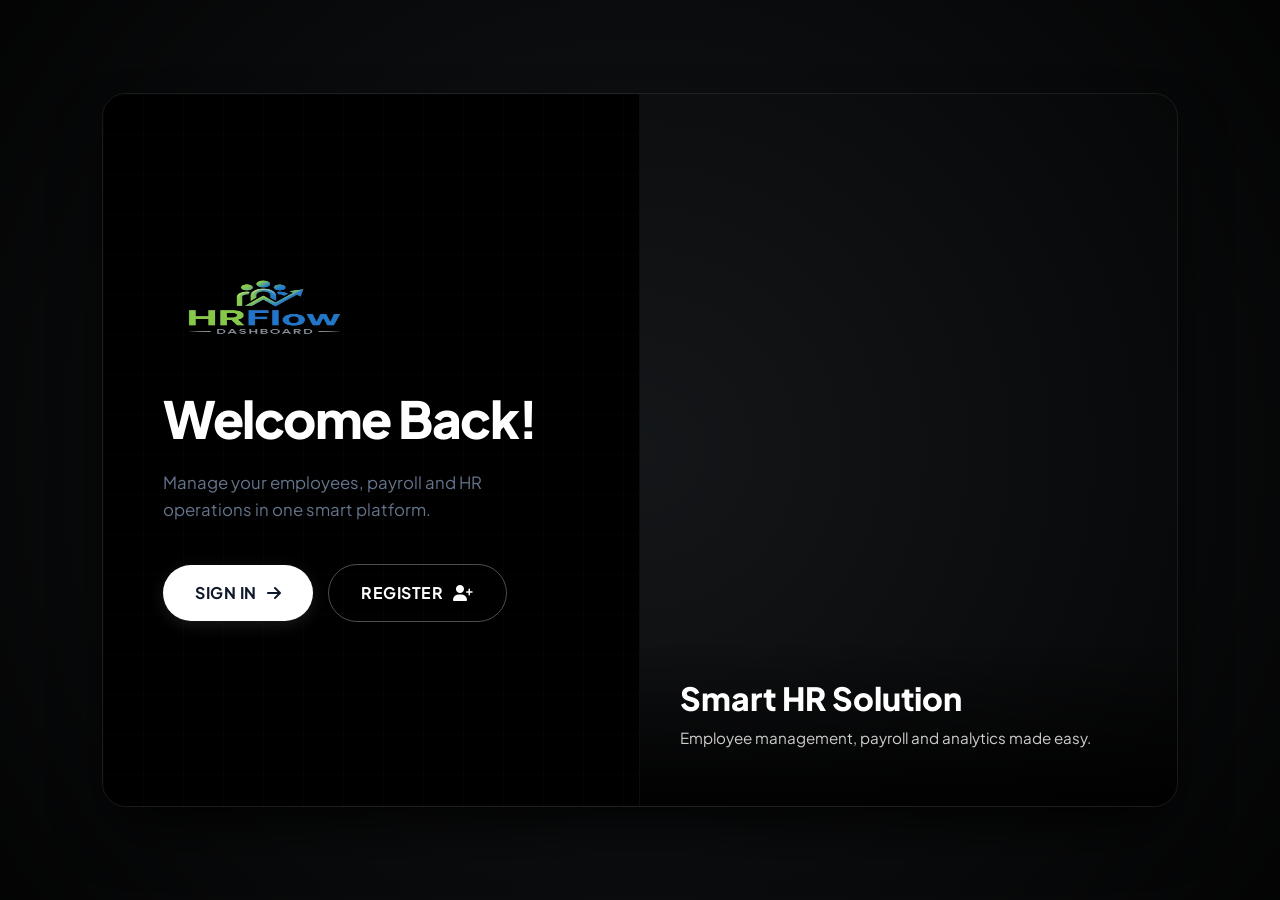
<file: index.html>
<!DOCTYPE html>
<html lang="en">
<head>
<meta charset="UTF-8">

<meta name="viewport" content="width=device-width, initial-scale=1.0">
<title> HR Portal</title>
<link href="https://cdn.jsdelivr.net/npm/bootstrap@5.3.0/dist/css/bootstrap.min.css" rel="stylesheet">
<link href="https://fonts.googleapis.com/css2?family=Plus+Jakarta+Sans:wght@300;400;500;600;700;800&display=swap" rel="stylesheet">
<link href="https://cdnjs.cloudflare.com/ajax/libs/font-awesome/6.5.1/css/all.min.css" rel="stylesheet">
<link rel="stylesheet" href="style.css">
</head>
<body class="bg-dark text-light d-flex align-items:center justify-content-center">

<!-- TOAST NOTIFICATION CONTAINER -->
<div class="toast-container position-fixed top-0 end-0 p-3" id="toastContainer"></div>

<div class="main-container container">
  <div class="portal-card" id="portalCard">

    <!-- WELCOME PANEL -->
    <div class="welcome-section">
      <div class="grid-overlay"></div>
      <div class="welcome-content">
        <div class="logo-badge">
         <img src="assets/logo.png" alt="logo">
        </div>
        <h1>Welcome Back!</h1>
        <p>Manage your employees, payroll and HR operations in one smart platform.</p>
        
        <div class="welcome-btns">
          <button class="signin-btn btn btn-light" id="showLoginBtn">
            <span>SIGN IN</span>
            <i class="fa-solid fa-arrow-right"></i>
          </button>
          <button class="register-btn-welcome btn btn-outline-light" id="welcomeRegisterBtn">
            <span>REGISTER</span>
            <i class="fa-solid fa-user-plus"></i>
          </button>
        </div>
      </div>
    </div>

    <!-- LOGIN PANEL -->
    <div class="login-section">
      <div class="dot-bg"></div>
      <div class="blob-bg"></div>

      <div class="login-box">
        <h2>HR PORTAL LOGIN</h2>
        <p class="small-text">Enter your credentials to continue</p>

        <form id="loginForm" autocomplete="off">
          <div class="input-field mb-3">
            <i class="fa-solid fa-user"></i>
            <input type="text" id="loginId" class="form-control" placeholder=" " required autocomplete="off">
            <label for="loginId">Username or Email</label>
          </div>
          <span class="error text-danger" id="loginError"></span>

          <div class="input-field mb-3">
            <i class="fa-solid fa-lock"></i>
            <input type="password" id="password" class="form-control" placeholder=" " required autocomplete="new-password">
            <label for="password">Password</label>
            <i class="fa-solid fa-eye toggle-password"></i>
          </div>
          <span class="error text-danger" id="passwordError"></span>

          <div class="remember d-flex justify-content-between align-items:center mb-3">
            <label><input type="checkbox" class="form-check-input"> Remember me</label>
            <a href="#" id="forgotPassLink">Forgot Password?</a>
          </div>

          <div class="captcha-box mb-3">
            <div class="captcha-left">
              <input type="checkbox" id="captcha" class="form-check-input">
              <span>I'm not a robot</span>
            </div>
            <div class="captcha-right">
              <i class="fa-solid fa-shield-halved"></i>
              <small>reCAPTCHA</small>
            </div>
          </div>
          <span class="error text-danger" id="captchaError"></span>

          <button class="login-btn btn btn-primary w-100" type="submit">
            <i class="fa-solid fa-arrow-right-to-bracket"></i> LOGIN
          </button>
          
          <div class="register-link text-center mt-3">
            New Employee? <a href="#" id="registerLink">Register Here</a>
          </div>

          <div class="back-to-welcome text-center mt-2" id="backToWelcome">
            <i class="fa-solid fa-arrow-left"></i> Back to Welcome
          </div>
        </form>
      </div>
    </div>

    <!-- IMAGE PANEL -->
    <div class="image-section">
      <div class="image-text">
        <h1>Smart HR Solution</h1>
        <p>Employee management, payroll and analytics made easy.</p>
      </div>
    </div>

  </div>
</div>

<!-- FORGOT PASSWORD MODAL -->
<div class="modal-overlay" id="forgotPassModal">
  <div class="modal-content">
    <div class="modal-header">
      <h3>Reset Password</h3>

      <button type="button" class="closeModalBtn" aria-label="Close">
        <i class="fa-solid fa-xmark"></i>
      </button>

    </div>
    <p class="modal-text">Enter your registered email address.</p>
    <form id="resetForm">
      <div class="input-field mb-3">
        <i class="fa-solid fa-envelope"></i>
        <input type="email" id="resetEmail" class="form-control" placeholder=" " required>
        <label for="resetEmail">Email Address</label>
      </div>
      <button type="submit" class="login-btn btn btn-primary w-100">Send Reset Link</button>
    </form>
  </div>
</div>

<!-- REGISTRATION MODAL -->
<div class="modal-overlay" id="registerModal">
  <div class="modal-content">
    <div class="modal-header">
      <h3>Employee Registration</h3>

      <button type="button" class="closeModalBtn" aria-label="Close">
      <i class="fa-solid fa-xmark"></i>
      </button>
      
    </div>
    <p class="modal-text">Fill in your details to create an HR portal account.</p>
    <form id="registerForm">
      <div class="input-field mb-3">
        <i class="fa-solid fa-id-card"></i>
        <input type="text" id="regName" class="form-control" placeholder=" " required>
        <label for="regName">Full Name</label>
      </div>
      <div class="input-field mb-3">
        <i class="fa-solid fa-envelope"></i>
        <input type="email" id="regEmail" class="form-control" placeholder=" " required>
        <label for="regEmail">Email Address</label>
      </div>
      <div class="input-field mb-3">
        <i class="fa-solid fa-lock"></i>
        <input type="password" id="regPass" class="form-control" placeholder=" " required>
        <label for="regPass">Create Password</label>
      </div>
      <button type="submit" class="login-btn btn btn-success w-100">Submit Registration</button>
    </form>
  </div>
</div>

<!-- Scripts -->
<script src="https://code.jquery.com/jquery-3.7.1.min.js"></script>
<script src="https://cdn.jsdelivr.net/npm/bootstrap@5.3.0/dist/js/bootstrap.bundle.min.js"></script>
<script src="script.js"></script>
</body>
</html>
</file>
<file: style.css>
* {
  box-sizing: border-box;
  margin: 0;
  padding: 0;
}

body {
  font-family: 'Plus Jakarta Sans', sans-serif;
  background: url('https://images.unsplash.com/photo-1497366216548-37526070297c?auto=format&fit=crop&w=1600&q=80') no-repeat center center fixed;
  background-size: cover;
  color: #ffffff;
  min-height: 100vh;
  display: flex;
  align-items: center;
  justify-content: center;
  overflow: hidden;
  padding: 20px;
}

body::before {
  content: '';
  position: absolute;
  inset: 0;
  background: radial-gradient(circle at center, rgba(0, 0, 0, 0.4) 0%, rgba(0, 0, 0, 0.9) 100%);
  z-index: 0;
}

.main-container {
  position: relative;
  z-index: 1;
  width: 100%;
  max-width: 1100px;
  perspective: 2000px;
}


body.modal-open {
  overflow: hidden;
}

.modal-overlay {
  isolation: isolate;
}

.modal-content {
  z-index: 100000;
}

.toast-card.success {
  border-left-color: #22c55e;
}

.toast-card.success .toast-icon {
  background: rgba(34, 197, 94, 0.1);
  color: #22c55e;
}

.portal-card {
  display: grid;
  grid-template-columns: 1fr 1fr;
  border-radius: 24px;
  box-shadow: 0 30px 60px -15px rgba(0, 0, 0, 0.9);
  border: 1px solid rgba(255, 255, 255, 0.08);
  overflow: hidden;
  position: relative;
  min-height: 640px;
  transform-style: preserve-3d;
  transition: transform 0s;
  background: transparent;
}

.welcome-section, .login-section {
  grid-column: 1;
  grid-row: 1;
  backface-visibility: hidden;
  transition: transform 0.8s cubic-bezier(0.4, 0.0, 0.2, 1);
  position: relative;
  display: flex;
  flex-direction: column;
  justify-content: center;
  padding: 60px; 
  overflow: hidden;
  background: linear-gradient(165deg, #000000 0%, #000000 100%); 
  border-right: 1px solid rgba(255, 255, 255, 0.05);
}

.login-section {
  transform: rotateY(180deg);
  background: linear-gradient(165deg, #050505 0%, #000000 100%);
}

.portal-card.flipped .welcome-section {
  transform: rotateY(-180deg);
}
.portal-card.flipped .login-section {
  transform: rotateY(0deg);
}

.grid-overlay {
  position: absolute;
  inset: 0;
  background-image: 
    linear-gradient(rgba(255,255,255,0.015) 1px, transparent 1px),
    linear-gradient(90deg, rgba(255,255,255,0.015) 1px, transparent 1px);
  background-size: 40px 40px;
  pointer-events: none;
  z-index: 0;
}

.welcome-content {
  position: relative;
  z-index: 2;
  text-align: left;
}

.logo-badge {
  margin-bottom: 50px;
  display: inline-block;
}

.logo-badge img{
width:200px;
height:60px;

}
.logo-light {
  max-width: 180px;
  height: auto;
}

.welcome-content h1 {
  font-size: 3.2rem;
  font-weight: 800;
  line-height: 1.2;
  margin-bottom: 20px;
  color: #ffffff;
  letter-spacing: -1.5px;
}

.welcome-content p {
  font-size: 1.05rem;
  color: #64748b;
  margin-bottom: 40px;
  max-width: 95%;
  line-height: 1.6;
}

.welcome-btns {
  display: flex;
  gap: 15px;
  align-items: center;
  flex-wrap: wrap;
}

.signin-btn, .login-btn, .register-btn-welcome {
  display: flex;
  align-items: center;
  justify-content: center;
  gap: 10px;
  padding: 16px 32px;
  border: none;
  border-radius: 30px;
  font-size: 1rem;
  font-weight: 700;
  cursor: pointer;
  transition: all 0.4s cubic-bezier(0.4, 0, 0.2, 1);
  letter-spacing: 0.5px;
}

.signin-btn {
  background: #ffffff;
  color: #0f172a;
  box-shadow: 0 4px 15px rgba(255, 255, 255, 0.1);
}

.register-btn-welcome {
  background: transparent;
  color: #ffffff;
  border: 1px solid rgba(255, 255, 255, 0.3);
}

.signin-btn:hover, .login-btn:hover {
  background: #2563eb; 
  color: #ffffff;
  transform: translateY(-3px) scale(1.02);
  box-shadow: 0 10px 25px -5px rgba(37, 99, 235, 0.5);
}

.register-btn-welcome:hover {
  background: #22c55e;
  color: #ffffff;
  border-color: #22c55e;
  transform: translateY(-3px) scale(1.02);
  box-shadow: 0 10px 25px -5px rgba(34, 197, 94, 0.5);
}

.signin-btn:active, .login-btn:active, .register-btn-welcome:active {
  transform: translateY(1px) scale(0.99);
}

.signin-btn i, .login-btn i, .register-btn-welcome i {
  transition: transform 0.3s ease;
}
.signin-btn:hover i, .login-btn:hover i, .register-btn-welcome:hover i {
  transform: translateX(5px);
}

.login-btn {
  width: 100%;
  background: #ffffff;
  color: #0f172a;
  margin-top: 10px;
  margin-bottom: 15px;
  box-shadow: 0 4px 15px rgba(255, 255, 255, 0.1);
}

.login-box {
  position: relative;
  z-index: 2;
  width: 100%;
}

.login-logo {
  display: none; 
}

.login-box h2 {
  font-size: 1.9rem;
  font-weight: 800;
  margin-bottom: 8px;
  letter-spacing: -0.5px;
  color: #ffffff;
}

.small-text {
  color: #64748b;
  margin-bottom: 35px;
  font-size: 0.95rem;
}

.input-field {
  position: relative;
  margin-bottom: 8px;
}
.input-field i {
  position: absolute;
  left: 16px;
  top: 50%;
  transform: translateY(-50%);
  color: #64748b;
  font-size: 1rem;
  transition: color 0.3s;
  z-index: 2;
}

/* FIX: Added !important to override Bootstrap form-control color & background conflicts */
.input-field input {
  width: 100% !important;
  padding: 16px 16px 16px 45px !important;
  background: rgba(255,255,255,0.03) !important;
  border: 1px solid rgba(255,255,255,0.1) !important;
  border-radius: 12px !important;
  color: #ffffff !important;
  font-size: 1rem !important;
  outline: none !important;
  transition: all 0.3s ease;
  position: relative;
  z-index: 1;
  font-family: 'Plus Jakarta Sans', sans-serif !important;
}

.input-field input:focus {
  border-color: #2563eb !important;
  background: rgba(37, 99, 235, 0.05) !important;
  color: #ffffff !important;
  box-shadow: 0 0 0 4px rgba(37, 99, 235, 0.1) !important;
}

.input-field input:focus + i {
  color: #2563eb;
}

.input-field label {
  position: absolute;
  left: 45px;
  top: 50%;
  transform: translateY(-50%);
  color: #64748b;
  pointer-events: none;
  transition: all 0.2s ease;
  background: transparent;
  padding: 0 6px;
  z-index: 3;
}

.input-field input:focus + label,
.input-field input:not(:placeholder-shown) + label {
  top: 0;
  font-size: 0.75rem;
  color: #2563eb;
  background: #000000;
  z-index: 3;
}

.toggle-password {
  left: auto !important;
  right: 16px;
  cursor: pointer;
  z-index: 2;
}

.error {
  display: block;
  color: #ef4444;
  font-size: 0.8rem;
  margin-bottom: 10px;
  height: 16px;
}

.remember {
  display: flex;
  justify-content: space-between;
  align-items: center;
  margin-bottom: 20px;
  font-size: 0.9rem;
  color: #64748b;
}
.remember label { display: flex; align-items: center; gap: 8px; cursor: pointer; }
.remember a { color: #22c55e; text-decoration: none; font-weight: 600; transition: color 0.3s; cursor: pointer; } 
.remember a:hover { color: #2563eb; text-decoration: underline; } 

input[type="checkbox"] {
  appearance: none;
  width: 18px;
  height: 18px;
  border: 1px solid rgba(255,255,255,0.3);
  border-radius: 4px;
  cursor: pointer;
  position: relative;
  background: transparent;
  transition: 0.2s;
}
input[type="checkbox"]:checked {
  background: #2563eb; 
  border-color: #2563eb;
}
input[type="checkbox"]:checked::after {
  content: '✓';
  position: absolute;
  color: #fff;
  font-size: 12px;
  top: 50%;
  left: 50%;
  transform: translate(-50%, -50%);
}

.captcha-box {
  border: 1px solid rgba(255,255,255,0.1);
  border-radius: 12px;
  padding: 12px 16px;
  display: flex;
  justify-content: space-between;
  align-items: center;
  margin-bottom: 20px;
  background: rgba(255,255,255,0.03);
  transition: border-color 0.3s;
}
.captcha-box:hover { border-color: rgba(255,255,255,0.2); }
.captcha-left { display: flex; align-items: center; gap: 10px; font-size: 0.9rem; color: #e2e8f0; }
.captcha-right { text-align: center; color: #64748b; display: flex; flex-direction: column; align-items: center; gap: 4px; }
.captcha-right i { font-size: 1.5rem; color: #22c55e; } 

.register-link {
  text-align: center;
  color: #64748b;
  font-size: 0.9rem;
  margin-bottom: 20px;
}
.register-link a {
  color: #2563eb;
  text-decoration: none;
  font-weight: 600;
  transition: color 0.3s;
  cursor: pointer;
}
.register-link a:hover { color: #22c55e; }

.back-to-welcome {
  text-align: center;
  color: #64748b;
  font-size: 0.9rem;
  cursor: pointer;
  transition: color 0.3s;
}
.back-to-welcome:hover { color: #ffffff; }

.image-section {
  grid-column: 2;
  grid-row: 1;
  position: relative;
  overflow: hidden;
  background: transparent;
}

.image-text {
  position: absolute;
  bottom: 0;
  left: 0;
  right: 0;
  z-index: 2;
  padding: 40px;
  background: linear-gradient(to top, rgba(0, 0, 0, 0.9) 0%, rgba(0, 0, 0, 0) 100%);
}
.image-text h1 {
  font-size: 2rem;
  font-weight: 800;
  margin-bottom: 10px;
  color: #ffffff;
}
.image-text p {
  color: rgba(255,255,255,0.8);
  font-size: 0.95rem;
}

/* --- FIXED MODAL POPUP SPACING & VISIBILITY --- */
.modal-overlay {
  position: fixed;
  top: 0;
  left: 0;
  width: 100%;
  height: 100%;
  background: rgba(0, 0, 0, 0.8);
  backdrop-filter: blur(8px);
  display: flex;
  align-items: center;
  justify-content: center;
  z-index: 99999; /* Increased z-index to stay above everything */
  opacity: 0;
  visibility: hidden;
  transition: opacity 0.3s ease, visibility 0.3s ease;
  padding: 20px;
}
.modal-overlay.active {
  opacity: 1;
  visibility: visible;
}

.modal-content {
  background: linear-gradient(165deg, #111827 0%, #000000 100%);
  border: 1px solid rgba(255, 255, 255, 0.1);
  border-radius: 24px;
  padding: 40px;
  width: 100%;
  max-width: 420px;
  position: relative;
  box-shadow: 0 20px 50px rgba(0,0,0,0.5);
  transform: translateY(40px) scale(0.95);
  opacity: 0;
  transition: transform 0.4s cubic-bezier(0.4, 0, 0.2, 1), opacity 0.4s ease;
}
.modal-overlay.active .modal-content {
  transform: translateY(0) scale(1);
  opacity: 1;
}

.modal-header {
  display: flex;
  justify-content: space-between;
  align-items: center;
  margin-bottom: 15px;
}
.modal-header h3 {
  font-size: 1.5rem;
  font-weight: 700;
  color: #fff;
}


.modal-text {
  color: #64748b;
  font-size: 0.9rem;
  margin-bottom: 25px; 
  line-height: 1.5;
}

#resetForm .input-field, 
#registerForm .input-field {
  margin-bottom: 15px;
}

#registerForm .login-btn {
  margin-top: 10px;
}

/* --- TOAST NOTIFICATION --- */
.toast-container {
  position: fixed;
  top: 30px;
  right: 30px;
  z-index: 999999;
  display: flex;
  flex-direction: column;
  gap: 15px;
}

.toast-card {
  background: linear-gradient(145deg, #111827 0%, #000000 100%);
  border: 1px solid rgba(255, 255, 255, 0.1);
  border-left: 4px solid #22c55e; 
  border-radius: 12px;
  padding: 20px;
  width: 350px;
  display: flex;
  align-items: flex-start;
  gap: 15px;
  box-shadow: 0 10px 30px rgba(0,0,0,0.5);
  transform: translateX(120%); 
  opacity: 0;
  transition: all 0.5s cubic-bezier(0.4, 0, 0.2, 1);
}

.toast-card.error {
  border-left-color: #ef4444; 
}
.toast-card.error .toast-icon {
  background: rgba(239, 68, 68, 0.1);
  color: #ef4444;
}

.toast-card.show {
  transform: translateX(0); 
  opacity: 1;
}

.toast-icon {
  width: 40px;
  height: 40px;
  border-radius: 50%;
  background: rgba(34, 197, 94, 0.1);
  color: #22c55e;
  display: flex;
  align-items: center;
  justify-content: center;
  font-size: 1.2rem;
  flex-shrink: 0;
}

.toast-body {
  flex: 1;
}

.toast-title {
  color: #ffffff;
  font-weight: 700;
  font-size: 1rem;
  margin-bottom: 5px;
  font-family: 'Plus Jakarta Sans', sans-serif;
}

.toast-msg {
  color: #94a3b8;
  font-size: 0.85rem;
  margin: 0;
  line-height: 1.4;
}

.toast-close {
  color: #64748b;
  cursor: pointer;
  transition: color 0.2s;
  background: none;
  border: none;
  font-size: 1rem;
}
.toast-close:hover { color: #fff; }

.shake {
  animation: shake 0.5s cubic-bezier(.36,.07,.19,.97) both;
  transform: translate3d(0, 0, 0);
  backface-visibility: hidden;
  perspective: 1000px;
}


.closeModalBtn {
    position: relative;
    z-index: 100000;
    border: none;
    outline: none;
    background: transparent;
    color: #64748b;
    font-size: 22px;
    cursor: pointer;
    padding: 8px;
    line-height: 1;
    pointer-events: auto;
}

.closeModalBtn i {
    pointer-events: none;
}

.closeModalBtn:hover {
    color: #00a7f7;
}


@keyframes shake {
  10%, 90% { transform: translate3d(-1px, 0, 0); }
  20%, 80% { transform: translate3d(2px, 0, 0); }
  30%, 50%, 70% { transform: translate3d(-4px, 0, 0); }
  40%, 60% { transform: translate3d(4px, 0, 0); }
}


@media (max-width: 991.98px) {
  body {
    overflow-y: auto;
    align-items: flex-start;
    padding-top: 30px;
    padding-bottom: 30px;
  }
  .portal-card {
    grid-template-columns: 1fr;
    min-height: auto;
    max-width: 560px;
    margin: 0 auto;
  }

  .image-section { display: none; }
  .welcome-section, .login-section { padding: 40px 34px; }
  .welcome-content h1 { font-size: 2.4rem; }
  .logo-badge { margin-bottom: 30px; }
  .toast-container { left: 16px; right: 16px; top: 16px; }
  .toast-card { width: 100%; }
  .modal-content { padding: 30px; max-height: 88vh; overflow-y: auto; }


  .input-field input { font-size: 16px !important; }
}


@media (max-width: 575.98px) {
  body { padding: 14px; }
  .portal-card { border-radius: 18px; min-height: 560px; }
  .welcome-section, .login-section { padding: 30px 22px; }
  .welcome-content h1 { font-size: 2rem; }
  .welcome-content p { font-size: .92rem; margin-bottom: 26px; }
  .logo-light { max-width: 140px; }
  .logo-badge { margin-bottom: 22px; }
  .welcome-btns { flex-direction: column; align-items: stretch; }
  .signin-btn, .register-btn-welcome { width: 100%; }
  .login-box h2 { font-size: 1.45rem; }
  .small-text { margin-bottom: 22px; }
  .modal-content { padding: 24px 20px; }
  .modal-header h3 { font-size: 1.2rem; }
}


@media (max-width: 991.98px) and (orientation: landscape) {
  .welcome-section, .login-section { padding: 24px 32px; }
  .welcome-content h1 { font-size: 1.8rem; }
  .welcome-content p { margin-bottom: 18px; }
  .logo-badge { margin-bottom: 14px; }
}


@media (max-width: 379.98px) {
  .welcome-content h1 { font-size: 1.7rem; }
  .login-box h2 { font-size: 1.28rem; }
  .welcome-section, .login-section { padding: 24px 16px; }
  .signin-btn, .login-btn, .register-btn-welcome { padding: 13px 20px; font-size: .88rem; }
}


@media (max-width: 339.98px) {
  .welcome-content h1 { font-size: 1.5rem; }
  .logo-light { max-width: 120px; }
  .remember { font-size: .8rem; }
  .captcha-left { font-size: .8rem; }
}
</file>
<file: dashboard.css>
body {
    font-family: 'Plus Jakarta Sans', sans-serif;
    background: #f6f8f4;
    color: #34423a;
    overflow-x: hidden;
}

.text-primary { color: #5ea52f !important; }

.btn-primary { background: #7dc443; border-color: #7dc443; color: #fff; }
.btn-primary:hover,
.btn-primary:active { background: #68ad33 !important; border-color: #68ad33 !important; color: #fff; }
.btn-primary:focus { background: #7dc443; border-color: #7dc443; color: #fff; box-shadow: 0 0 0 3px rgba(125, 196, 67, .3); }

.bg-success          { background-color: #7dc443 !important; }
.bg-warning          { background-color: #f0a92e !important; }
.bg-secondary        { background-color: #64748b !important; }
.bg-danger           { background-color: #e5484d !important; }
.bg-success-subtle   { background-color: #f0f9e8 !important; }
.border-success-subtle { border-color: #d9edc4 !important; }

.t-muted    { color: #7c8b7f; }
.mini-label { display: block; font-size: .65rem; font-weight: 800; letter-spacing: 1px; text-transform: uppercase; color: #94a496; }
.stat-sub   { font-size: .72rem; font-weight: 600; color: #8a9a8d; }
.hero-value { font-size: .8rem; font-weight: 700; color: #1f3323; }

.section-title { font-size: 1.05rem; font-weight: 800; color: #1c2b20; margin: 0; }
.section-sub   { font-size: .8rem; color: #7c8b7f; }

.chip {
    display: inline-flex;
    align-items: center;
    justify-content: center;
    flex-shrink: 0;
    width: 36px;
    height: 36px;
    border-radius: 11px;
    font-size: .85rem;
}
.chip-sm     { width: 28px; height: 28px; border-radius: 50%; font-size: .72rem; }
.chip-green  { background: rgba(125, 196, 67, .14);  color: #5ea52f; }
.chip-amber  { background: rgba(240, 169, 46, .15);  color: #c07d12; }
.chip-blue   { background: rgba(0, 165, 254, .10);   color: #0084cf; }
.chip-red    { background: rgba(229, 72, 77, .10);   color: #d13438; }
.chip-slate  { background: rgba(100, 116, 139, .12); color: #475569; }
.chip-outline{ background: #fff; border: 1px solid #dcebcf; color: #5ea52f; }

.panel-card {
    background: #fff;
    border: 1px solid #e7eee1;
    border-radius: 16px;
    padding: 22px;
    box-shadow: 0 2px 12px rgba(40, 80, 30, .04);
}

/* ---------- SIDEBAR ---------- */
.sidebar {
    --bs-offcanvas-width: 264px;
    background: #0d1b26;
    z-index: 1050; 
}

@media (min-width: 992px) {
    .sidebar.offcanvas-lg {
        position: fixed;
        top: 0;
        left: 0;
        bottom: 0;
        z-index: 1045;
        width: 264px !important;
        height: 100vh !important;
        background: #0d1b26 !important;
        transform: none !important;
        visibility: visible !important;
    }
}

.sidebar-brand {
    padding: 22px;
    border-bottom: 1px solid rgba(148, 163, 184, .08);
}
.sidebar-brand img { max-width: 150px; height: auto; }

.sidebar-nav { padding: 20px 16px; overflow-y: auto; }

.nav-label {
    display: block;
    font-size: .68rem;
    font-weight: 700;
    text-transform: uppercase;
    letter-spacing: 1.4px;
    color: #4b5f6e;
    margin: 20px 12px 8px;
}
.nav-label:first-child { margin-top: 0; }

.sidebar .nav-link {
    display: flex;
    align-items: center;
    gap: 12px;
    padding: 11px 14px;
    margin-bottom: 3px;
    border-radius: 10px;
    color: #8aa0af;
    font-size: .88rem;
    font-weight: 600;
    position: relative;
    transition: all .25s ease;
}
.sidebar .nav-link i { width: 20px; text-align: center; font-size: .95rem; }
.sidebar .nav-link:hover { color: #fff; background: rgba(148, 163, 184, .08); }

.sidebar .nav-link.active {
    color: #fff;
    background: linear-gradient(90deg, rgba(125, 196, 67, .16), rgba(125, 196, 67, .03));
}
.sidebar .nav-link.active::before {
    content: '';
    position: absolute;
    left: 0;
    top: 9px;
    bottom: 9px;
    width: 3px;
    border-radius: 10px;
    background: #7dc443;
}
.sidebar .nav-link.active i { color: #7dc443; }

.nav-badge {
    margin-left: auto;
    background: rgba(0, 165, 254, .14);
    color: #38bdf8;
    font-size: .68rem;
    font-weight: 700;
    padding: 2px 9px;
    border-radius: 20px;
}
.nav-badge.warn { background: rgba(240, 169, 46, .16); color: #f0a92e; }

.main-area { 
    margin-left: 0; 
    width: 100%;
}



@media (min-width: 992px) {
    .main-area { 
        margin-left: 264px; 
        width: calc(100% - 264px);
    }
}

/* ---------- TOPBAR ---------- */
.topbar {
    z-index: 1020;
    gap: 18px;
    padding: 14px 28px;
    background: #fff;
    border-bottom: 1px solid #e7eee1;
}

.page-title { font-size: 1.15rem; letter-spacing: -.3px; color: #14231a; }

.topbar-search { flex: 1; max-width: 420px; }
.topbar-search i { left: 16px; color: #94a3b8; font-size: .85rem; }
.topbar-search .form-control {
    padding: 11px 16px 11px 40px;
    background: #f6f8f4;
    border-color: #e7eee1;
    font-size: .88rem;
}
.topbar-search .form-control:focus {
    border-color: #7dc443;
    background: #fff;
    box-shadow: 0 0 0 4px rgba(125, 196, 67, .15);
}

/* ---------- NOTIFICATION BUTTON ---------- */
.notif-btn {
    width: 42px;
    height: 42px;
    border: 1px solid #e7eee1;
    background: #fff;
    color: #64748b;
    font-size: 1rem;
    transition: .3s;
}
.notif-btn:hover,
.notif-btn.show { color: #5ea52f; border-color: #dcebcf; background: #f5faee; }

.notif-badge {
    top: -4px;
    right: -4px;
    font-size: .62rem;
    width: 18px;
    height: 18px;
    display: flex;
    align-items: center;
    justify-content: center;
}

/* ---------- NOTIFICATION DROPDOWN ---------- */
.notif-menu {
    top: calc(100% + 10px) !important;
    right: 0 !important;
    left: auto !important;
    width: 330px;
    max-width: calc(100vw - 32px);
    border: 1px solid #e7eee1;
    border-radius: 16px;
    padding: 8px;
    box-shadow: 0 20px 45px rgba(15, 31, 21, .12);
}

.drop-head { padding: 10px 12px; border-bottom: 1px solid #eef4ec; margin-bottom: 6px; }
.drop-head span { font-weight: 700; font-size: .9rem; color: #14231a; }
.drop-head button {
    background: none;
    border: none;
    color: #5ea52f;
    font-size: .75rem;
    font-weight: 700;
    cursor: pointer;
    font-family: inherit;
}

.drop-item {
    display: flex;
    align-items: center;
    gap: 12px;
    padding: 11px 12px;
    border-radius: 10px;
    cursor: pointer;
    transition: .2s;
}
.drop-item:hover { background: #f6f8f4; }
.drop-item span { font-size: .85rem; font-weight: 600; color: #14231a; }
.drop-item small { font-size: .74rem; color: #94a3b8; }

.drop-item.unread { background: #f6faf1; }
.drop-item.unread span::after {
    content: '';
    display: inline-block;
    width: 6px;
    height: 6px;
    border-radius: 50%;
    background: #7dc443;
    margin-left: 7px;
    vertical-align: middle;
}


@media (max-width: 991.98px) {
    .topbar {
        padding: 12px 20px;
        gap: 14px;
    }
}


@media (max-width: 767.98px) {
    .topbar {
        padding: 10px 14px;
        gap: 10px;
    }
    .page-title {
        font-size: 1.05rem !important;
    }
}


@media (max-width: 575.98px) {
    .topbar {
        padding: 8px 12px;
        gap: 8px;
    }
    .page-title {
        font-size: 0.95rem !important;
    }
    

    .topbar .dropdown {
        position: static !important;
    }

  
    .notif-menu {
        position: fixed !important;
        top: 60px !important;
        left: 50% !important;
        transform: translateX(-50%) !important;
        right: auto !important;
        width: calc(100vw - 20px) !important;
        max-width: 330px !important;
    }
}


@media (max-width: 379.98px) {
    .topbar {
        padding: 8px 10px;
        gap: 6px;
    }
    .page-title {
        font-size: 0.85rem !important;
    }
    .notif-btn {
        width: 38px !important;
        height: 38px !important;
        font-size: 0.9rem !important;
    }
}

/* ---------- PROFILE DROPDOWN ---------- */
.dropdown-menu {
    border-color: #e7eee1;
    border-radius: 14px;
    max-width: calc(100vw - 20px);
}

.dropdown-item {
    font-size: .82rem;
    border-radius: 8px;
}

.dropdown-item:hover,
.dropdown-item:focus {
    background: #f6f8f4;
}

.profile-btn {
    background: #fff;
    border: 1px solid #e7eee1;
    padding: 5px 14px 5px 6px;
    transition: .3s;
    white-space: nowrap;
}

.profile-btn:hover {
    border-color: #dcebcf;
    box-shadow: 0 2px 10px rgba(125, 196, 67, .15);
}


/* ---------- HERO ---------- */
.dashboard-hero {
    min-height: 300px;
    padding: 38px 40px;
    border-radius: 20px;
    background: linear-gradient(135deg, #f5faf0 0%, #cff2ac9c 100%);
    border: 1px solid #dcebcf;
    box-shadow: 0 8px 24px rgba(90, 158, 47, .10);
    color: #1f3323;
    width: 100%;
    max-width: 100%;
    overflow: hidden;
}

.dashboard-hero::before {
    content: "";
    position: absolute;
    inset: 0;
    background-image:
        linear-gradient(rgba(125, 196, 67, .10) 1px, transparent 1px),
        linear-gradient(90deg, rgba(125, 196, 67, .10) 1px, transparent 1px);
    background-size: 34px 34px;
    mask-image: linear-gradient(90deg, #000 55%, transparent 100%);
    pointer-events: none;
}

.hero-bg-circle {
    position: absolute;
    border-radius: 50%;
    pointer-events: none;
    z-index: 1;
}

.hero-bg-circle-1 {
    width: 260px;
    height: 260px;
    right: 18%;
    top: -190px;
    border: 1px solid rgba(125, 196, 67, .25);
    box-shadow: 0 0 0 35px rgba(125, 196, 67, .06);
}

.hero-bg-circle-2 {
    width: 180px;
    height: 180px;
    right: -80px;
    bottom: -105px;
    background: rgba(125, 196, 67, .12);
}

.hero-content {
    z-index: 3;
    max-width: 540px;
    min-width: 0;
}

.dashboard-hero h1 {
    font-size: 34px;
    letter-spacing: -.9px;
    color: #1f3323;
    line-height: 1.2;
    word-break: break-word;
}

.dashboard-hero p {
    max-width: 470px;
    color: #6b7d6e;
    font-size: .85rem;
    line-height: 1.7;
}

.hero-chip {
    font-size: .75rem;
    font-weight: 700;
    color: #3c5240;
    background: #fff;
    border: 1px solid #dcebcf;
    padding: 5px 14px 5px 5px;
    max-width: 100%;
    flex-wrap: wrap;
}

.hero-live-dot {
    width: 6px;
    height: 6px;
    background: #7dc443;
    box-shadow: 0 0 0 4px rgba(125, 196, 67, .2);
    flex-shrink: 0;
}

.dashboard-hero .btn-light {
    border-color: #dcebcf;
    color: #1f3323;
}

.dashboard-hero .btn-light:hover {
    color: #5ea52f;
    border-color: #dcebcf;
    background: #fff;
}

.hero-right {
    width: 370px;
    max-width: 100%;
    min-width: 0;
    z-index: 3;
}

.hero-right .panel-card {
    width: 100%;
    min-width: 0;
}

.stat-tile {
    border: 1px solid #edf3e8;
    background: #fafcf8;
    min-width: 0;
}

.stat-tile .chip {
    flex-shrink: 0;
}

.stat-tile strong,
.stat-tile small {
    white-space: nowrap;
}


/* ---------- QUICK ACTIONS ---------- */
.qa-panel {
    padding: 10px;
    width: 100%;
    overflow: hidden;
}

.qa-cell {
    display: flex;
    flex-direction: column;
    align-items: center;
    text-align: center;
    padding: 28px 16px;
    border-radius: 14px;
    text-decoration: none;
    transition: background .25s ease, transform .25s ease;
    height: 100%;
}

.qa-cell:hover {
    background: #f5faf0;
    transform: translateY(-3px);
}

.qa-ic {
    width: 54px;
    height: 54px;
    min-width: 54px;
    border-radius: 16px;
    display: flex;
    align-items: center;
    justify-content: center;
    font-size: 1.2rem;
    color: #fff;
    margin-bottom: 12px;
    position: relative;
    transition: transform .25s ease;
}

.qa-cell:hover .qa-ic {
    transform: scale(1.1) rotate(-5deg);
}

.ic-green {
    background: linear-gradient(135deg, #8fd355, #68ad33);
    box-shadow: 0 6px 14px rgba(125, 196, 67, .35);
}

.ic-slate {
    background: linear-gradient(135deg, #8494a8, #5b6b7e);
    box-shadow: 0 6px 14px rgba(100, 116, 139, .30);
}

.ic-amber {
    background: linear-gradient(135deg, #f7b733, #e08e0b);
    box-shadow: 0 6px 14px rgba(240, 169, 46, .35);
}

.ic-blue {
    background: linear-gradient(135deg, #38b6ff, #0084cf);
    box-shadow: 0 6px 14px rgba(0, 165, 254, .35);
}

.qa-t {
    font-size: .9rem;
    font-weight: 700;
    color: #1c2b20;
}

.qa-s {
    font-size: .76rem;
    color: #7c8b7f;
    margin-top: 2px;
}

.qa-count {
    position: absolute;
    top: -6px;
    right: -6px;
    min-width: 20px;
    height: 20px;
    padding: 0 6px;
    border-radius: 20px;
    background: #e5484d;
    color: #fff;
    font-size: .62rem;
    font-weight: 700;
    display: flex;
    align-items: center;
    justify-content: center;
    border: 2px solid #fff;
}


@media (max-width: 1199.98px) {

    .dashboard-hero {
        padding: 30px;
        gap: 25px !important;
    }

    .hero-content {
        max-width: calc(100% - 395px);
    }

    .hero-right {
        width: 350px;
    }

    .dashboard-hero h1 {
        font-size: 30px;
    }

    .dashboard-hero p {
        font-size: .82rem;
    }

    .qa-cell {
        padding: 24px 12px;
    }
}

@media (max-width: 991.98px) {

    .dashboard-hero {
        padding: 28px;
        min-height: auto;
    }

    .hero-content {
        max-width: 100%;
        width: 100%;
    }

    .hero-right {
        width: 100%;
        max-width: 100%;
    }

    .hero-right .panel-card {
        width: 100%;
    }

    .dashboard-hero h1 {
        font-size: 30px;
    }

    .dashboard-hero p {
        max-width: 650px;
    }

    .hero-bg-circle-1 {
        right: 5%;
    }

    .hero-bg-circle-2 {
        right: -70px;
    }

    .qa-cell {
        padding: 24px 10px;
    }

    .qa-t {
        font-size: .86rem;
    }

    .qa-s {
        font-size: .72rem;
    }
}


@media (max-width: 767.98px) {


    .main-area > section {
        padding: 12px !important;
    }

    .topbar {
        min-height: 60px;
        padding: 8px 12px;
        gap: 8px;
    }

    .topbar .page-title {
        font-size: 1rem;
    }

    .topbar .d-flex.align-items-center.gap-3.ms-auto {
        gap: 8px !important;
    }

    .notif-btn {
        width: 38px;
        height: 38px;
        padding: 0;
    }

    .profile-btn {
        padding: 4px 7px 4px 4px;
    }

    .profile-btn img {
        width: 32px !important;
        height: 32px !important;
    }

    .profile-btn .fa-chevron-down {
        display: none;
    }


    .notif-menu {
        width: min(340px, calc(100vw - 24px));
        max-width: calc(100vw - 24px);
    }


    .dashboard-hero {
        padding: 22px 18px;
        border-radius: 16px;
        gap: 22px !important;
    }

    .dashboard-hero h1 {
        font-size: 26px;
        letter-spacing: -.5px;
        line-height: 1.25;
    }

    .dashboard-hero p {
        font-size: .8rem;
        line-height: 1.6;
        margin-bottom: 18px !important;
    }

    .hero-chip {
        font-size: .68rem;
        padding: 4px 10px 4px 4px;
    }

    .hero-bg-circle-1 {
        width: 180px;
        height: 180px;
        right: -70px;
        top: -110px;
    }

    .hero-bg-circle-2 {
        width: 120px;
        height: 120px;
        right: -60px;
        bottom: -70px;
    }


    .dashboard-hero .d-flex.align-items-center.flex-wrap.gap-4 {
        gap: 16px !important;
        margin-bottom: 18px !important;
    }

    .dashboard-hero .vr {
        display: none !important;
    }

    .hero-value {
        font-size: .78rem;
    }

    .mini-label {
        font-size: .68rem;
    }


    .dashboard-hero .btn {
        width: 100%;
        font-size: .78rem !important;
        padding: 9px 12px !important;
    }

   
    .hero-right {
        width: 100%;
    }

    .hero-right .panel-card {
        padding: 15px !important;
    }

    .stat-tile {
        padding: 9px !important;
    }

    .stat-tile .chip {
        width: 34px;
        height: 34px;
        min-width: 34px;
        font-size: .75rem;
    }

    .stat-tile strong {
        font-size: .9rem !important;
    }

    .stat-sub {
        font-size: .66rem;
    }

    .hero-right .border-top {
        gap: 8px;
    }

    .hero-right .border-top small {
        font-size: .65rem !important;
        line-height: 1.4;
    }

    /* QUICK ACTIONS */
    .section-title {
        font-size: 1rem;
    }

    .section-sub {
        font-size: .72rem;
    }

    .qa-panel {
        padding: 6px;
    }

    .qa-cell {
        padding: 20px 8px;
        border-radius: 12px;
    }

    .qa-ic {
        width: 46px;
        height: 46px;
        min-width: 46px;
        border-radius: 13px;
        font-size: 1rem;
        margin-bottom: 9px;
    }

    .qa-t {
        font-size: .76rem;
        line-height: 1.3;
    }

    .qa-s {
        font-size: .64rem;
        line-height: 1.3;
    }

    .qa-count {
        min-width: 18px;
        height: 18px;
        font-size: .58rem;
    }
}



@media (max-width: 575.98px) {

    .main-area > section {
        padding: 8px !important;
    }

    .topbar {
        padding: 7px 9px;
    }

    .topbar .page-title {
        font-size: .9rem;
    }

    .topbar .btn-link {
        font-size: 1.15rem !important;
        margin-right: 5px !important;
    }

    .profile-btn {
        border: 0;
        background: transparent;
        box-shadow: none !important;
        padding: 2px;
    }

    .profile-btn img {
        width: 30px !important;
        height: 30px !important;
    }

    .notif-btn {
        width: 34px;
        height: 34px;
        font-size: .9rem;
    }

    .notif-badge {
        font-size: .5rem;
        padding: 3px 5px;
    }

    .dashboard-hero {
        padding: 18px 14px;
        border-radius: 14px;
    }

    .dashboard-hero h1 {
        font-size: 23px;
    }

    .dashboard-hero p {
        font-size: .76rem;
    }

    .hero-chip {
        font-size: .62rem;
    }

    .hero-content .chip-sm {
        width: 25px;
        height: 25px;
        font-size: .65rem;
    }


    .hero-right .panel-card {
        padding: 12px !important;
    }

    .hero-right .panel-card > .d-flex {
        margin-bottom: 10px !important;
    }

    .hero-right .panel-card strong {
        font-size: .82rem !important;
    }

    .stat-tile {
        gap: 7px !important;
        padding: 8px !important;
    }

    .stat-tile .chip {
        width: 30px;
        height: 30px;
        min-width: 30px;
        font-size: .65rem;
    }

    .stat-tile strong {
        font-size: .82rem !important;
    }

    .stat-sub {
        font-size: .6rem;
    }


    .section-title {
        font-size: .92rem;
    }

    .section-sub {
        font-size: .66rem;
    }

    .qa-panel {
        padding: 4px;
    }

    .qa-cell {
        padding: 16px 5px;
    }

    .qa-ic {
        width: 40px;
        height: 40px;
        min-width: 40px;
        border-radius: 11px;
        font-size: .85rem;
        margin-bottom: 7px;
    }

    .qa-t {
        font-size: .68rem;
    }

    .qa-s {
        font-size: .57rem;
    }

    .qa-count {
        min-width: 17px;
        height: 17px;
        top: -5px;
        right: -5px;
        font-size: .52rem;
    }

    .hero-bg-circle-1 {
        width: 140px;
        height: 140px;
        right: -70px;
        top: -80px;
    }

    .hero-bg-circle-2 {
        width: 90px;
        height: 90px;
        right: -45px;
        bottom: -50px;
    }
}



@media (max-width: 380px) {

    .topbar .page-title {
        font-size: .82rem;
    }

    .dashboard-hero {
        padding: 15px 11px;
    }

    .dashboard-hero h1 {
        font-size: 21px;
    }

    .dashboard-hero p {
        font-size: .72rem;
    }

    .hero-chip {
        font-size: .57rem;
    }

    .stat-tile {
        padding: 7px !important;
    }

    .stat-tile .chip {
        width: 27px;
        height: 27px;
        min-width: 27px;
    }

    .stat-tile strong {
        font-size: .76rem !important;
    }

    .stat-sub {
        font-size: .55rem;
    }

    .qa-cell {
        padding: 14px 3px;
    }

    .qa-ic {
        width: 37px;
        height: 37px;
        min-width: 37px;
        font-size: .78rem;
    }

    .qa-t {
        font-size: .62rem;
    }

    .qa-s {
        font-size: .52rem;
    }
}


/* MY ATTENDANCE*/

.att-panel {
    position: relative;
    overflow: hidden;
    display: flex;
    align-items: center;
    justify-content: space-between;
    flex-wrap: wrap;
    gap: 36px;
    width: 100%;
    max-width: 100%;
    background: linear-gradient(115deg, #0e1c28 0%, #13293c 60%, #173046 100%);
    border-radius: 20px;
    padding: 30px 40px;
    color: #e8f1ea;
}

.att-glow {
    position: absolute;
    width: 320px;
    height: 320px;
    border-radius: 50%;
    background: radial-gradient(circle, rgba(125, 196, 67, .16), transparent 70%);
    top: -140px;
    right: -60px;
    pointer-events: none;
    transition: background .4s ease;
}

.att-panel.is-live .att-glow {
    background: radial-gradient(circle, rgba(125, 196, 67, .30), transparent 70%);
}

/* LEFT */
.att-left {
    position: relative;
    z-index: 2;
    min-width: 190px;
}

.att-label {
    display: block;
    font-size: .68rem;
    font-weight: 800;
    letter-spacing: 1.4px;
    text-transform: uppercase;
    color: #7e93a6;
    margin-bottom: 10px;
}

.att-clock {
    font-size: 3.1rem;
    font-weight: 800;
    letter-spacing: 2px;
    color: #fff;
    line-height: 1;
    font-variant-numeric: tabular-nums;
    white-space: nowrap;
}

.att-date {
    font-size: .8rem;
    color: #9fb4c4;
    margin-top: 6px;
}

.att-status {
    display: inline-flex;
    align-items: center;
    gap: 8px;
    background: rgba(255, 255, 255, .06);
    border: 1px solid rgba(255, 255, 255, .10);
    padding: 7px 14px;
    border-radius: 30px;
    font-size: .78rem;
    color: #c6d6e0;
    margin-top: 16px;
    max-width: 100%;
}

.att-status strong {
    color: #a8e063;
}

.att-status-dot {
    width: 8px;
    height: 8px;
    border-radius: 50%;
    background: #64748b;
    flex-shrink: 0;
}

.att-panel.is-live .att-status-dot {
    background: #7dc443;
    animation: dotBlink 1.2s ease infinite;
}

@keyframes dotBlink {
    50% {
        opacity: .35;
    }
}

.att-center {
    position: relative;
    z-index: 2;
    display: flex;
    justify-content: center;
    align-items: center;
    flex-shrink: 0;
}

.punch-wrap {
    position: relative;
    width: 160px;
    height: 160px;
}

.punch-ring {
    position: absolute;
    inset: 0;
    border-radius: 50%;
    border: 2px solid rgba(125, 196, 67, .45);
    animation: punchPulse 2.2s ease-out infinite;
    pointer-events: none;
}

.punch-ring-2 {
    animation-delay: 1.1s;
}

@keyframes punchPulse {
    0% {
        transform: scale(1);
        opacity: 1;
    }

    100% {
        transform: scale(1.45);
        opacity: 0;
    }
}

.punch-btn {
    position: absolute;
    inset: 12px;
    border-radius: 50%;
    border: 4px solid rgba(255, 255, 255, .10);
    background: linear-gradient(135deg, #8fd355, #5ea52f);
    color: #fff;
    cursor: pointer;
    display: flex;
    flex-direction: column;
    align-items: center;
    justify-content: center;
    gap: 3px;
    transition: transform .25s ease, box-shadow .25s ease, background .3s ease;
    box-shadow: 0 10px 30px rgba(125, 196, 67, .35);
}

.punch-btn:hover {
    transform: scale(1.05);
}

.punch-btn:active {
    transform: scale(.96);
}

.punch-btn > i {
    font-size: 1.5rem;
}

.punch-btn span {
    font-size: .8rem;
    font-weight: 800;
    letter-spacing: .5px;
}

.punch-btn small {
    font-size: .58rem;
    color: rgba(255, 255, 255, .85);
    font-weight: 600;
}

.punch-wrap.wrk-out .punch-ring {
    border-color: rgba(240, 169, 46, .5);
}

.punch-wrap.wrk-out .punch-btn {
    background: linear-gradient(135deg, #f7b733, #e08e0b);
    box-shadow: 0 10px 30px rgba(240, 169, 46, .35);
}


/* RIGHT */
.att-right {
    position: relative;
    z-index: 2;
    min-width: 190px;
}

.att-step {
    display: flex;
    align-items: center;
    gap: 12px;
    padding: 8px 0;
}

.att-dot {
    width: 10px;
    height: 10px;
    border-radius: 50%;
    background: rgba(255, 255, 255, .18);
    flex-shrink: 0;
    transition: background .3s ease;
}

.att-dot.on {
    background: #7dc443;
    box-shadow: 0 0 0 4px rgba(125, 196, 67, .15);
}

.att-dot.live {
    background: #7dc443;
    animation: dotBlink 1.2s ease infinite;
}

.att-step small {
    display: block;
    font-size: .64rem;
    font-weight: 700;
    letter-spacing: 1px;
    text-transform: uppercase;
    color: #7e93a6;
}

.att-step strong {
    font-size: .88rem;
    color: #fff;
    font-variant-numeric: tabular-nums;
}

.att-total {
    margin-top: 12px;
    padding: 12px 16px;
    border-radius: 12px;
    background: rgba(125, 196, 67, .10);
    border: 1px solid rgba(125, 196, 67, .25);
    display: inline-block;
    min-width: 150px;
}

.att-total small {
    display: block;
    font-size: .64rem;
    font-weight: 700;
    letter-spacing: 1px;
    text-transform: uppercase;
    color: #9fb4a5;
}

.att-total strong {
    font-size: 1.2rem;
    font-weight: 800;
    color: #a8e063;
    font-variant-numeric: tabular-nums;
}


/* WEEK */
.att-week {
    position: relative;
    z-index: 2;
    display: flex;
    align-items: flex-end;
    gap: 14px;
    width: 100%;
    padding-top: 20px;
    border-top: 1px solid rgba(255, 255, 255, .08);
}

.att-day {
    display: flex;
    flex-direction: column;
    align-items: center;
    gap: 6px;
}

.att-bar-track {
    width: 26px;
    height: 42px;
    border-radius: 8px;
    background: rgba(255, 255, 255, .07);
    display: flex;
    align-items: flex-end;
    overflow: hidden;
}

.att-bar {
    display: block;
    width: 100%;
    border-radius: 8px;
    background: rgba(125, 196, 67, .35);
}

.att-day.today .att-bar {
    background: #7dc443;
}

.att-day small {
    font-size: .62rem;
    font-weight: 700;
    color: #7e93a6;
}

.att-day.today small {
    color: #7dc443;
}

.att-week-total {
    text-align: right;
}

.att-week-total small {
    display: block;
    font-size: .64rem;
    font-weight: 700;
    letter-spacing: 1px;
    text-transform: uppercase;
    color: #7e93a6;
}

.att-week-total strong {
    font-size: .95rem;
    color: #fff;
}


/* TEAM ATTENDANCE + DEPARTMENTS */

.pulse-dot {
    display: inline-block;
    width: 7px;
    height: 7px;
    border-radius: 50%;
    background: #7dc443;
    margin-right: 4px;
    animation: dotBlink 1.2s ease infinite;
}

.att-ring {
    width: 150px;
    height: 150px;
    min-width: 150px;
    border-radius: 50%;
    background: conic-gradient(#7dc443 0 87.1%, #e9f2e2 87.1% 100%);
    display: flex;
    align-items: center;
    justify-content: center;
    box-shadow: 0 10px 28px rgba(125, 196, 67, .18);
}

.att-ring-inner {
    width: 112px;
    height: 112px;
    border-radius: 50%;
    background: #fff;
    display: flex;
    flex-direction: column;
    align-items: center;
    justify-content: center;
    text-align: center;
}

.att-ring-inner strong {
    font-size: 1.5rem;
    font-weight: 800;
    color: #1c2b20;
    line-height: 1;
}

.att-ring-inner small {
    font-size: .68rem;
    font-weight: 700;
    text-transform: uppercase;
    letter-spacing: 1px;
    color: #94a496;
    margin-top: 4px;
}

.attb-row,
.dept-row {
    display: flex;
    align-items: center;
    gap: 12px;
    padding: 10px 12px;
    border-radius: 12px;
    transition: background .2s ease;
    min-width: 0;
}

.attb-row + .attb-row,
.dept-row + .dept-row {
    margin-top: 4px;
}

.attb-row:hover,
.dept-row:hover {
    background: #fafcf7;
}

.b-dot {
    width: 9px;
    height: 9px;
    border-radius: 50%;
    flex-shrink: 0;
}

.b-name {
    font-size: .82rem;
    font-weight: 600;
    color: #34423a;
}

.b-val {
    font-size: .82rem;
    font-weight: 800;
    color: #1c2b20;
}

.b-bar {
    height: 6px;
    background: #eef3ea;
    border-radius: 20px;
}

.b-bar .progress-bar {
    border-radius: 20px;
}


/*  PAYROLL & HIRING */

.ph-tabs {
    border-bottom: 2px solid #eef3ea;
}

.ph-tabs .nav-link {
    border: 0;
    border-bottom: 2px solid transparent;
    margin-bottom: -2px;
    background: none;
    color: #7c8b7f;
    font-size: .8rem;
    font-weight: 700;
    padding: 8px 14px;
    white-space: nowrap;
}

.ph-tabs .nav-link:hover {
    color: #5ea52f;
}

.ph-tabs .nav-link.active {
    color: #5ea52f;
    border-bottom-color: #7dc443;
    background: none;
}

.pay-amount {
    font-size: 2.5rem;
    font-weight: 800;
    letter-spacing: -1px;
    color: #00adff;
    line-height: 1.15;
}

.pay-sub {
    font-size: .8rem;
    color: #7c8b7f;
    margin-top: 4px;
}



.track {
    position: relative;
    padding: 4px 26px 0;
    min-width: 0;
}

.track-line {
    position: absolute;
    top: 10px;
    left: 40px;
    right: 40px;
    height: 3px;
    border-radius: 3px;
    background: #eef3ea;
}

.track-step {
    position: relative;
    z-index: 1;
    display: flex;
    flex-direction: column;
    align-items: center;
    gap: 7px;
    min-width: 45px;
}

.track-dot {
    width: 14px;
    height: 14px;
    border-radius: 50%;
    background: #fff;
    border: 3px solid #dfe8da;
}

.track-step.done .track-dot {
    background: #a5d67c;
    border-color: #a5d67c;
}

.track-step.now .track-dot {
    background: #7dc443;
    border-color: #7dc443;
    box-shadow: 0 0 0 4px rgba(125, 196, 67, .18);
}

.track-step small {
    font-size: .66rem;
    font-weight: 700;
    color: #94a496;
    white-space: nowrap;
}

.track-step.done small,
.track-step.now small {
    color: #5ea52f;
}

.flow {
    padding: 6px 2px;
    min-width: 0;
}

.flow-step {
    flex: 1;
    text-align: center;
    background: #fafcf7;
    border: 1px solid #eef3e8;
    border-radius: 12px;
    padding: 16px 8px 12px;
    min-width: 90px;
    transition: border-color .2s ease, transform .2s ease;
}

.flow-step:hover {
    border-color: #cfe7b4;
    transform: translateY(-2px);
}

.flow-step strong {
    display: block;
    font-size: 1.35rem;
    font-weight: 800;
    color: #1c2b20;
    line-height: 1;
}

.flow-step small {
    display: block;
    font-size: .66rem;
    font-weight: 700;
    text-transform: uppercase;
    letter-spacing: .5px;
    color: #94a496;
    margin: 6px 0 9px;
}

.flow-bar {
    height: 4px;
    background: #eef3ea;
    border-radius: 20px;
}

.flow-bar .progress-bar {
    border-radius: 20px;
}

.flow-step.hot {
    background: #f0f9e8;
    border-color: #d9edc4;
}

.flow-step.hot strong {
    color: #5ea52f;
}

.flow-arrow {
    align-self: center;
    color: #c3d1c6;
    font-size: .85rem;
    padding: 0 4px;
    flex-shrink: 0;
}


@media (max-width: 1199.98px) {

    .att-panel {
        padding: 28px 30px;
        gap: 28px;
    }

    .att-clock {
        font-size: 2.7rem;
    }

    .punch-wrap {
        width: 145px;
        height: 145px;
    }

    .att-right {
        min-width: 175px;
    }

    .att-week {
        gap: 11px;
    }

    .att-bar-track {
        width: 23px;
    }

    .att-ring {
        width: 135px;
        height: 135px;
        min-width: 135px;
    }

    .att-ring-inner {
        width: 101px;
        height: 101px;
    }

    .flow-step {
        min-width: 75px;
    }
}



@media (max-width: 991.98px) {

    .att-panel {
        padding: 28px;
        gap: 24px;
    }

    .att-left {
        flex: 1 1 calc(50% - 12px);
        min-width: 0;
    }

    .att-center {
        flex: 1 1 calc(50% - 12px);
        min-width: 0;
    }

    .att-right {
        flex: 1 1 100%;
        min-width: 0;
        display: grid;
        grid-template-columns: repeat(3, 1fr);
        gap: 8px 18px;
        align-items: center;
    }

    .att-right > .att-label {
        grid-column: 1 / -1;
        margin-bottom: 0;
    }

    .att-right .att-step {
        padding: 6px 0;
    }

    .att-total {
        margin-top: 0;
    }

    .att-week {
        gap: 14px;
    }

    .att-week-total {
        margin-left: auto !important;
    }

    /* Team attendance */
    .att-ring {
        width: 135px;
        height: 135px;
        min-width: 135px;
    }

    .att-ring-inner {
        width: 102px;
        height: 102px;
    }

    /* Payroll */
    .pay-amount {
        font-size: 2.2rem;
    }

    .track {
        padding-left: 15px;
        padding-right: 15px;
    }

    .track-line {
        left: 30px;
        right: 30px;
    }

    /* Hiring */
    .flow {
        gap: 6px;
    }

    .flow-arrow {
        padding: 0 1px;
        font-size: .7rem;
    }

    .flow-step {
        min-width: 65px;
        padding: 13px 5px 10px;
    }

    .flow-step strong {
        font-size: 1.15rem;
    }

    .flow-step small {
        font-size: .58rem;
    }
}




@media (max-width: 767.98px) {

    .att-panel {
        display: grid;
        grid-template-columns: 1fr;
        gap: 22px;
        padding: 22px 18px;
        border-radius: 16px;
    }

    .att-left {
        width: 100%;
        text-align: center;
    }

    .att-label {
        font-size: .62rem;
        margin-bottom: 8px;
    }

    .att-clock {
        font-size: 2.45rem;
        letter-spacing: 1px;
    }

    .att-date {
        font-size: .72rem;
    }

    .att-status {
        margin-top: 12px;
        font-size: .7rem;
        padding: 6px 12px;
    }

    .att-center {
        width: 100%;
    }

    .punch-wrap {
        width: 135px;
        height: 135px;
    }

    .punch-btn {
        inset: 10px;
    }

    .punch-btn > i {
        font-size: 1.3rem;
    }

    .punch-btn span {
        font-size: .72rem;
    }

    .punch-btn small {
        font-size: .54rem;
    }

    .att-right {
        display: grid;
        grid-template-columns: repeat(3, 1fr);
        gap: 10px;
        width: 100%;
    }

    .att-right > .att-label {
        grid-column: 1 / -1;
    }

    .att-step {
        gap: 7px;
        padding: 7px 0;
    }

    .att-step small {
        font-size: .56rem;
        letter-spacing: .7px;
    }

    .att-step strong {
        font-size: .75rem;
    }

    .att-total {
        grid-column: 1 / -1;
        width: 100%;
        min-width: 0;
        margin-top: 4px;
        padding: 10px 13px;
        text-align: center;
    }

    .att-total strong {
        font-size: 1rem;
    }

    /* WEEK */
    .att-week {
        gap: 7px;
        justify-content: space-between;
        padding-top: 16px;
    }

    .att-bar-track {
        width: 20px;
        height: 34px;
        border-radius: 6px;
    }

    .att-day small {
        font-size: .55rem;
    }

    .att-week-total {
        margin-left: 8px !important;
        white-space: nowrap;
    }

    .att-week-total small {
        font-size: .55rem;
    }

    .att-week-total strong {
        font-size: .78rem;
    }


    /* ---------- TEAM ATTENDANCE ---------- */

    .attb-row,
    .dept-row {
        padding: 9px 8px;
        gap: 9px;
    }

    .b-name,
    .b-val {
        font-size: .76rem;
    }

    .att-ring {
        width: 125px;
        height: 125px;
        min-width: 125px;
    }

    .att-ring-inner {
        width: 94px;
        height: 94px;
    }

    .att-ring-inner strong {
        font-size: 1.3rem;
    }

    .att-ring-inner small {
        font-size: .6rem;
    }


    /* ---------- PAYROLL ---------- */

    .ph-tabs {
        width: 100%;
        overflow-x: auto;
        flex-wrap: nowrap;
        scrollbar-width: none;
    }

    .ph-tabs::-webkit-scrollbar {
        display: none;
    }

    .ph-tabs .nav-link {
        font-size: .7rem;
        padding: 7px 10px;
    }

    .pay-amount {
        font-size: 2rem;
    }

    .pay-sub {
        font-size: .72rem;
        line-height: 1.6;
    }

    /* Payroll timeline */
    .track {
        width: 100%;
        padding: 4px 5px 0;
    }

    .track-line {
        left: 20px;
        right: 20px;
    }

    .track-step {
        min-width: 40px;
    }

    .track-step small {
        font-size: .54rem;
        text-align: center;
    }

    .track-dot {
        width: 12px;
        height: 12px;
    }


    /* ---------- HIRING ---------- */

    .flow {
        display: grid !important;
        grid-template-columns: 1fr 1fr;
        gap: 10px;
    }

    .flow-arrow {
        display: none;
    }

    .flow-step {
        width: 100%;
        min-width: 0;
        padding: 14px 8px 11px;
    }

    .flow-step strong {
        font-size: 1.2rem;
    }

    .flow-step small {
        font-size: .58rem;
    }

    .flow-step.hot {
        grid-column: 1 / -1;
    }
}


@media (max-width: 575.98px) {

    .att-panel {
        padding: 18px 13px;
        gap: 18px;
        border-radius: 14px;
    }

    .att-clock {
        font-size: 2.05rem;
    }

    .att-date {
        font-size: .68rem;
    }

    .att-status {
        font-size: .64rem;
        padding: 5px 10px;
    }

    .punch-wrap {
        width: 115px;
        height: 115px;
    }

    .punch-btn {
        inset: 8px;
        border-width: 3px;
    }

    .punch-btn > i {
        font-size: 1.1rem;
    }

    .punch-btn span {
        font-size: .65rem;
    }

    .punch-btn small {
        font-size: .48rem;
    }

    /* Attendance timeline */
    .att-right {
        gap: 7px;
    }

    .att-step {
        gap: 5px;
    }

    .att-dot {
        width: 8px;
        height: 8px;
    }

    .att-step small {
        font-size: .49rem;
    }

    .att-step strong {
        font-size: .67rem;
    }

    .att-total {
        padding: 8px 10px;
    }

    .att-total small {
        font-size: .55rem;
    }

    .att-total strong {
        font-size: .9rem;
    }

    /* Week */
    .att-week {
        gap: 4px;
    }

    .att-bar-track {
        width: 17px;
        height: 29px;
    }

    .att-day small {
        font-size: .48rem;
    }

    .att-week-total {
        margin-left: 3px !important;
    }

    .att-week-total small {
        font-size: .48rem;
    }

    .att-week-total strong {
        font-size: .68rem;
    }


    /* Team */
    .att-ring {
        width: 105px;
        height: 105px;
        min-width: 105px;
    }

    .att-ring-inner {
        width: 80px;
        height: 80px;
    }

    .att-ring-inner strong {
        font-size: 1.1rem;
    }

    .att-ring-inner small {
        font-size: .5rem;
    }

    .attb-row,
    .dept-row {
        padding: 7px 5px;
        gap: 7px;
    }

    .b-name,
    .b-val {
        font-size: .68rem;
    }

    .b-bar {
        height: 5px;
    }


    /* Payroll */
    .pay-amount {
        font-size: 1.75rem;
    }

    .pay-sub {
        font-size: .65rem;
    }

    .track {
        padding-left: 0;
        padding-right: 0;
    }

    .track-line {
        left: 15px;
        right: 15px;
    }

    .track-step small {
        font-size: .47rem;
    }

    .track-dot {
        width: 10px;
        height: 10px;
        border-width: 2px;
    }


    /* Hiring */
    .flow {
        gap: 7px;
    }

    .flow-step {
        padding: 12px 5px 9px;
        border-radius: 10px;
    }

    .flow-step strong {
        font-size: 1.05rem;
    }

    .flow-step small {
        font-size: .52rem;
        margin: 5px 0 7px;
    }
}


@media (max-width: 380px) {

    .att-panel {
        padding: 16px 10px;
    }

    .att-clock {
        font-size: 1.8rem;
    }

    .att-label {
        font-size: .56rem;
        letter-spacing: 1px;
    }

    .punch-wrap {
        width: 100px;
        height: 100px;
    }

    .punch-btn {
        inset: 7px;
    }

    .punch-btn > i {
        font-size: .95rem;
    }

    .punch-btn span {
        font-size: .58rem;
    }

    .punch-btn small {
        font-size: .43rem;
    }

    .att-right {
        gap: 5px;
    }

    .att-step small {
        font-size: .44rem;
    }

    .att-step strong {
        font-size: .6rem;
    }

    .att-week {
        gap: 2px;
    }

    .att-bar-track {
        width: 15px;
        height: 26px;
    }

    .att-day small {
        font-size: .44rem;
    }

    .att-week-total small {
        font-size: .43rem;
    }

    .att-week-total strong {
        font-size: .62rem;
    }

    .att-ring {
        width: 90px;
        height: 90px;
        min-width: 90px;
    }

    .att-ring-inner {
        width: 68px;
        height: 68px;
    }

    .att-ring-inner strong {
        font-size: .95rem;
    }

    .att-ring-inner small {
        font-size: .45rem;
    }

    .b-name,
    .b-val {
        font-size: .62rem;
    }

    .pay-amount {
        font-size: 1.55rem;
    }

    .ph-tabs .nav-link {
        font-size: .62rem;
        padding: 6px 7px;
    }

    .flow {
        gap: 5px;
    }

    .flow-step {
        padding: 10px 3px 8px;
    }

    .flow-step strong {
        font-size: .95rem;
    }

    .flow-step small {
        font-size: .47rem;
    }
}


/* ---------- EMPLOYEES PAGE ---------- */

.ex-wrap { padding: 30px 34px; }

@keyframes exFade {
    from { opacity: 0; transform: translateY(14px); }
    to   { opacity: 1; transform: none; }
}
.ex-fade { animation: exFade .6s cubic-bezier(.22,1,.36,1) backwards; }

/* ----------  MASTHEAD ---------- */
.ex-mast {
    display: flex;
    justify-content: space-between;
    align-items: flex-start;
    gap: 30px;
    flex-wrap: wrap;
    padding-bottom: 24px;
    border-bottom: 1px solid #e7eee1;
}
.ex-mh-left { max-width: 640px; }
.ex-mh-kick {
    display: inline-flex;
    align-items: center;
    gap: 7px;
    font-size: .58rem;
    font-weight: 800;
    letter-spacing: 2px;
    text-transform: uppercase;
    color: #5ea52f;
    background: #f0f9e8;
    padding: 6px 14px;
    border-radius: 20px;
}
.ex-mh-kick .ex-kdot {
    width: 6px; height: 6px;
    background: #7dc443;
    border-radius: 50%;
    animation: exBlink 1.6s ease infinite;
}
@keyframes exBlink { 50% { opacity: .3; } }

.ex-mh-title {
    font-size: clamp(1.9rem, 4vw, 2.7rem);
    font-weight: 800;
    letter-spacing: -1.5px;
    line-height: 1.1;
    color: #14231a;
    margin: 14px 0 10px;
}
.ex-mh-title .ex-accent { color: #7dc443; }
.ex-mh-sub {
    font-size: .88rem;
    color: #7c8b7f;
    max-width: 480px;
    line-height: 1.7;
}

.ex-cmdk {
    display: flex;
    align-items: center;
    gap: 11px;
    background: #fff;
    border: 1.5px solid #e7eee1;
    border-radius: 16px;
    padding: 13px 16px;
    width: 300px;
    box-shadow: 0 8px 24px rgba(40, 80, 30, .07);
    transition: border-color .3s ease, box-shadow .3s ease;
}
.ex-cmdk:focus-within { border-color: #7dc443; box-shadow: 0 10px 28px rgba(125, 196, 67, .16); }
.ex-cmdk i { color: #94a3b8; font-size: .8rem; }
.ex-cmdk input {
    border: none; outline: none; background: transparent;
    width: 100%; font-size: .8rem; font-family: inherit; color: #34423a;
}
.ex-cmdk kbd {
    font-family: inherit;
    font-size: .56rem;
    font-weight: 800;
    color: #7c8b7f;
    background: #f6f8f4;
    border: 1px solid #e7eee1;
    border-bottom-width: 2px;
    border-radius: 6px;
    padding: 3px 8px;
    white-space: nowrap;
}

/* ---------- 🥇 PODIUM STRIP ---------- */
.ex-podium {
    display: flex;
    gap: 12px;
    margin-top: 24px;
    flex-wrap: wrap;
}
.ex-pod {
    flex: 1;
    min-width: 180px;
    display: flex;
    align-items: center;
    gap: 11px;
    background: #fff;
    border: 1px solid #e7eee1;
    border-radius: 16px;
    padding: 12px 14px;
    animation: exFade .5s ease backwards;
}
.ex-pod:nth-child(2) { animation-delay: .07s; }
.ex-pod:nth-child(3) { animation-delay: .14s; }
.ex-pod:hover { box-shadow: 0 10px 22px rgba(40, 80, 30, .10); }
.ex-pod .p-medal {
    width: 34px; height: 34px; min-width: 34px;
    border-radius: 10px;
    display: flex; align-items: center; justify-content: center;
    font-size: .8rem;
    color: #fff;
}
.pm-1 { background: linear-gradient(135deg, #f7c948, #e08e0b); box-shadow: 0 5px 12px rgba(240, 169, 46, .35); }
.pm-2 { background: linear-gradient(135deg, #b8c4cc, #8494a8); }
.pm-3 { background: linear-gradient(135deg, #e8b27a, #c07d12); }
.ex-pod strong { display: block; font-size: .78rem; font-weight: 800; color: #1c2b20; }
.ex-pod small { display: block; font-size: .6rem; color: #94a496; }
.ex-pod .p-rate {
    margin-left: auto;
    font-size: .68rem;
    font-weight: 800;
    color: #c07d12;
}

/* ---------- 🗂️ TABS ---------- */
.ex-tabs-bar {
    display: flex;
    gap: 6px;
    flex-wrap: wrap;
    margin: 28px 0 20px;
}
.ex-tab {
    border: 1.5px solid #e7eee1;
    background: #fff;
    color: #5b6b66;
    font-size: .72rem;
    font-weight: 700;
    font-family: inherit;
    padding: 8px 18px;
    border-radius: 999px;
    cursor: pointer;
    transition: all .25s ease;
}
.ex-tab:hover { border-color: #dcebcf; color: #5ea52f; }
.ex-tab.on { background: #1c2b20; border-color: #1c2b20; color: #fff; }
.ex-tab .ex-tc {
    background: #f0f9e8; color: #5ea52f;
    font-size: .56rem; padding: 2px 8px; border-radius: 20px; margin-left: 4px;
}
.ex-tab.on .ex-tc { background: rgba(255,255,255,.2); color: #fff; }

/* ---------- 🔦 CREW CARDS GRID ---------- */
.ex-grid {
    display: grid;
    grid-template-columns: repeat(auto-fill, minmax(250px, 1fr));
    gap: 14px;
}
.ex-ccard {
    background: #fff;
    border: 1.5px solid #e7eee1;
    border-radius: 20px;
    padding: 20px;
    cursor: pointer;
    transition: all .3s cubic-bezier(.22,1,.36,1);
    animation: exFade .5s cubic-bezier(.22,1,.36,1) backwards;
    position: relative;
}
.ex-ccard:hover {
    border-color: #cfe7b4;
    box-shadow: 0 14px 30px rgba(40, 80, 30, .12);
    transform: translateY(-5px);
}
/* mood strip top-right */
.ex-mood {
    position: absolute;
    top: 16px; right: 16px;
    display: inline-flex;
    align-items: center;
    gap: 5px;
    font-size: .54rem;
    font-weight: 800;
    padding: 4px 10px;
    border-radius: 20px;
}
.ex-mood .ex-mdot { width: 6px; height: 6px; border-radius: 50%; background: currentColor; }
.md-ship    { background: #f0f9e8; color: #5ea52f; }
.md-focus   { background: rgba(240, 169, 46, .13); color: #c07d12; }
.md-ooo     { background: rgba(229, 72, 77, .10); color: #d13438; }

.ex-cavatar {
    width: 58px; height: 58px;
    border-radius: 18px;
    object-fit: cover;
    margin-bottom: 13px;
    transition: transform .3s cubic-bezier(.22,1,.36,1);
}
.ex-ccard:hover .ex-cavatar { transform: scale(1.07) rotate(-3deg); }
.ex-cname { font-size: .9rem; font-weight: 800; color: #14231a; margin: 0 0 1px; }
.ex-crole { font-size: .7rem; color: #94a496; display: block; }

/* quote on card */
.ex-quote {
    font-size: .72rem;
    color: #5b6b66;
    font-style: italic;
    line-height: 1.55;
    background: #fafcf8;
    border-left: 3px solid #7dc443;
    border-radius: 0 10px 10px 0;
    padding: 9px 12px;
    margin: 12px 0;
}

/* card footer */
.ex-cfoot {
    display: flex;
    justify-content: space-between;
    align-items: center;
    padding-top: 11px;
    border-top: 1px dashed #eef3e8;
    font-size: .6rem;
    color: #94a496;
}
.ex-cfoot .ex-cdept {
    font-weight: 800;
    color: #0084cf;
    background: rgba(0, 165, 254, .09);
    padding: 3px 10px;
    border-radius: 20px;
}
.ex-crate { color: #c07d12; font-weight: 800; }
.ex-crate i { font-size: .5rem; }

/* empty */
.ex-none { text-align: center; padding: 50px; color: #b8c4ba; }
.ex-none i { font-size: 2rem; display: block; margin-bottom: 10px; }

/* ---------- 📅 OUT THIS WEEK ---------- */
.ex-out-sec { margin-top: 34px; }
.ex-out-grid { display: grid; grid-template-columns: repeat(4, 1fr); gap: 12px; }
.ex-out {
    background: #fff;
    border: 1px solid #e7eee1;
    border-radius: 16px;
    padding: 15px;
    display: flex;
    align-items: center;
    gap: 11px;
    animation: exFade .45s ease backwards;
}
.ex-out:nth-child(2) { animation-delay: .07s; }
.ex-out:nth-child(3) { animation-delay: .14s; }
.ex-out:nth-child(4) { animation-delay: .21s; }
.ex-oav {
    width: 38px; height: 38px; min-width: 38px;
    border-radius: 12px;
    background: linear-gradient(135deg, #8fd355, #5ea52f);
    color: #fff;
    display: flex; align-items: center; justify-content: center;
    font-size: .56rem; font-weight: 800;
}
.ex-out strong { display: block; font-size: .74rem; font-weight: 800; color: #1c2b20; }
.ex-out small { display: block; font-size: .6rem; color: #94a496; }
.ex-out .ex-odates {
    margin-left: auto;
    font-size: .56rem;
    font-weight: 800;
    color: #c07d12;
    background: rgba(240, 169, 46, .13);
    padding: 4px 10px;
    border-radius: 20px;
    white-space: nowrap;
}

/* ---------- 🏅 MILESTONES ---------- */
.ex-mil-grid { display: grid; grid-template-columns: repeat(3, 1fr); gap: 12px; }
.ex-mil {
    display: flex;
    align-items: center;
    gap: 12px;
    background: linear-gradient(135deg, #f5faf0, #eaf6df);
    border: 1px solid #d9edc4;
    border-radius: 16px;
    padding: 14px 16px;
    animation: exFade .45s ease backwards;
}
.ex-mil:nth-child(2) { animation-delay: .07s; }
.ex-mil:nth-child(3) { animation-delay: .14s; }
.ex-mic {
    width: 40px; height: 40px; min-width: 40px;
    border-radius: 12px;
    background: linear-gradient(135deg, #8fd355, #5ea52f);
    color: #fff;
    display: flex; align-items: center; justify-content: center;
    font-size: .85rem;
    box-shadow: 0 5px 12px rgba(125, 196, 67, .3);
}
.ex-mil strong { display: block; font-size: .78rem; font-weight: 800; color: #1c2b20; }
.ex-mil small { display: block; font-size: .62rem; color: #6b7d6e; }

/* ---------- 🪟 DRAWER ---------- */
.ex-backdrop {
    position: fixed;
    inset: 0;
    background: rgba(13, 27, 38, .4);
    backdrop-filter: blur(3px);
    z-index: 1490;
    opacity: 0;
    visibility: hidden;
    transition: opacity .4s ease, visibility .4s ease;
}
.ex-backdrop.show { opacity: 1; visibility: visible; }

.ex-drawer {
    position: fixed;
    top: 0; right: 0; bottom: 0;
    width: 430px;
    max-width: 94vw;
    background: #fff;
    z-index: 1500;
    transform: translateX(105%);
    transition: transform .55s cubic-bezier(.22, 1, .36, 1);
    box-shadow: -25px 0 60px rgba(13, 27, 38, .18);
    overflow-y: auto;
}
.ex-drawer.open { transform: none; }

.ex-dcover {
    height: 116px;
    position: relative;
    background: linear-gradient(115deg, #5a9e2e, #8fd355);
}
.ex-dcover::before {
    content: '';
    position: absolute;
    inset: 0;
    background-image:
        linear-gradient(rgba(255,255,255,.08) 1px, transparent 1px),
        linear-gradient(90deg, rgba(255,255,255,.08) 1px, transparent 1px);
    background-size: 26px 26px;
}
.ex-dclose {
    position: absolute;
    top: 14px; right: 14px;
    width: 34px; height: 34px;
    border: none;
    border-radius: 11px;
    background: rgba(255,255,255,.22);
    color: #fff;
    font-size: .8rem;
    cursor: pointer;
    transition: background .25s ease;
}
.ex-dclose:hover { background: rgba(255,255,255,.4); }

.ex-dbody { padding: 0 24px 24px; margin-top: -44px; position: relative; }
.ex-dav {
    width: 86px; height: 86px;
    border-radius: 24px;
    object-fit: cover;
    border: 4px solid #fff;
    box-shadow: 0 12px 28px rgba(40, 80, 30, .18);
    animation: exPop .55s cubic-bezier(.22,1,.36,1) backwards;
}
@keyframes exPop {
    from { opacity: 0; transform: scale(.6) translateY(16px); }
    to   { opacity: 1; transform: none; }
}
.ex-dname { font-size: 1.25rem; font-weight: 800; color: #14231a; margin: 10px 0 1px; letter-spacing: -.5px; }
.ex-drole { font-size: .78rem; font-weight: 600; color: #5ea52f; }
.ex-dbadge {
    float: right;
    margin-top: 14px;
    font-size: .6rem;
    font-weight: 800;
    padding: 6px 14px;
    border-radius: 20px;
}
.ex-dbadge.on { background: #f0f9e8; color: #5ea52f; }
.ex-dbadge.off { background: rgba(240, 169, 46, .15); color: #c07d12; }

.ex-dstats { display: flex; gap: 9px; margin: 18px 0; }
.ex-dstat {
    flex: 1;
    background: #fafcf8;
    border: 1px solid #eef3e8;
    border-radius: 14px;
    padding: 13px 8px;
    text-align: center;
    animation: exFade .4s ease .2s backwards;
}
.ex-dstat b { display: block; font-size: 1.1rem; font-weight: 800; color: #14231a; }
.ex-dstat small { font-size: .54rem; font-weight: 700; color: #94a496; text-transform: uppercase; letter-spacing: .5px; }

.ex-dbars { margin-bottom: 18px; }
.ex-dlbl {
    display: flex;
    justify-content: space-between;
    font-size: .64rem;
    font-weight: 700;
    margin-bottom: 5px;
}
.ex-dlbl span { color: #7c8b7f; }
.ex-dlbl b { color: #14231a; }
.ex-dbar { height: 7px; background: #eef3ea; border-radius: 20px; overflow: hidden; margin-bottom: 13px; }
.ex-dbar span {
    display: block;
    height: 100%;
    border-radius: 20px;
    width: 0;
    transition: width 1.1s cubic-bezier(.22, 1, .36, 1) .3s;
}
.ex-drawer.open .ex-dbar span { width: var(--w); }
.ex-dbar .b-green { background: linear-gradient(90deg, #8fd355, #5ea52f); }
.ex-dbar .b-amber { background: linear-gradient(90deg, #f7b733, #e08e0b); }

.ex-dinfo {
    background: #fafcf8;
    border: 1px solid #eef3e8;
    border-radius: 14px;
    padding: 6px 16px;
    margin-bottom: 18px;
}
.ex-drow {
    display: flex;
    justify-content: space-between;
    align-items: center;
    padding: 11px 0;
    border-bottom: 1px dashed #eef3e8;
    font-size: .76rem;
}
.ex-drow:last-child { border: 0; }
.ex-drow span { color: #7c8b7f; display: flex; align-items: center; gap: 9px; }
.ex-drow span i {
    width: 26px; height: 26px;
    border-radius: 8px;
    background: #f0f9e8;
    color: #5ea52f;
    display: inline-flex; align-items: center; justify-content: center;
    font-size: .58rem;
}
.ex-drow b { color: #14231a; }

/* modal + toast */
.modal-content { border: none; border-radius: 20px; }
.modal-header { background: linear-gradient(135deg, #f5faf0 0%, #d3efb4 100%); border-bottom: 1px solid #dcebcf; }
.modal-title { color: #14231a; font-size: 1rem; }
.modal-title i { color: #5ea52f; }
.modal label { font-size: .64rem; font-weight: 800; text-transform: uppercase; letter-spacing: .8px; color: #7c8b7f; }
.form-control:focus, .form-select:focus { border-color: #7dc443; box-shadow: 0 0 0 4px rgba(125, 196, 67, .15); }
.ex-toast { background: #0d1b26 !important; border-radius: 12px; box-shadow: 0 15px 35px rgba(13,27,38,.35); }
.ex-toast .toast-body { font-size: .8rem; font-weight: 600; color: #fff; }

@media (max-width: 991.98px) { .ex-wrap { padding: 18px 16px; } }
@media (max-width: 767.98px) {
    .ex-wrap { padding: 12px 10px; }
    .ex-mh-title { font-size: 1.7rem; }
    .ex-cmdk { width: 100%; }
    .ex-out-grid { grid-template-columns: 1fr; }
    .ex-mil-grid { grid-template-columns: 1fr; }
    .ex-grid { grid-template-columns: 1fr 1fr; }
}
@media (max-width: 379.98px) { .ex-grid { grid-template-columns: 1fr; } }


/* ---------- ATTENDANCE  ---------- */
.atd-wrap { padding: 26px 30px; }

@keyframes atdFade {
    from { opacity: 0; transform: translateY(10px); }
    to   { opacity: 1; transform: none; }
}
.atd-fade { animation: atdFade .5s ease backwards; }




.atd-export-btn {
    display: inline-flex;
    align-items: center;
    justify-content: center;
    gap: 7px;
    background: #7dc443;
    border: none;
    color: #fff;
    font-size: .72rem;
    font-weight: 800;
    font-family: inherit;
    padding: 10px 22px;
    border-radius: 999px;
    cursor: pointer;
    box-shadow: 0 6px 16px rgba(125, 196, 67, .3);
    transition: background .3s ease, box-shadow .3s ease, transform .2s ease;
    white-space: nowrap;
    flex-shrink: 0;
}
.atd-export-btn:hover {
    background: #68ad33;
    box-shadow: 0 10px 22px rgba(125, 196, 67, .42);
    transform: translateY(-1px);
}
.atd-export-btn i { font-size: .68rem; }

/* header row — export iske andar */
.atd-head {
    display: flex;
    flex-wrap: wrap;
    justify-content: space-between;
    align-items: center;
    gap: 12px;
    margin-bottom: 16px;
}
.atd-head-info {
    display: flex;
    align-items: center;
    gap: 12px;
    min-width: 0;
}
.atd-head-actions {
    display: flex;
    align-items: center;
    flex-shrink: 0;
}


@media (max-width: 991.98px) {
    .atd-export-btn {
        padding: 11px 20px;
        font-size: .7rem;
        min-width: 140px;
    }
}


@media (max-width: 767.98px) {
    .atd-head {
        flex-direction: column;
        align-items: stretch;
    }
    .atd-head-info { width: 100%; }
    .atd-head-actions { width: 100%; }

    .atd-export-btn {
        width: 100%;
        min-width: 100%;
        padding: 12px;
        font-size: .75rem;
    }
}


.atd-tiles { display: flex; gap: 12px; flex-wrap: wrap; margin-bottom: 18px; }
.atd-tile {
    flex: 1;
    min-width: 160px;
    display: flex;
    align-items: center;
    gap: 13px;
    background: #fff;
    border: 1px solid #e7eee1;
    border-radius: 18px;
    padding: 18px;
    box-shadow: 0 2px 10px rgba(40, 80, 30, .04);
    transition: transform .3s cubic-bezier(.22,1,.36,1), box-shadow .3s ease;
    animation: atdFade .5s ease backwards;
}
.atd-tile:nth-child(2) { animation-delay: .07s; }
.atd-tile:nth-child(3) { animation-delay: .14s; }
.atd-tile:nth-child(4) { animation-delay: .21s; }
.atd-tile:hover { transform: translateY(-4px); box-shadow: 0 12px 26px rgba(40, 80, 30, .10); }
.atd-tile i {
    width: 46px; height: 46px; min-width: 46px;
    border-radius: 14px;
    display: flex; align-items: center; justify-content: center;
    font-size: 1rem;
}
.atd-tile strong { display: block; font-size: 1.4rem; font-weight: 800; color: #1c2b20; line-height: 1; }
.atd-tile small { font-size: .62rem; font-weight: 700; color: #94a496; }
.ti-green { background: #f0f9e8; color: #5ea52f; }
.ti-blue  { background: rgba(0, 165, 254, .10); color: #0084cf; }
.ti-amber { background: rgba(240, 169, 46, .15); color: #c07d12; }
.ti-red   { background: rgba(229, 72, 77, .10); color: #d13438; }


.atd-dir {
    background: #fff;
    border: 1px solid #e7eee1;
    border-radius: 18px;
    overflow: hidden;
    display: flex;
    flex-direction: column;
    animation: atdFade .5s ease .15s backwards;
}
.atd-dir-head {
    padding: 16px;
    border-bottom: 1px solid #eef3e8;
    background: #fafcf8;
}
.atd-dir-head h6 {
    font-size: .84rem;
    font-weight: 800;
    color: #1c2b20;
    margin: 0 0 12px;
    display: flex;
    align-items: center;
    justify-content: space-between;
}
.atd-dir-count {
    font-size: .58rem;
    font-weight: 800;
    color: #5ea52f;
    background: #f0f9e8;
    padding: 3px 11px;
    border-radius: 20px;
}
.atd-dir-search {
    display: flex;
    align-items: center;
    gap: 8px;
    background: #f6f8f4;
    border: 1.5px solid #e7eee1;
    border-radius: 10px;
    padding: 9px 13px;
    transition: border-color .25s ease, box-shadow .25s ease;
}
.atd-dir-search:focus-within {
    border-color: #7dc443;
    background: #fff;
    box-shadow: 0 0 0 4px rgba(125, 196, 67, .12);
}
.atd-dir-search i { color: #94a3b8; font-size: .7rem; }
.atd-dir-search input {
    border: none;
    outline: none;
    background: transparent;
    width: 100%;
    font-size: .76rem;
    font-family: inherit;
    color: #34423a;
}

.atd-list-body {
    overflow-y: auto;
    padding: 10px;
    max-height: 620px;
}

.atd-row {
    display: flex;
    align-items: center;
    gap: 11px;
    width: 100%;
    background: #fff;
    border: 1.5px solid #eef3e8;
    border-radius: 14px;
    padding: 10px 12px;
    cursor: pointer;
    text-align: left;
    font-family: inherit;
    margin-bottom: 7px;
    transition: all .25s ease;
    animation: atdFade .3s ease backwards;
}
.atd-row:hover {
    background: #f7fbf2;
    border-color: #cfe7b4;
}
.atd-row.on {
    background: #f0f9e8;
    border-color: #7dc443;
    box-shadow: 0 4px 12px rgba(125, 196, 67, .15);
}
.atd-rav {
    width: 42px;
    height: 42px;
    min-width: 42px;
    border-radius: 50%;
    object-fit: cover;
    flex-shrink: 0;
    border: 2px solid #eef3e8;
}
.atd-rinfo { flex: 1; min-width: 0; }
.atd-rinfo strong {
    display: block;
    font-size: .78rem;
    font-weight: 700;
    color: #1c2b20;
    white-space: nowrap;
    overflow: hidden;
    text-overflow: ellipsis;
}
.atd-rinfo small {
    display: block;
    font-size: .62rem;
    color: #94a496;
    white-space: nowrap;
    overflow: hidden;
    text-overflow: ellipsis;
}
.atd-rrate {
    font-size: .68rem;
    font-weight: 800;
    flex-shrink: 0;
}
.atd-rrate.c-green { color: #5ea52f; }
.atd-rrate.c-amber { color: #c07d12; }
.atd-rrate.c-red   { color: #d13438; }
.atd-lvtag {
    font-size: .5rem;
    font-weight: 800;
    color: #c07d12;
    background: rgba(240, 169, 46, .13);
    padding: 4px 9px;
    border-radius: 20px;
    flex-shrink: 0;
    white-space: nowrap;
}
.atd-dempty {
    text-align: center;
    padding: 30px 10px;
    color: #b8c4ba;
    font-size: .7rem;
}
.atd-dempty i {
    font-size: 1.6rem;
    display: block;
    margin-bottom: 8px;
    color: #d8e2d2;
}

/* RIGHT DETAIL PANEL */
.atd-detail {
    background: #fff;
    border: 1px solid #e7eee1;
    border-radius: 18px;
    padding: 24px;
    height: 100%;
    animation: atdFade .5s ease .2s backwards;
}
.atd-dhead {
    display: flex;
    flex-wrap: wrap;
    justify-content: space-between;
    align-items: center;
    gap: 14px;
    margin-bottom: 18px;
}
.atd-dav {
    width: 68px; height: 68px; min-width: 68px;
    border-radius: 20px;
    object-fit: cover;
    box-shadow: 0 0 0 3px #fff, 0 0 0 5px rgba(125, 196, 67, .25);
}
.atd-dhinfo strong {
    display: block;
    font-size: 1.02rem;
    font-weight: 800;
    color: #1c2b20;
}
.atd-dhinfo small {
    display: block;
    font-size: .72rem;
    color: #94a496;
}
.atd-idbadge {
    display: inline-block;
    font-size: .56rem;
    font-weight: 800;
    letter-spacing: 1px;
    background: #f0f9e8;
    color: #5ea52f;
    padding: 3px 10px;
    border-radius: 20px;
    margin-top: 5px;
}
.atd-big { text-align: right; }
.atd-big strong { display: block; font-size: 1.7rem; font-weight: 800; line-height: 1; }
.atd-big small {
    font-size: .6rem;
    font-weight: 700;
    color: #94a496;
    letter-spacing: 1px;
    text-transform: uppercase;
}
.c-green { color: #5ea52f; }
.c-amber { color: #c07d12; }
.c-red   { color: #d13438; }

/* leave banner */
.atd-lvbanner {
    display: flex;
    align-items: center;
    gap: 12px;
    background: rgba(240, 169, 46, .10);
    border: 1.5px solid rgba(240, 169, 46, .35);
    border-radius: 14px;
    padding: 12px 16px;
    margin-bottom: 16px;
    animation: atdFade .4s ease backwards;
}
.atd-lvbanner i {
    width: 36px; height: 36px; min-width: 36px;
    border-radius: 11px;
    background: rgba(240, 169, 46, .2);
    color: #c07d12;
    display: flex; align-items: center; justify-content: center;
    font-size: .85rem;
}
.atd-lvbanner strong { display: block; font-size: .78rem; font-weight: 800; color: #1c2b20; }
.atd-lvbanner small { display: block; font-size: .64rem; color: #94a496; }

.atd-label {
    display: flex;
    align-items: center;
    gap: 10px;
    font-size: .6rem;
    font-weight: 800;
    letter-spacing: 1.2px;
    text-transform: uppercase;
    color: #94a496;
    margin: 18px 0 10px;
}
.atd-label::after {
    content: '';
    flex: 1;
    height: 1px;
    background: #eef3e8;
}

/* ---------- WEEK CHIPS ---------- */
.atd-week { display: flex; justify-content: space-between; gap: 6px; }
.atd-day {
    flex: 1;
    text-align: center;
    background: #fafcf8;
    border: 1px solid #eef3e8;
    border-radius: 10px;
    padding: 9px 2px;
    animation: atdFade .35s ease backwards;
}
.atd-day:nth-child(1) { animation-delay: .05s; }
.atd-day:nth-child(2) { animation-delay: .1s; }
.atd-day:nth-child(3) { animation-delay: .15s; }
.atd-day:nth-child(4) { animation-delay: .2s; }
.atd-day:nth-child(5) { animation-delay: .25s; }
.atd-day:nth-child(6) { animation-delay: .3s; }
.atd-day:nth-child(7) { animation-delay: .35s; }
.atd-day small:first-child {
    display: block;
    font-size: .52rem;
    font-weight: 800;
    color: #94a496;
    margin-bottom: 4px;
}
.atd-dc {
    display: inline-flex;
    align-items: center;
    justify-content: center;
    width: 28px; height: 28px;
    border-radius: 50%;
    font-size: .6rem;
    font-weight: 800;
}
.atd-dc.d-P { background: #cdeab2; color: #3d7a17; }
.atd-dc.d-L { background: #fadfa8; color: #91600a; }
.atd-dc.d-V { background: #bfe4fc; color: #0069a8; }
.atd-dc.d-A { background: #fac9cc; color: #b82529; }
.atd-dc.d-W { background: #e8ede5; color: #8a9a8d; }
.atd-day .atd-dlbl {
    display: block;
    font-size: .52rem;
    color: #94a496;
    margin-top: 4px;
}


.atd-heat {
    display: grid;
    grid-template-columns: repeat(7, 1fr);
    gap: 5px;
    background: #fafcf8;
    border: 1px solid #eef3e8;
    border-radius: 14px;
    padding: 14px;
}
.atd-hc {
    aspect-ratio: 1;
    min-height: 38px;
    border-radius: 9px;
    border: 1px solid transparent;
    display: flex;
    flex-direction: column;
    align-items: center;
    justify-content: center;
    gap: 1px;
    font-size: .55rem;
    font-weight: 800;
    cursor: pointer;
    animation: atdFade .3s ease backwards;
    transition: transform .2s ease, box-shadow .2s ease, border-color .2s ease;
}
.atd-hc:hover {
    transform: scale(1.1);
    box-shadow: 0 6px 14px rgba(40, 80, 30, .14);
    z-index: 2;
}
.atd-hc .hdate { font-size: .62rem; line-height: 1; }
.atd-hc .hst { font-size: .48rem; opacity: .85; }
.atd-hc.blank { background: transparent; border: none; cursor: default; }
.atd-hc.blank:hover { transform: none; box-shadow: none; }
.atd-hc.h-P { background: #f0f9e8; border-color: #d9edc4; color: #5ea52f; }
.atd-hc.h-L { background: #fdf3dd; border-color: #f5e3c2; color: #c07d12; }
.atd-hc.h-V { background: #e5f5fe; border-color: #c9e8fb; color: #0084cf; }
.atd-hc.h-A { background: #fdeef0; border-color: #fbcfd1; color: #d13438; }
.atd-hc.h-W { background: #f5f8f3; border-color: #eef3ea; color: #9aa89d; }
.atd-hc.h-- { background: #fff; border-color: #eef3e8; color: #c3d1c6; }

.atd-legend {
    display: flex;
    gap: 14px;
    flex-wrap: wrap;
    margin-top: 12px;
}
.atd-legend span {
    display: inline-flex;
    align-items: center;
    gap: 5px;
    font-size: .58rem;
    font-weight: 700;
    color: #7c8b7f;
}
.atd-legend .lg {
    width: 14px;
    height: 11px;
    border-radius: 4px;
}
.lg-P { background: #f0f9e8; border: 1px solid #d9edc4; }
.lg-L { background: #fdf3dd; border: 1px solid #f5e3c2; }
.lg-V { background: #e5f5fe; border: 1px solid #c9e8fb; }
.lg-A { background: #fdeef0; border: 1px solid #fbcfd1; }
.lg-W { background: #f5f8f3; border: 1px solid #eef3ea; }

/* ---------- MINIS + CONTACT ---------- */
.atd-minis { display: grid; grid-template-columns: repeat(4, 1fr); gap: 8px; }
.atd-mini {
    background: #fafcf8;
    border: 1px solid #eef3e8;
    border-radius: 12px;
    padding: 10px;
    display: flex;
    justify-content: space-between;
    align-items: center;
    gap: 6px;
    min-height: 42px;
}
.atd-mini small { color: #7c8b7f; font-size: .6rem; white-space: nowrap; }
.atd-mini strong { font-size: .72rem; color: #1c2b20; white-space: nowrap; }

.atd-contact {
    background: #fafcf8;
    border: 1px solid #eef3e8;
    border-radius: 14px;
    padding: 4px 16px;
}
.atd-crow2 {
    display: flex;
    justify-content: space-between;
    align-items: center;
    gap: 12px;
    padding: 9px 0;
    border-bottom: 1px dashed #eef3e8;
    font-size: .74rem;
}
.atd-crow2:last-child { border: 0; }
.atd-crow2 span { color: #7c8b7f; flex-shrink: 0; }
.atd-crow2 span i { color: #7dc443; margin-right: 6px; }
.atd-crow2 b { color: #1c2b20; font-size: .72rem; text-align: right; }


.atd-daymodal .modal-content {
    border: none;
    border-radius: 20px;
    overflow: hidden;
}
.atd-daymodal .modal-header {
    border: none;
    padding: 20px 22px 16px;
    background: linear-gradient(115deg, #0e1c28 0%, #13293c 60%, #173046 100%);
}
.atd-daymodal .modal-header .btn-close {
    filter: invert(1);
    opacity: .8;
}
.atd-dm-date { font-size: 1.1rem; font-weight: 800; color: #fff; margin: 0; }
.atd-dm-sub { font-size: .66rem; color: #9fb4c4; margin: 2px 0 0; }
.atd-daymodal .modal-body { padding: 20px 22px; }

.atd-dm-badge {
    display: inline-flex;
    align-items: center;
    gap: 6px;
    font-size: .62rem;
    font-weight: 800;
    padding: 6px 16px;
    border-radius: 20px;
    margin-bottom: 16px;
}
.atd-dm-badge i { font-size: .5rem; }

.atd-dm-rows { margin-bottom: 16px; }
.atd-dm-row {
    display: flex;
    justify-content: space-between;
    align-items: center;
    padding: 10px 0;
    border-bottom: 1px dashed #eef3e8;
    font-size: .76rem;
}
.atd-dm-row:last-child { border: 0; }
.atd-dm-row span { color: #7c8b7f; display: flex; align-items: center; gap: 9px; }
.atd-dm-row span i {
    width: 26px; height: 26px;
    border-radius: 8px;
    background: #f0f9e8;
    color: #5ea52f;
    display: inline-flex; align-items: center; justify-content: center;
    font-size: .58rem;
}
.atd-dm-row b { color: #1c2b20; }

/* ---------- TOAST ---------- */
.ex-toast {
    background: #0d1b26 !important;
    border-radius: 12px;
    box-shadow: 0 15px 35px rgba(13, 27, 38, .35);
}
.ex-toast .toast-body { font-size: .8rem; font-weight: 600; color: #fff; }


@media (max-width: 1199.98px) {
    .atd-wrap { padding: 20px 18px; }
    .atd-list-body { max-height: 560px; }
}

@media (max-width: 991.98px) {
    .atd-wrap { padding: 18px 16px; }
    .atd-list-body { max-height: 400px; }
    .atd-dhead strong { font-size: .95rem; }
    .atd-big strong { font-size: 1.4rem; }
}

@media (max-width: 767.98px) {
    .atd-wrap { padding: 12px 10px; }
    .atd-tiles { gap: 8px; }
    .atd-tile { min-width: calc(50% - 4px); padding: 13px; }
    .atd-tile i { width: 38px; height: 38px; min-width: 38px; font-size: .85rem; }
    .atd-tile strong { font-size: 1.1rem; }
    .atd-tile small { font-size: .56rem; }
    .atd-list-body { max-height: 340px; }
    .atd-row { padding: 9px 10px; gap: 9px; }
    .atd-rav { width: 36px; height: 36px; min-width: 36px; }
    .atd-rinfo strong { font-size: .74rem; }
    .atd-rinfo small { font-size: .6rem; }
    .atd-detail { padding: 18px 14px; }
    .atd-dav { width: 52px; height: 52px; min-width: 52px; }
    .atd-dhead strong { font-size: .9rem; }
    .atd-big strong { font-size: 1.25rem; }
    .atd-week { gap: 4px; }
    .atd-day { padding: 7px 1px; }
    .atd-day small:first-child { font-size: .44rem; }
    .atd-dc { width: 24px; height: 24px; font-size: .55rem; }
    .atd-day .atd-dlbl { font-size: .44rem; }
    .atd-heat { padding: 10px; gap: 4px; }
    .atd-hc { min-height: 40px; border-radius: 8px; }
    .atd-hc .hdate { font-size: .58rem; }
    .atd-hc .hst { font-size: .42rem; }
    .atd-minis { grid-template-columns: 1fr 1fr; }
    .atd-crow2 { flex-wrap: wrap; }
    .atd-crow2 b { max-width: 60%; }
}

@media (max-width: 575.98px) {
    .atd-wrap { padding: 10px 8px; }
    .atd-tiles { gap: 8px; }
    .atd-tile { padding: 12px; }
    .atd-tile strong { font-size: 1rem; }
    .atd-tile small { font-size: .54rem; }
    .atd-list-body { max-height: 280px; padding: 6px; }
    .atd-row { padding: 9px 8px; gap: 9px; }
    .atd-rav { width: 32px; height: 32px; min-width: 32px; }
    .atd-rinfo strong { font-size: .7rem; }
    .atd-rinfo small { font-size: .56rem; }
    .atd-lvtag { font-size: .46rem; padding: 3px 6px; }
    .atd-detail { padding: 16px 12px; }
    .atd-dav { width: 48px; height: 48px; min-width: 48px; }
    .atd-dhead strong { font-size: .85rem; }
    .atd-big strong { font-size: 1.1rem; }
    .atd-big small { font-size: .52rem; }
    .atd-week { gap: 3px; }
    .atd-day { padding: 6px 1px; border-radius: 8px; }
    .atd-day small:first-child { font-size: .4rem; margin-bottom: 3px; }
    .atd-dc { width: 22px; height: 22px; font-size: .5rem; }
    .atd-day .atd-dlbl { font-size: .4rem; margin-top: 3px; }
    .atd-heat { padding: 8px; gap: 3px; }
    .atd-hc { min-height: 40px; border-radius: 7px; }
    .atd-hc .hdate { font-size: .54rem; }
    .atd-hc .hst { font-size: .38rem; }
    .atd-minis { grid-template-columns: 1fr 1fr; }
    .atd-mini { padding: 8px; }
    .atd-mini small { font-size: .54rem; }
    .atd-mini strong { font-size: .64rem; }
    .atd-crow2 b { max-width: 55%; font-size: .66rem; }
}

@media (max-width: 379.98px) {
    .atd-tiles { gap: 6px; }
    .atd-tile { gap: 9px; padding: 11px 9px; }
    .atd-tile i { width: 32px; height: 32px; min-width: 32px; font-size: .75rem; }
    .atd-tile strong { font-size: .95rem; }
    .atd-week { gap: 2px; }
    .atd-dc { width: 19px; height: 19px; font-size: .46rem; }
    .atd-day .atd-dlbl { display: none; }
    .atd-heat { gap: 2px; }
    .atd-hc { min-height: 36px; }
    .atd-hc .hst { display: none; }
    .atd-rav { width: 30px; height: 30px; min-width: 30px; }
}


/* ---------- PAYROLL ---------- */
.pc-head-ic {
    width: 40px;
    height: 40px;
    border-radius: 12px;
    background: linear-gradient(135deg, #8fd355, #5ea52f);
    color: #fff;
    display: flex;
    align-items: center;
    justify-content: center;
    font-size: .95rem;
    box-shadow: 0 6px 14px rgba(125, 196, 67, .3);
}


.pr-glass {
    background: linear-gradient(150deg, #ffffff 0%, #f2faf4 100%);
    border: 1px solid #e2eed9;
    border-radius: 18px;
    padding: 20px;
    height: 100%;
    position: relative;
    overflow: hidden;
    transition: transform .3s ease, box-shadow .3s ease;
    animation: prUp .45s ease backwards;
}
.pr-glass:nth-child(2) { animation-delay: .06s; }
.pr-glass:nth-child(3) { animation-delay: .12s; }
.pr-glass:nth-child(4) { animation-delay: .18s; }
@keyframes prUp {
    from { opacity: 0; transform: translateY(16px); }
    to   { opacity: 1; transform: none; }
}
.pr-glass:hover {
    transform: translateY(-4px);
    box-shadow: 0 14px 30px rgba(40, 80, 30, .10);
}

.pr-glabel {
    display: block;
    font-size: .6rem;
    font-weight: 800;
    letter-spacing: 1.2px;
    text-transform: uppercase;
    color: #94a496;
}
.pr-gnum {
    font-size: 1.8rem;
    font-weight: 800;
    color: #1c2b20;
    line-height: 1.2;
    margin: 4px 0 2px;
    font-variant-numeric: tabular-nums;
}
.pr-gsub { font-size: .66rem; color: #7c8b7f; }

.pr-gicon {
    width: 40px;
    height: 40px;
    border-radius: 12px;
    background: linear-gradient(135deg, #8fd355, #5ea52f);
    color: #fff;
    display: flex;
    align-items: center;
    justify-content: center;
    font-size: .9rem;
    box-shadow: 0 6px 14px rgba(125, 196, 67, .3);
    transition: transform .3s cubic-bezier(.34,1.56,.64,1);
}
.pr-glass:hover .pr-gicon { transform: scale(1.1) rotate(-6deg); }
.pr-ic-red { background: linear-gradient(135deg, #fca5a5, #e5484d) !important; }
.pr-ic-blue { background: linear-gradient(135deg, #7cc4f8, #0b87c9) !important; }


.pr-green {
    background: linear-gradient(150deg, #f0f9e8 0%, #e4f3da 100%);
    border-color: #d5ead9;
}
.pr-green::before {
    content: "";
    position: absolute;
    width: 180px;
    height: 180px;
    border-radius: 50%;
    border: 2px dashed rgba(125, 196, 67, .18);
    top: -70px;
    right: -50px;
    animation: spinSlow 40s linear infinite;
    pointer-events: none;
}
.pr-green .pr-gnum { color: #2d5016; }
@keyframes spinSlow { to { transform: rotate(360deg); } }


.pr-insight {
    background: linear-gradient(120deg, #ffffff 0%, #f4faf0 100%);
    border: 1px solid #dcebcf;
    border-left: 4px solid #7dc443;
    border-radius: 14px;
    padding: 14px 18px;
    animation: prUp .45s ease .2s backwards;
}
.ins-ic {
    width: 36px;
    height: 36px;
    border-radius: 10px;
    background: linear-gradient(135deg, #8fd355, #5ea52f);
    color: #fff;
    display: flex;
    align-items: center;
    justify-content: center;
    font-size: .8rem;
    flex-shrink: 0;
    animation: insSwing 3s ease-in-out infinite;
}
@keyframes insSwing {
    0%, 100% { transform: rotate(-8deg); }
    50%      { transform: rotate(8deg); }
}


.slip {
    background: #fff;
    border: 1px solid #e9f1e4;
    border-radius: 16px;
    padding: 18px;
    max-width: 300px;
    margin: 0 auto;
    box-shadow: 0 8px 24px rgba(40, 80, 30, .08);
    transition: transform .35s cubic-bezier(.22,.68,.43,1), box-shadow .35s ease;
}
.slip:hover {
    transform: rotate(-1deg) translateY(-4px);
    box-shadow: 0 18px 36px rgba(40, 80, 30, .16);
}
.slip-top {
    display: flex;
    justify-content: space-between;
    align-items: center;
    background: linear-gradient(135deg, #fff 0%, #5ea52f 100%);
    border-radius: 12px 12px 0 0;
    padding: 12px 14px;
    margin: -18px -18px 14px;
    position: relative;
    overflow: hidden;
}
.slip-top::after {
    content: "";
    position: absolute;
    width: 90px;
    height: 90px;
    border-radius: 50%;
    background: rgba(255,255,255,.15);
    top: -30px;
    right: -20px;
}
.slip-logo { max-width: 70px; height: auto; position: relative; }
.slip-top small { color: rgba(255,255,255,.75); }
.slip-top div { color: #fff; font-weight: 700; position: relative; }
.slip-av {
    display: block;
    width: 52px;
    height: 52px;
    border-radius: 50%;
    object-fit: cover;
    margin: -26px auto 8px;
    border: 3px solid #fff;
    box-shadow: 0 4px 12px rgba(0,0,0,.12);
    position: relative;
    z-index: 1;
}
.slip-row {
    display: flex;
    justify-content: space-between;
    padding: 8px 2px;
    border-bottom: 1px dashed #e9f1e4;
    font-size: .74rem;
    color: #7c8b7f;
}
.slip-row strong { color: #1c2b20; font-weight: 700; }
.slip-ded strong { color: #e5484d; }
.slip-total {
    display: flex;
    justify-content: space-between;
    align-items: center;
    background: linear-gradient(135deg, #8fd355, #5ea52f);
    border-radius: 10px;
    padding: 11px 14px;
    margin-top: 10px;
    font-size: .64rem;
    font-weight: 800;
    letter-spacing: 1px;
    color: #fff;
    box-shadow: 0 6px 14px rgba(125, 196, 67, .3);
}
.slip-total strong { font-size: 1.05rem; }
.slip-barcode {
    height: 22px;
    margin-top: 12px;
    border-radius: 4px;
    background: repeating-linear-gradient(90deg, #1c2b20 0 2px, transparent 2px 5px);
    opacity: .55;
}


.pr-steps { display: flex; flex-direction: column; }
.pr-step {
    display: flex;
    align-items: center;
    gap: 14px;
    padding: 10px 0;
    position: relative;
}
.pr-step:not(:last-child)::before {
    content: "";
    position: absolute;
    left: 17px;
    top: 44px;
    bottom: -12px;
    width: 2px;
    border-radius: 2px;
    background: #e2eed9;
}
.pr-step.done::before { background: #a5d67c; }
.pr-ic {
    width: 36px;
    height: 36px;
    border-radius: 12px;
    background: #f0f3ee;
    color: #b7c4ba;
    display: flex;
    align-items: center;
    justify-content: center;
    font-size: .74rem;
    flex-shrink: 0;
    z-index: 1;
    transition: all .3s ease;
}
.pr-step.done .pr-ic { background: #e8f6e0; color: #5ea52f; }
.pr-step.now .pr-ic {
    background: linear-gradient(135deg, #8fd355, #5ea52f);
    color: #fff;
    animation: prPulse 2.2s ease-in-out infinite;
}
@keyframes prPulse {
    0%, 100% { box-shadow: 0 6px 16px rgba(125,196,67,.35); }
    50%      { box-shadow: 0 6px 16px rgba(125,196,67,.12); }
}
.pr-step strong { display: block; font-size: .8rem; color: #1c2b20; }
.pr-step small { font-size: .68rem; color: #94a496; }
.pr-step.now strong { color: #5ea52f; }
.pr-step:hover .pr-ic { transform: scale(1.1); }


.table th {
    font-size: .62rem;
    font-weight: 800;
    text-transform: uppercase;
    letter-spacing: .8px;
    color: #94a496;
    white-space: nowrap;
}
.table td { border-color: #f3f7f0; }
.table tbody tr:hover { background: #f8fbf5; }

/* ---------- RESPONSIVE ---------- */
@media (max-width: 991.98px) {
    .main-area { margin-left: 0; }
    .pr-glass { padding: 16px; }
    .pr-gnum { font-size: 1.5rem; }
    .slip { margin-bottom: 0; }
    .pr-step strong { font-size: .76rem; }
    .pr-step small { font-size: .64rem; }
    .pr-insight { flex-direction: column; align-items: flex-start !important; }
}
@media (max-width: 575.98px) {
    .p-3 { padding: 12px !important; }
    .pr-glass { padding: 14px; border-radius: 14px; }
    .pr-gnum { font-size: 1.35rem; }
    .pr-gicon { width: 34px; height: 34px; font-size: .8rem; }
    .pc-head-ic { width: 34px; height: 34px; font-size: .82rem; }
    .slip { max-width: 100%; }
    .slip-total strong { font-size: .95rem; }
    .pr-step { gap: 10px; padding: 8px 0; }
    .pr-ic { width: 30px; height: 30px; font-size: .66rem; }
    .pr-step:not(:last-child)::before { left: 15px; top: 38px; }
    .table th, .table td { padding-left: 10px; padding-right: 10px; font-size: .76rem; }
}
@media (max-width: 379.98px) {
    .pr-gnum { font-size: 1.2rem; }
    .pr-glabel { font-size: .54rem; }
    .slip-row { font-size: .68rem; }
    .slip-total strong { font-size: .85rem; }
}
@media (hover: none) {
    .pr-glass:hover { transform: none; }
    .slip:hover { transform: none; }
    .pr-glass:hover .pr-gicon { transform: none; }
}



/* ---------- PERFORMANCE ---------- */

.pf-wrap { padding: 26px 30px; }

.pf-bar {
    display: flex;
    align-items: center;
    gap: 12px;
    flex-wrap: wrap;
    background: #fff;
    border: 1px solid #e7eee1;
    border-radius: 16px;
    padding: 14px 18px;
    box-shadow: 0 2px 12px rgba(40, 80, 30, .04);
    animation: up .5s ease backwards;
}
@keyframes up { from { opacity: 0; transform: translateY(14px); } to { opacity: 1; transform: none; } }
.pf-ic {
    width: 40px; height: 40px; min-width: 40px;
    border-radius: 12px;
    background: linear-gradient(135deg, #8fd355, #5ea52f);
    color: #fff;
    display: flex; align-items: center; justify-content: center;
    font-size: .95rem;
    box-shadow: 0 6px 14px rgba(125, 196, 67, .35);
}
.pf-bar h4 { font-size: 1.02rem; font-weight: 800; color: #1c2b20; margin: 0; }
.pf-bar small { display: block; font-size: .66rem; color: #94a496; font-weight: 600; }

.q-pills {
    margin-left: auto;
    display: flex;
    gap: 4px;
    background: #f6f8f4;
    border: 1px solid #e7eee1;
    border-radius: 10px;
    padding: 3px;
}
.q-pill {
    border: none;
    background: transparent;
    font-family: inherit;
    font-size: .68rem;
    font-weight: 800;
    color: #7c8b7f;
    padding: 6px 13px;
    border-radius: 8px;
    cursor: pointer;
    transition: all .2s ease;
}
.q-pill:hover { color: #5ea52f; }
.q-pill.active { background: #fff; color: #5ea52f; box-shadow: 0 2px 8px rgba(40, 80, 30, .1); }


.podium-card {
    position: relative;
    overflow: hidden;
    background: #fff;
    border: 1px solid #e7eee1;
    border-radius: 20px;
    padding: 24px 20px 0;
    box-shadow: 0 2px 12px rgba(40, 80, 30, .04);
    animation: up .5s ease .08s backwards;
}

.podium-card::before {
    content: '';
    position: absolute;
    top: 0;
    left: 50%;
    transform: translateX(-50%);
    width: 340px;
    height: 200px;
    background: radial-gradient(ellipse at top, rgba(240, 169, 46, .12), transparent 70%);
    pointer-events: none;
}
.podium-head { position: relative; text-align: center; margin-bottom: 18px; }
.podium-head strong { font-size: .92rem; font-weight: 800; color: #1c2b20; }
.podium-head small { display: block; font-size: .66rem; color: #94a496; margin-top: 2px; }

.podium {
    position: relative;
    display: flex;
    align-items: flex-end;
    justify-content: center;
    gap: 14px;
}
.pod {
    text-align: center;
    width: 150px;
    transition: transform .3s ease;
    animation: podUp .5s ease backwards;
}
.pod:hover { transform: translateY(-6px); }
.pod-2 { animation-delay: .15s; }
.pod-1 { animation-delay: .05s; }
.pod-3 { animation-delay: .25s; }
@keyframes podUp { from { opacity: 0; transform: translateY(20px); } to { opacity: 1; transform: none; } }


.pod-medal {
    font-size: 1.35rem;
    display: block;
    margin-bottom: 4px;
    animation: medalFloat 2.2s ease-in-out infinite;
}
@keyframes medalFloat {
    0%, 100% { transform: translateY(0) rotate(-4deg); }
    50%      { transform: translateY(-5px) rotate(4deg); }
}
.pod-1 .pod-medal { color: #e08e0b; filter: drop-shadow(0 4px 8px rgba(240, 169, 46, .5)); }
.pod-2 .pod-medal { color: #8494a8; animation-delay: .3s; }
.pod-3 .pod-medal { color: #c07d12; animation-delay: .6s; }

.pod-av {
    width: 56px; height: 56px;
    border-radius: 50%;
    object-fit: cover;
    border: 3px solid #fff;
    margin-bottom: 6px;
    transition: transform .3s ease;
}
.pod:hover .pod-av { transform: scale(1.08); }
.pod-1 .pod-av { width: 68px; height: 68px; box-shadow: 0 0 0 4px rgba(240, 169, 46, .3), 0 8px 18px rgba(0, 0, 0, .12); }
.pod-2 .pod-av { box-shadow: 0 0 0 4px rgba(148, 163, 184, .3); }
.pod-3 .pod-av { box-shadow: 0 0 0 4px rgba(192, 125, 18, .3); }

.pod strong { display: block; font-size: .8rem; font-weight: 800; color: #1c2b20; }
.pod small { display: block; font-size: .6rem; color: #94a496; margin: 2px 0 6px; }
.pod-score {
    display: inline-flex;
    align-items: center;
    gap: 4px;
    font-size: .62rem;
    font-weight: 800;
    padding: 3px 12px;
    border-radius: 20px;
    margin-bottom: 10px;
}
.pod-score i { font-size: .54rem; }
.ps-gold   { background: rgba(240, 169, 46, .15); color: #c07d12; }
.ps-silver { background: rgba(100, 116, 139, .12); color: #475569; }
.ps-bronze { background: rgba(192, 125, 18, .12); color: #a06a10; }

.pod-bar {
    border-radius: 12px 12px 0 0;
    display: flex;
    align-items: flex-start;
    justify-content: center;
    font-size: 1.1rem;
    font-weight: 800;
    color: rgba(255, 255, 255, .9);
    padding-top: 8px;
    position: relative;
    overflow: hidden;
    animation: barUp .6s ease .3s backwards;
}
@keyframes barUp { from { height: 0 !important; } }

.pod-bar::after {
    content: '';
    position: absolute;
    top: 0; bottom: 0;
    width: 40px;
    background: linear-gradient(105deg, transparent, rgba(255, 255, 255, .35), transparent);
    animation: shine 2.8s ease infinite;
}
@keyframes shine {
    0%   { left: -60px; }
    60%  { left: 110%; }
    100% { left: 110%; }
}
.pb-1 { height: 95px; background: linear-gradient(180deg, #f7c948, #e08e0b); box-shadow: 0 -6px 24px rgba(240, 169, 46, .3); }
.pb-2 { height: 70px; background: linear-gradient(180deg, #b8c4cc, #8494a8); animation-delay: .4s; }
.pb-3 { height: 55px; background: linear-gradient(180deg, #e8b27a, #c07d12); animation-delay: .5s; }
.pb-2::after, .pb-3::after { display: none; }


.pulse-card {
    background: #fff;
    border: 1px solid #e7eee1;
    border-radius: 20px;
    padding: 22px;
    box-shadow: 0 2px 12px rgba(40, 80, 30, .04);
    height: 100%;
    animation: up .5s ease .2s backwards;
}
.pulse-head {
    display: flex;
    justify-content: space-between;
    align-items: center;
    margin-bottom: 14px;
}
.pulse-head strong { font-size: .9rem; font-weight: 800; color: #1c2b20; }
.pulse-head span {
    display: inline-flex;
    align-items: center;
    gap: 5px;
    font-size: .62rem;
    font-weight: 700;
    color: #5ea52f;
    background: #f0f9e8;
    padding: 4px 12px;
    border-radius: 20px;
}


.avg-box {
    display: flex;
    align-items: center;
    gap: 14px;
    background: #fafcf8;
    border: 1px solid #eef3e8;
    border-radius: 14px;
    padding: 12px 16px;
    margin-bottom: 14px;
}
.avg-ic {
    width: 42px; height: 42px; min-width: 42px;
    border-radius: 12px;
    background: linear-gradient(135deg, #8fd355, #5ea52f);
    color: #fff;
    display: flex; align-items: center; justify-content: center;
    font-size: 1rem;
    box-shadow: 0 6px 14px rgba(125, 196, 67, .3);
}
.avg-num { font-size: 1.7rem; font-weight: 800; color: #1c2b20; line-height: 1; }
.avg-num small { font-size: .74rem; color: #94a496; font-weight: 700; margin-left: 3px; }
.avg-box > div:last-child { margin-left: auto; text-align: right; }
.avg-box > div:last-child small { display: block; font-size: .6rem; font-weight: 700; color: #94a496; }
.avg-box > div:last-child b { font-size: .74rem; font-weight: 800; color: #5ea52f; display: inline-flex; align-items: center; gap: 4px; }


.star-row { display: flex; align-items: center; gap: 10px; padding: 7px 0; }
.star-row .lbl {
    display: inline-flex;
    align-items: center;
    gap: 3px;
    font-size: .68rem;
    font-weight: 800;
    color: #7c8b7f;
    min-width: 34px;
}
.star-row .lbl i { font-size: .58rem; color: #f0a92e; }
.star-row .track { flex: 1; height: 9px; background: #f0f4ec; border-radius: 20px; overflow: hidden; }
.star-row .fill {
    display: block;
    height: 100%;
    border-radius: 20px;
    transform-origin: left;
    animation: grow 1s ease backwards;
}
@keyframes grow { from { transform: scaleX(0); } to { transform: scaleX(1); } }
.f-gold  { background: linear-gradient(90deg, #f7c948, #e08e0b); animation-delay: .2s; }
.f-green { background: linear-gradient(90deg, #8fd355, #5ea52f); animation-delay: .3s; }
.f-blue  { background: linear-gradient(90deg, #38b6ff, #0084cf); animation-delay: .4s; }
.f-slate { background: linear-gradient(90deg, #8494a8, #5b6b7e); animation-delay: .5s; }
.f-red   { background: linear-gradient(90deg, #f7757a, #e5484d); animation-delay: .6s; }
.star-row .cnt { font-size: .66rem; font-weight: 800; color: #1c2b20; min-width: 22px; text-align: right; }


.kudos-card {
    background: #fff;
    border: 1px solid #e7eee1;
    border-radius: 20px;
    padding: 22px;
    box-shadow: 0 2px 12px rgba(40, 80, 30, .04);
    height: 100%;
    animation: up .5s ease .3s backwards;
}
.kudos-row {
    display: flex;
    align-items: center;
    gap: 12px;
    padding: 13px 4px;
    border-bottom: 1px dashed #eef3e8;
    animation: up .4s ease backwards;
}
.kudos-row:last-child { border: 0; padding-bottom: 0; }
.kudos-row:nth-child(2) { animation-delay: .1s; }
.kudos-row:nth-child(3) { animation-delay: .2s; }
.k-av {
    width: 34px; height: 34px; min-width: 34px;
    border-radius: 50%;
    display: flex; align-items: center; justify-content: center;
    font-size: .56rem; font-weight: 800; color: #fff;
}
.k-green { background: linear-gradient(135deg, #8fd355, #68ad33); }
.k-blue  { background: linear-gradient(135deg, #38b6ff, #0084cf); }
.k-amber { background: linear-gradient(135deg, #f7b733, #e08e0b); }
.k-red   { background: linear-gradient(135deg, #f7757a, #e5484d); }
.k-arrow {
    width: 24px; height: 24px; min-width: 24px;
    border-radius: 50%;
    background: #f0f9e8;
    color: #5ea52f;
    font-size: .55rem;
    display: flex; align-items: center; justify-content: center;
    flex-shrink: 0;
}
.k-msg { flex: 1; min-width: 0; }
.k-msg p { font-size: .76rem; color: #34423a; margin: 0; line-height: 1.5; }
.k-msg small { font-size: .6rem; color: #94a496; }
.k-tag {
    display: inline-flex;
    align-items: center;
    gap: 4px;
    font-size: .52rem;
    font-weight: 800;
    text-transform: uppercase;
    letter-spacing: .5px;
    padding: 2px 9px;
    border-radius: 20px;
    margin-left: 6px;
    vertical-align: middle;
}
.k-tag i { font-size: .48rem; }
.t-lead   { background: #f0f9e8; color: #5ea52f; }
.t-client { background: rgba(0, 165, 254, .10); color: #0084cf; }
.t-team   { background: rgba(240, 169, 46, .15); color: #c07d12; }

.heart-btn {
    display: inline-flex;
    align-items: center;
    gap: 5px;
    border: 1.5px solid #fbcfd1;
    background: #fff;
    color: #e5484d;
    font-size: .66rem;
    font-weight: 800;
    font-family: inherit;
    padding: 6px 13px;
    border-radius: 20px;
    cursor: pointer;
    flex-shrink: 0;
    transition: all .2s ease;
}
.heart-btn:hover { background: #fef2f2; transform: translateY(-1px); }
.heart-btn.bump { animation: bump .35s ease; }
@keyframes bump { 50% { transform: scale(1.2); } }


.pf-toast { background: #0d1b26 !important; border-radius: 12px; box-shadow: 0 15px 35px rgba(13, 27, 38, .35); }
.pf-toast .toast-body { font-size: .8rem; font-weight: 600; color: #fff; }

/* ---------- RESPONSIVE ---------- */
@media (max-width: 991.98px) {
    .pf-wrap { padding: 18px 16px; }
    .q-pills { margin-left: 0; }
}
@media (max-width: 767.98px) {
    .pf-wrap { padding: 12px 10px; }
    .pf-bar { padding: 12px; }
    .podium { gap: 8px; }
    .pod { width: 105px; }
    .pod-av { width: 44px !important; height: 44px !important; }
    .pod-1 .pod-av { width: 52px !important; height: 52px !important; }
    .pod-medal { font-size: 1.05rem; }
    .pb-1 { height: 70px; }
    .pb-2 { height: 52px; }
    .pb-3 { height: 40px; }
    .pod small { display: none; }
    .kudos-row { flex-wrap: wrap; }
    .heart-btn { margin-left: 46px; }
}

/* ---------- HOLIDAYS ---------- */
.hol-wrap { padding: 26px 30px; }

@keyframes holFade {
    from { opacity: 0; transform: translateY(12px); }
    to   { opacity: 1; transform: none; }
}
.hol-fade { animation: holFade .55s cubic-bezier(.22,1,.36,1) backwards; }

.hol-board {
    position: relative;
    overflow: hidden;
    border-radius: 22px;
    padding: 24px 28px 20px;
    background: linear-gradient(115deg, #0e1c28 0%, #13293c 60%, #173046 100%);
    color: #e8f1ea;
    animation: holFade .5s ease backwards;
}
.hol-board::before {
    content: '';
    position: absolute;
    inset: 0;
    background-image:
        linear-gradient(rgba(255,255,255,.04) 1px, transparent 1px),
        linear-gradient(90deg, rgba(255,255,255,.04) 1px, transparent 1px);
    background-size: 30px 30px;
    pointer-events: none;
}
.hol-board-head {
    display: flex;
    justify-content: space-between;
    align-items: center;
    flex-wrap: wrap;
    gap: 12px;
    margin-bottom: 16px;
    position: relative;
    z-index: 1;
}
.hol-board-title {
    font-size: .68rem;
    font-weight: 800;
    letter-spacing: 2px;
    text-transform: uppercase;
    color: #a8e063;
    display: flex;
    align-items: center;
    gap: 8px;
}
.hol-board-title .hol-live {
    width: 7px; height: 7px;
    background: #a8e063;
    border-radius: 50%;
    animation: holBlink 1.4s ease infinite;
}
@keyframes holBlink { 50% { opacity: .25; } }
.hol-board-year {
    font-size: .62rem;
    font-weight: 800;
    color: #7e93a6;
    background: rgba(255,255,255,.07);
    border: 1px solid rgba(255,255,255,.12);
    padding: 5px 14px;
    border-radius: 20px;
}


.hol-brow {
    position: relative;
    z-index: 1;
    display: grid;
    grid-template-columns: 84px 1fr auto auto;
    align-items: center;
    gap: 16px;
    padding: 11px 14px;
    border-radius: 12px;
    border: 1px solid rgba(255,255,255,.07);
    background: rgba(255,255,255,.04);
    margin-bottom: 7px;
    transition: background .25s ease, border-color .25s ease;
    animation: holFade .4s ease backwards;
}
.hol-brow:hover {
    background: rgba(125, 196, 67, .08);
    border-color: rgba(125, 196, 67, .25);
}
.hol-brow .b-date {
    font-size: .74rem;
    font-weight: 800;
    color: #fff;
    white-space: nowrap;
    font-variant-numeric: tabular-nums;
}
.hol-brow .b-date small {
    display: block;
    font-size: .54rem;
    color: #7e93a6;
    font-weight: 700;
    letter-spacing: 1px;
}
.hol-brow .b-dest {
    font-size: .82rem;
    font-weight: 700;
    color: #fff;
    white-space: nowrap; overflow: hidden; text-overflow: ellipsis;
}
.hol-brow .b-dest small {
    display: block;
    font-size: .56rem;
    color: #7e93a6;
    font-weight: 600;
}
.hol-brow .b-type {
    font-size: .52rem;
    font-weight: 800;
    letter-spacing: 1px;
    text-transform: uppercase;
    color: #7cd4fd;
    background: rgba(0, 165, 254, .12);
    padding: 4px 12px;
    border-radius: 20px;
    white-space: nowrap;
}

.hol-brow .b-status {
    display: inline-flex;
    align-items: center;
    gap: 6px;
    font-size: .56rem;
    font-weight: 800;
    letter-spacing: 1px;
    padding: 5px 13px;
    border-radius: 20px;
    white-space: nowrap;
}
.b-status .sdot { width: 6px; height: 6px; border-radius: 50%; background: currentColor; animation: holBlink 1.2s ease infinite; }
.bs-boarding { background: rgba(125, 196, 67, .18); color: #a8e063; border: 1px solid rgba(125,196,67,.3); }
.bs-scheduled { background: rgba(255,255,255,.07); color: #9fb4c4; border: 1px solid rgba(255,255,255,.12); }
.bs-flown { background: rgba(255,255,255,.04); color: #5f7889; border: 1px solid rgba(255,255,255,.07); }


.hol-tickets-head {
    display: flex;
    align-items: center;
    gap: 12px;
    margin: 28px 0 16px;
    animation: holFade .5s ease .1s backwards;
}
.hol-tickets-head h6 { font-size: .92rem; font-weight: 800; color: #1c2b20; margin: 0; }
.hol-tickets-head .hol-line { flex: 1; height: 1px; background: #e7eee1; }
.hol-tickets-head .hol-tc {
    font-size: .58rem;
    font-weight: 800;
    color: #5ea52f;
    background: #f0f9e8;
    padding: 4px 12px;
    border-radius: 20px;
}

.ticket {
    background: #fff;
    border: 1px solid #eef1f4;
    border-radius: 16px;
    display: flex;
    align-items: stretch;
    overflow: hidden;
    transition: transform .3s cubic-bezier(.22,1,.36,1), box-shadow .3s ease;
    animation: holFade .4s ease backwards;
    position: relative;
}
.row .ticket:nth-child(2) { animation-delay: .05s; }
.row .ticket:nth-child(3) { animation-delay: .1s; }
.ticket:hover {
    transform: translateY(-4px);
    box-shadow: 0 14px 30px rgba(0, 0, 0, .10);
}


.ticket.t-flown { opacity: .62; }
.ticket.t-flown:hover { opacity: 1; }

.tk-date {
    background: var(--tc, #7dc443);
    color: #fff;
    display: flex;
    flex-direction: column;
    align-items: center;
    justify-content: center;
    padding: 14px 12px;
    flex-shrink: 0;
    line-height: 1.1;
    min-width: 56px;
}
.tk-date strong { font-size: 1.25rem; font-weight: 800; }
.tk-date small { font-size: .56rem; font-weight: 800; letter-spacing: 1px; opacity: .85; }
.tk-sm { min-width: 48px; }
.tk-sm strong { font-size: 1.05rem; }

.tk-tear {
    width: 0;
    border-left: 2px dashed #d8e2d2;
    position: relative;
    flex-shrink: 0;
}
.tk-tear::before,
.tk-tear::after {
    content: "";
    position: absolute;
    left: -9px;
    width: 16px;
    height: 16px;
    border-radius: 50%;
    background: #f6f8f4;
    border: 1px solid #eef1f4;
}
.tk-tear::before { top: -9px; }
.tk-tear::after  { bottom: -9px; }

.tk-body {
    flex: 1;
    min-width: 0;
    padding: 13px 16px 10px;
    display: flex;
    flex-direction: column;
    justify-content: center;
}
.tk-kicker {
    font-size: .54rem;
    font-weight: 800;
    letter-spacing: 1.5px;
    color: #94a496;
    text-transform: uppercase;
    display: flex;
    justify-content: space-between;
    align-items: center;
    gap: 8px;
}

.tk-status {
    font-size: .5rem;
    font-weight: 800;
    letter-spacing: .8px;
    padding: 3px 10px;
    border-radius: 20px;
    white-space: nowrap;
    display: inline-flex;
    align-items: center;
    gap: 5px;
}
.tk-status .sdot {
    width: 5px; height: 5px;
    border-radius: 50%;
    background: currentColor;
}
.st-boarding { background: rgba(125,196,67,.15); color: #5ea52f; }
.st-boarding .sdot { animation: holBlink 1.2s ease infinite; }
.st-ontime { background: rgba(0, 165, 254, .10); color: #0084cf; }
.st-flown { background: rgba(255,255,255,.08); color: #5f7889; border: 1px solid rgba(255,255,255,.15); }

.tk-name {
    font-size: .92rem;
    font-weight: 800;
    color: #1c2b20;
    margin: 2px 0;
}
.tk-meta { font-size: .7rem; color: #94a496; }


.tk-barcode {
    display: flex;
    justify-content: space-between;
    align-items: flex-end;
    gap: 10px;
    margin-top: 10px;
    padding-top: 9px;
    border-top: 1px dashed #e9f1e4;
}
.tk-code {
    flex: 1;
    height: 22px;
    background: repeating-linear-gradient(90deg,
        #34423a 0 2px, transparent 2px 4px,
        #34423a 4px 7px, transparent 7px 9px,
        #34423a 9px 10px, transparent 10px 14px,
        #34423a 14px 16px, transparent 16px 19px);
    opacity: .75;
    border-radius: 2px;
}
.tk-flight {
    font-size: .56rem;
    font-weight: 800;
    letter-spacing: 1.5px;
    color: #1c2b20;
    white-space: nowrap;
}
.tk-flight small { color: #94a496; font-weight: 700; letter-spacing: .5px; }


.tk-stamp {
    position: absolute;
    top: 50%;
    right: 18px;
    transform: translateY(-50%) rotate(-14deg);
    font-size: .7rem;
    font-weight: 800;
    letter-spacing: 2px;
    text-transform: uppercase;
    color: #b8c4ba;
    border: 3px solid #b8c4ba;
    padding: 6px 16px;
    border-radius: 10px;
    opacity: .6;
    pointer-events: none;
}

.tk-stamp.b-now {
    color: #5ea52f;
    border-color: #7dc443;
    opacity: 1;
    animation: stampPulse 2s ease infinite;
}
@keyframes stampPulse {
    0%, 100% { box-shadow: 0 0 0 0 rgba(125,196,67,.25); }
    50%      { box-shadow: 0 0 0 8px rgba(125,196,67,0); }
}

/* featured */
.ticket-featured {
    animation: tkPop .4s ease backwards;
    box-shadow: 0 16px 40px rgba(125, 196, 67, .18);
}
.ticket-featured:hover { transform: translateY(-4px) rotate(0deg); }
@keyframes tkPop {
    from { opacity: 0; transform: scale(.9) rotate(-1deg); }
    to   { opacity: 1; transform: none; }
}
.ticket-featured .tk-date { min-width: 88px; padding: 18px 14px; }
.ticket-featured .tk-date strong { font-size: 1.7rem; }
.ticket-featured .tk-body { padding: 16px 16px 12px; }


.tk-countdown { display: flex; gap: 6px; margin: 8px 0 2px; }
.tk-cdbox {
    background: #1c2b20;
    color: #a8e063;
    border-radius: 10px;
    padding: 6px 9px;
    text-align: center;
    min-width: 44px;
}
.tk-cdbox b {
    display: block;
    font-size: 1rem;
    font-weight: 800;
    line-height: 1;
    font-variant-numeric: tabular-nums;
}
.tk-cdbox small {
    font-size: .44rem;
    font-weight: 700;
    color: #7e93a6;
    text-transform: uppercase;
}


@media (max-width: 991.98px) {
    .hol-wrap { padding: 18px 16px; }
    .hol-board { padding: 20px 16px 16px; }
    .hol-brow { grid-template-columns: 76px 1fr auto; }
    .hol-brow .b-type { display: none; }
}

@media (max-width: 767.98px) {
    .hol-wrap { padding: 12px 10px; }
    .hol-board { padding: 16px 12px 12px; border-radius: 18px; }
    .hol-brow { gap: 10px; padding: 10px; }
    .hol-brow .b-date { font-size: .66rem; }
    .hol-brow .b-dest { font-size: .74rem; }
    .tk-body { padding: 12px 10px 8px; }
    .tk-name { font-size: .84rem; }
    .tk-date { min-width: 48px; padding: 12px 8px; }
    .ticket-featured .tk-date { min-width: 62px; }
    .tk-stamp { font-size: .55rem; padding: 4px 10px; right: 10px; }
    .tk-barcode { height: auto; }
}

@media (max-width: 575.98px) {
    .hol-wrap { padding: 10px 8px; }
    .hol-board { padding: 14px 10px 10px; }
    .hol-board-head { margin-bottom: 10px; }
    .hol-board-year { display: none; }
    .hol-brow { grid-template-columns: 60px 1fr; }
    .hol-brow .b-status { display: none; }
    .ticket-featured .tk-date { min-width: 56px; }
    .tk-stamp { font-size: .6rem; padding: 4px 10px; letter-spacing: 1px; }
    .tk-code { height: 16px; }
    .tk-flight { font-size: .5rem; }
}

@media (max-width: 379.98px) {
    .tk-date { min-width: 44px; padding: 10px 6px; }
    .tk-name { font-size: .78rem; }
    .tk-stamp { font-size: .52rem; }
}




/*---- LEAVE ---- */
.lv-wrap { padding: 26px 30px; }

.lv-stat {
    position: relative;
    overflow: hidden;
    background: #fff;
    border: 1px solid #e7eee1;
    border-radius: 16px;
    padding: 20px;
    box-shadow: 0 2px 12px rgba(40, 80, 30, .04);
    transition: transform .25s ease, box-shadow .25s ease;
    animation: statIn .5s ease backwards;
}
.lv-stat:nth-child(1) { animation-delay: .05s; }
.lv-stat:nth-child(2) { animation-delay: .1s; }
.lv-stat:nth-child(3) { animation-delay: .15s; }
.lv-stat:nth-child(4) { animation-delay: .2s; }
@keyframes statIn { from { opacity: 0; transform: translateY(14px); } to { opacity: 1; transform: none; } }
.lv-stat:hover { transform: translateY(-4px); box-shadow: 0 12px 26px rgba(40, 80, 30, .10); }

.stat-bubble {
    position: absolute;
    top: -34px;
    right: -26px;
    width: 108px;
    height: 108px;
    border-radius: 50%;
    display: flex;
    align-items: flex-end;
    justify-content: flex-start;
    transition: transform .35s ease;
}
.lv-stat:hover .stat-bubble { transform: scale(1.08) rotate(8deg); }
.stat-ic {
    width: 52px;
    height: 52px;
    border-radius: 50%;
    display: flex;
    align-items: center;
    justify-content: center;
    color: #fff;
    font-size: 1.1rem;
    margin: 10px 0 0 10px;
    box-shadow: 0 8px 18px rgba(0, 0, 0, .16);
}
.bub-green { background: rgba(125, 196, 67, .16); }
.bub-green .stat-ic { background: linear-gradient(135deg, #8fd355, #5ea52f); }
.bub-red   { background: rgba(229, 72, 77, .12); }
.bub-red .stat-ic { background: linear-gradient(135deg, #f7757a, #e5484d); }
.bub-blue  { background: rgba(0, 165, 254, .12); }
.bub-blue .stat-ic { background: linear-gradient(135deg, #38b6ff, #0084cf); }
.bub-slate { background: rgba(100, 116, 139, .14); }
.bub-slate .stat-ic { background: linear-gradient(135deg, #8494a8, #5b6b7e); }

.stat-title { font-size: .74rem; font-weight: 700; color: #7c8b7f; }
.stat-num { font-size: 1.9rem; font-weight: 800; color: #1c2b20; line-height: 1.15; }
.stat-chip {
    display: inline-block;
    font-size: .6rem;
    font-weight: 800;
    padding: 4px 11px;
    border-radius: 20px;
    margin-top: 4px;
}
.sc-green { background: #f0f9e8; color: #5ea52f; }
.sc-red   { background: rgba(229, 72, 77, .10); color: #d13438; }
.sc-blue  { background: rgba(0, 165, 254, .10); color: #0084cf; }
.sc-slate { background: rgba(100, 116, 139, .12); color: #475569; }

/* ---------- LEAVE LIST ---------- */
.lv-card {
    background: #fff;
    border: 1px solid #e7eee1;
    border-radius: 16px;
    box-shadow: 0 2px 12px rgba(40, 80, 30, .04);
    overflow: hidden;
    animation: statIn .5s ease .25s backwards;
}
.lv-head {
    display: flex;
    align-items: center;
    gap: 8px;
    flex-wrap: wrap;
    padding: 18px 20px;
    border-bottom: 1px solid #eef3e8;
}
.lv-head h5 { font-size: 1rem; font-weight: 800; color: #1c2b20; margin: 0; }
.lv-badge { font-size: .64rem; font-weight: 800; padding: 4px 12px; border-radius: 20px; }
.lb-green { background: #f0f9e8; color: #5ea52f; }
.lb-amber { background: rgba(240, 169, 46, .15); color: #c07d12; }

.lv-filters {
    display: flex;
    align-items: center;
    gap: 8px;
    flex-wrap: wrap;
    padding: 14px 20px;
    border-bottom: 1px solid #eef3e8;
}
.lv-search {
    flex: 1;
    min-width: 160px;
    max-width: 240px;
    display: flex;
    align-items: center;
    gap: 8px;
    background: #f6f8f4;
    border: 1.5px solid #e7eee1;
    border-radius: 10px;
    padding: 8px 13px;
    margin-left: auto;
    transition: all .25s ease;
}
.lv-search:focus-within { border-color: #7dc443; background: #fff; box-shadow: 0 0 0 4px rgba(125, 196, 67, .15); }
.lv-search i { color: #94a3b8; font-size: .74rem; }
.lv-search input { border: none; outline: none; background: transparent; width: 100%; font-size: .78rem; font-family: inherit; color: #34423a; }
.lv-filters select {
    border: 1.5px solid #e7eee1;
    border-radius: 10px;
    font-size: .74rem;
    font-weight: 700;
    color: #34423a;
    padding: 8px 12px;
    cursor: pointer;
    font-family: inherit;
    transition: all .2s ease;
}
.lv-filters select:focus { outline: none; border-color: #7dc443; box-shadow: 0 0 0 4px rgba(125, 196, 67, .15); }

.lv-table { font-size: .8rem; margin: 0; }
.lv-table thead th {
    font-size: .62rem;
    font-weight: 800;
    letter-spacing: 1px;
    text-transform: uppercase;
    color: #94a496;
    background: #fafcf8;
    border-bottom: 1px solid #eef3e8 !important;
    padding: 12px 16px;
    white-space: nowrap;
}
.lv-table td { padding: 12px 16px; border-color: #f3f7f0; vertical-align: middle; }
.lv-table tbody tr { transition: background .2s ease; animation: statIn .4s ease backwards; }
.lv-table tbody tr:nth-child(1) { animation-delay: .3s; }
.lv-table tbody tr:nth-child(2) { animation-delay: .34s; }
.lv-table tbody tr:nth-child(3) { animation-delay: .38s; }
.lv-table tbody tr:nth-child(4) { animation-delay: .42s; }
.lv-table tbody tr:nth-child(5) { animation-delay: .46s; }
.lv-table tbody tr:nth-child(6) { animation-delay: .5s; }
.lv-table tbody tr:nth-child(7) { animation-delay: .54s; }
.lv-table tbody tr:hover { background: #f7fbf2; }

.lv-type { display: inline-flex; align-items: center; gap: 7px; font-size: .76rem; font-weight: 700; white-space: nowrap; }
.type-dot { width: 8px; height: 8px; border-radius: 50%; flex-shrink: 0; }
.t-annual { color: #5ea52f; } .t-annual .type-dot { background: #7dc443; }
.t-sick   { color: #d13438; } .t-sick .type-dot { background: #e5484d; }
.t-casual { color: #0084cf; } .t-casual .type-dot { background: #0084cf; }
.t-comp   { color: #475569; } .t-comp .type-dot { background: #64748b; }

.emp-cell { display: flex; align-items: center; gap: 10px; min-width: 160px; }
.pav {
    width: 36px; height: 36px; min-width: 36px;
    border-radius: 50%;
    display: flex; align-items: center; justify-content: center;
    font-size: .62rem; font-weight: 800; color: #fff;
}
.pav-green { background: linear-gradient(135deg, #8fd355, #68ad33); }
.pav-blue  { background: linear-gradient(135deg, #38b6ff, #0084cf); }
.pav-amber { background: linear-gradient(135deg, #f7b733, #e08e0b); }
.pav-red   { background: linear-gradient(135deg, #f7757a, #e5484d); }
.pav-slate { background: linear-gradient(135deg, #8494a8, #5b6b7e); }
.emp-cell strong { display: block; font-size: .8rem; font-weight: 700; color: #1c2b20; line-height: 1.2; }
.emp-cell small { display: block; font-size: .62rem; font-weight: 600; color: #94a496; }

.dates { font-size: .72rem; color: #5b6b66; white-space: nowrap; }
.dates i { color: #94a3b8; font-size: .62rem; margin-right: 4px; }
.dur { font-size: .72rem; font-weight: 800; color: #1c2b20; white-space: nowrap; }


.st-drop { position: relative; display: inline-block; }
.st-btn {
    display: inline-flex;
    align-items: center;
    gap: 6px;
    font-size: .66rem;
    font-weight: 800;
    padding: 6px 12px;
    border-radius: 20px;
    border: none;
    cursor: pointer;
    font-family: inherit;
    transition: all .2s ease;
}
.st-btn::after { content: ''; border: 4px solid transparent; border-top-color: currentColor; margin-top: 4px; }
.st-btn.st-pending  { background: rgba(240, 169, 46, .15); color: #c07d12; }
.st-btn.st-approved { background: #f0f9e8; color: #5ea52f; }
.st-btn.st-rejected { background: rgba(229, 72, 77, .10); color: #d13438; }
.st-btn:hover { filter: brightness(.97); transform: translateY(-1px); }
.st-dot { width: 7px; height: 7px; border-radius: 50%; background: currentColor; }
.st-btn.st-pending .st-dot { animation: blink 1.2s ease infinite; }
@keyframes blink { 50% { opacity: .35; } }

.st-menu {
    border: 1px solid #e7eee1;
    border-radius: 12px;
    padding: 6px;
    box-shadow: 0 15px 35px rgba(15, 31, 21, .12);
    min-width: 150px;
}
.st-item {
    display: flex;
    align-items: center;
    gap: 8px;
    font-size: .72rem;
    font-weight: 700;
    color: #34423a;
    padding: 8px 12px;
    border-radius: 8px;
    cursor: pointer;
    transition: background .15s ease;
}
.st-item:hover { background: #f5faf0; color: #5ea52f; }

.row-acts { display: flex; gap: 6px; justify-content: flex-end; }
.act-ic {
    width: 30px; height: 30px;
    border: 1px solid #e7eee1;
    background: #fff;
    border-radius: 8px;
    color: #64748b;
    font-size: .68rem;
    transition: all .2s ease;
}
.act-ic:hover { color: #5ea52f; border-color: #dcebcf; background: #f5faee; }
.act-ic.del:hover { color: #e5484d; border-color: #fbcfd1; background: #fef2f2; }

.lv-foot {
    display: flex;
    align-items: center;
    justify-content: space-between;
    flex-wrap: wrap;
    gap: 10px;
    padding: 14px 20px;
    border-top: 1px solid #eef3e8;
}
.lv-foot small { font-size: .72rem; color: #7c8b7f; }
.pg-btns { display: flex; gap: 5px; }
.pg-btn {
    min-width: 30px;
    height: 30px;
    border: 1.5px solid #e7eee1;
    background: #fff;
    border-radius: 9px;
    color: #34423a;
    font-size: .7rem;
    font-weight: 700;
    font-family: inherit;
    transition: all .2s ease;
}
.pg-btn:hover:not(:disabled) { border-color: #7dc443; color: #5ea52f; }
.pg-btn.active { background: #7dc443; border-color: #7dc443; color: #fff; }
.pg-btn:disabled { opacity: .4; cursor: not-allowed; }

.lv-empty { text-align: center; padding: 50px 20px; color: #94a496; }
.lv-empty i { font-size: 2.2rem; color: #c9d8c0; margin-bottom: 10px; display: block; }

/* modal + toast */
.lv-modal .modal-header { background: linear-gradient(135deg, #f5faf0 0%, #d3efb4 100%); border-bottom: 1px solid #dcebcf; }
.lv-modal .modal-title { color: #1c2b20; font-size: 1rem; }
.lv-modal .modal-title i { color: #5ea52f; }
.lv-modal label { font-size: .66rem; font-weight: 800; text-transform: uppercase; letter-spacing: .8px; color: #7c8b7f; }
.lv-modal .form-control:focus, .lv-modal .form-select:focus { border-color: #7dc443; box-shadow: 0 0 0 4px rgba(125, 196, 67, .15); }
.lv-btn {
    background: linear-gradient(135deg, #8fd355, #5ea52f);
    border: none; color: #fff; font-weight: 800;
    font-size: .82rem; padding: 10px 22px; border-radius: 10px;
    box-shadow: 0 8px 20px rgba(125, 196, 67, .35);
    transition: all .25s ease;
}
.lv-btn:hover { color: #fff; transform: translateY(-1px); box-shadow: 0 10px 24px rgba(125, 196, 67, .45); }
.lv-toast { background: #0d1b26 !important; border-radius: 12px; box-shadow: 0 15px 35px rgba(13, 27, 38, .35); }
.lv-toast .toast-body { font-size: .8rem; font-weight: 600; color: #fff; }


.welcome-modal .modal-content {
    border: none;
    border-radius: 20px;
    overflow: hidden;
    box-shadow: 0 25px 60px rgba(13, 27, 38, .35);
}
.wm-head {
    position: relative;
    overflow: hidden;
    background: linear-gradient(115deg, #0e1c28 0%, #13293c 60%, #173046 100%);
    padding: 26px 26px 22px;
    color: #fff;
}
.wm-head::before {
    content: '';
    position: absolute;
    inset: 0;
    background-image:
        linear-gradient(rgba(125, 196, 67, .08) 1px, transparent 1px),
        linear-gradient(90deg, rgba(125, 196, 67, .08) 1px, transparent 1px);
    background-size: 30px 30px;
    mask-image: linear-gradient(90deg, #000 55%, transparent 100%);
    pointer-events: none;
}
.wm-glow {
    position: absolute;
    width: 220px; height: 220px;
    border-radius: 50%;
    background: radial-gradient(circle, rgba(125, 196, 67, .25), transparent 70%);
    top: -110px; right: -40px;
    pointer-events: none;
}
.wm-row { position: relative; z-index: 2; display: flex; align-items: center; gap: 14px; }
.wm-wave {
    width: 52px; height: 52px; min-width: 52px;
    border-radius: 14px;
    background: linear-gradient(135deg, #8fd355, #5ea52f);
    display: flex; align-items: center; justify-content: center;
    font-size: 1.4rem;
    box-shadow: 0 10px 24px rgba(125, 196, 67, .4);
    animation: wavePop .6s ease;
}
@keyframes wavePop { from { transform: scale(.4) rotate(-15deg); opacity: 0; } to { transform: none; opacity: 1; } }
.wm-head h5 { font-size: 1.15rem; font-weight: 800; margin: 0; }
.wm-head p { font-size: .76rem; color: #9fb4c4; margin: 4px 0 0; }
.wm-head p b { color: #a8e063; }

.wm-stack { position: relative; z-index: 2; display: flex; margin-top: 14px; }
.wm-stack .pav {
    width: 38px; height: 38px; min-width: 38px;
    border: 3px solid #13293c;
    margin-right: -10px;
    transition: transform .25s ease;
}
.wm-stack .pav:hover { transform: translateY(-5px); z-index: 5; }
.wm-more {
    width: 38px; height: 38px;
    border-radius: 50%;
    border: 3px solid #13293c;
    background: rgba(125, 196, 67, .2);
    color: #a8e063;
    font-size: .6rem; font-weight: 800;
    display: flex; align-items: center; justify-content: center;
}

.wm-body { padding: 18px 20px 20px; background: #fff; }
.wm-label {
    display: flex; align-items: center; gap: 7px;
    font-size: .62rem; font-weight: 800;
    letter-spacing: 1px; text-transform: uppercase;
    color: #94a496; margin-bottom: 12px;
}
.wm-label .pulse-dot { margin: 0; }

.wm-card {
    display: flex;
    align-items: center;
    gap: 12px;
    background: #fafcf8;
    border: 1px solid #eef3e8;
    border-radius: 14px;
    padding: 12px 14px;
    position: relative;
    overflow: hidden;
    animation: wmIn .4s ease backwards;
}
.wm-card + .wm-card { margin-top: 8px; }
.wm-card:nth-child(2) { animation-delay: .1s; }
.wm-card:nth-child(3) { animation-delay: .18s; }
.wm-card:nth-child(4) { animation-delay: .26s; }
@keyframes wmIn { from { opacity: 0; transform: translateX(-14px); } to { opacity: 1; transform: none; } }
.wm-card::before {
    content: '';
    position: absolute;
    left: 0; top: 0; bottom: 0;
    width: 3px;
    background: linear-gradient(180deg, #8fd355, #68ad33);
}
.wm-card strong { display: block; font-size: .82rem; font-weight: 700; color: #1c2b20; }
.wm-card small { display: block; font-size: .64rem; color: #94a496; }
.wm-back {
    margin-left: auto;
    text-align: right;
    font-size: .58rem;
    font-weight: 700;
    color: #94a496;
    white-space: nowrap;
}
.wm-back b { display: block; font-size: .68rem; color: #5ea52f; }
.wm-chip {
    display: inline-block;
    font-size: .54rem;
    font-weight: 800;
    text-transform: uppercase;
    letter-spacing: .5px;
    padding: 2px 8px;
    border-radius: 20px;
    margin-top: 3px;
}
.ot-sick   { background: rgba(229, 72, 77, .10); color: #d13438; }
.ot-casual { background: rgba(0, 165, 254, .10); color: #0084cf; }
.ot-earned { background: #f0f9e8; color: #5ea52f; }
.ot-comp   { background: rgba(100, 116, 139, .12); color: #475569; }

.wm-foot { display: flex; gap: 10px; padding: 0 20px 20px; background: #fff; }
.wm-foot .btn { flex: 1; font-size: .78rem; font-weight: 700; border-radius: 10px; padding: 10px; }
.wm-btn-ghost { border: 1.5px solid #e7eee1; background: #fff; color: #5b6b66; transition: all .2s ease; }
.wm-btn-ghost:hover { border-color: #dcebcf; background: #f5faf0; color: #5ea52f; }
.wm-btn-ok {
    background: linear-gradient(135deg, #8fd355, #5ea52f);
    border: none; color: #fff;
    box-shadow: 0 6px 14px rgba(125, 196, 67, .35);
    transition: all .25s ease;
}
.wm-btn-ok:hover { color: #fff; transform: translateY(-1px); box-shadow: 0 8px 18px rgba(125, 196, 67, .45); }

/* ---------- RESPONSIVE ---------- */
@media (max-width: 991.98px) { .lv-wrap { padding: 18px 16px; } }
@media (max-width: 767.98px) {
    .lv-wrap { padding: 12px 10px; }
    .stat-num { font-size: 1.5rem; }
    .stat-bubble { width: 84px; height: 84px; top: -26px; right: -20px; }
    .stat-ic { width: 42px; height: 42px; font-size: .9rem; }
    .lv-search { max-width: 100%; margin-left: 0; }
    .lv-table { font-size: .74rem; }
    .lv-table td, .lv-table thead th { padding: 10px 8px; }
    .emp-cell small { display: none; }
}
@media (max-width: 575.98px) {
    .lv-wrap { padding: 8px 6px; }
    .lv-stat { padding: 15px; }
    .stat-num { font-size: 1.3rem; }
    .lv-head, .lv-filters, .lv-foot { padding: 12px; }
    .pg-btn { min-width: 26px; height: 26px; font-size: .62rem; }
    .dates { display: none; }
    .act-ic { width: 26px; height: 26px; font-size: .6rem; }
    .wm-head { padding: 20px 16px 18px; }
    .wm-body, .wm-foot { padding-left: 14px; padding-right: 14px; }
    .wm-foot { padding-bottom: 14px; }
}

/*---- INBOX ---- */
.inbox-wrap { padding: 26px 30px; }


.inbox-hero {
    position: relative;
    overflow: hidden;
    display: flex;
    align-items: center;
    justify-content: space-between;
    flex-wrap: wrap;
    gap: 22px;
    background: linear-gradient(135deg, #f5faf0 0%, #cff2ac9c 100%);
    border: 1px solid #dcebcf;
    border-radius: 20px;
    padding: 30px 34px;
    box-shadow: 0 8px 24px rgba(90, 158, 47, .10);
}
.inbox-hero::before {
    content: "";
    position: absolute;
    inset: 0;
    background-image:
        linear-gradient(rgba(125, 196, 67, .10) 1px, transparent 1px),
        linear-gradient(90deg, rgba(125, 196, 67, .10) 1px, transparent 1px);
    background-size: 34px 34px;
    mask-image: linear-gradient(90deg, #000 55%, transparent 100%);
    pointer-events: none;
}
.inbox-circle { position: absolute; border-radius: 50%; pointer-events: none; }
.inbox-circle.c1 { width: 220px; height: 220px; right: 15%; top: -160px; border: 1px solid rgba(125, 196, 67, .25); box-shadow: 0 0 0 30px rgba(125, 196, 67, .06); }
.inbox-circle.c2 { width: 140px; height: 140px; right: -60px; bottom: -80px; background: rgba(125, 196, 67, .12); }

.inbox-hero-left, .inbox-hero-right { position: relative; z-index: 2; }
.inbox-hero h2 { font-size: 1.55rem; font-weight: 800; letter-spacing: -.6px; color: #1f3323; margin: 4px 0; }
.inbox-hero p  { font-size: .84rem; color: #6b7d6e; margin: 0 0 14px; }
.inbox-hero p b { color: #5ea52f; }

.inbox-chips { display: flex; gap: 8px; flex-wrap: wrap; }
.inbox-chip {
    display: inline-flex;
    align-items: center;
    gap: 7px;
    background: #fff;
    border: 1px solid #dcebcf;
    border-radius: 30px;
    padding: 6px 14px;
    font-size: .72rem;
    font-weight: 700;
    color: #3c5240;
}
.inbox-chip i { font-size: .68rem; }
.inbox-chip.grn { color: #5ea52f; }
.inbox-chip.amb { color: #c07d12; }
.inbox-chip.blu { color: #0084cf; }

.compose-btn {
    background: linear-gradient(135deg, #8fd355, #68ad33);
    border: none;
    color: #fff;
    font-weight: 800;
    font-size: .84rem;
    padding: 12px 24px;
    border-radius: 12px;
    box-shadow: 0 10px 30px rgba(125, 196, 67, .35);
    transition: transform .25s ease, box-shadow .25s ease;
}
.compose-btn:hover { color: #fff; transform: translateY(-2px); box-shadow: 0 12px 34px rgba(125, 196, 67, .45); }


.inbox-toolbar {
    position: sticky;
    top: 72px;
    z-index: 100;
    display: flex;
    align-items: center;
    gap: 10px;
    flex-wrap: wrap;
    background: rgba(255, 255, 255, .88);
    backdrop-filter: blur(8px);
    border: 1px solid #e7eee1;
    border-radius: 14px;
    padding: 10px 12px;
    margin: 18px 0 12px;
    box-shadow: 0 2px 12px rgba(40, 80, 30, .05);
}
.inbox-search {
    flex: 1;
    min-width: 170px;
    display: flex;
    align-items: center;
    gap: 9px;
    background: #f6f8f4;
    border: 1.5px solid #e7eee1;
    border-radius: 10px;
    padding: 8px 13px;
    transition: all .25s ease;
}
.inbox-search:focus-within { border-color: #7dc443; background: #fff; box-shadow: 0 0 0 4px rgba(125, 196, 67, .15); }
.inbox-search i { color: #94a3b8; font-size: .76rem; }
.inbox-search input { border: none; outline: none; background: transparent; width: 100%; font-size: .8rem; font-family: inherit; color: #34423a; }

.tool-btn {
    width: 36px;
    height: 36px;
    border: 1px solid #e7eee1;
    background: #fff;
    border-radius: 10px;
    color: #64748b;
    font-size: .82rem;
    flex-shrink: 0;
    transition: all .22s ease;
}
.tool-btn:hover { color: #5ea52f; border-color: #dcebcf; background: #f5faee; }
.tool-btn:active { transform: scale(.92); }
.tool-btn.danger:hover { color: #e5484d; border-color: #fbcfd1; background: #fef2f2; }

.custom-check { position: relative; display: inline-flex; flex-shrink: 0; }
.custom-check input { position: absolute; opacity: 0; }
.custom-check label {
    width: 19px; height: 19px;
    cursor: pointer;
    border: 2px solid #c9d8c0;
    border-radius: 6px;
    background: #fff;
    display: inline-flex;
    align-items: center;
    justify-content: center;
    transition: all .2s ease;
}
.custom-check label::after {
    content: '\f00c';
    font-family: 'Font Awesome 6 Free';
    font-weight: 900;
    font-size: .52rem;
    color: #fff;
    opacity: 0;
    transform: scale(.4);
    transition: all .2s ease;
}
.custom-check input:checked + label { background: #7dc443; border-color: #7dc443; }
.custom-check input:checked + label::after { opacity: 1; transform: scale(1); }


.mail-pills { display: flex; gap: 8px; flex-wrap: wrap; margin-bottom: 14px; }
.mail-pill {
    display: inline-flex;
    align-items: center;
    gap: 7px;
    border: 1.5px solid #e7eee1;
    background: #fff;
    border-radius: 30px;
    padding: 7px 15px;
    font-size: .76rem;
    font-weight: 700;
    color: #5b6b66;
    font-family: inherit;
    transition: all .25s ease;
}
.mail-pill i { font-size: .7rem; }
.mail-pill b { font-size: .62rem; padding: 1px 8px; border-radius: 20px; background: #f6f8f4; color: #7c8b7f; }
.mail-pill:hover { border-color: #dcebcf; background: #f5faf0; }
.p-all i     { color: #5ea52f; }
.p-work i    { color: #0084cf; }
.p-private i { color: #e5484d; }
.p-support i { color: #f0a92e; }
.p-social i  { color: #64748b; }
.mail-pill.active { border-color: transparent; color: #fff; box-shadow: 0 6px 14px rgba(40, 80, 30, .16); }
.mail-pill.active i, .mail-pill.active b { color: #fff; }
.mail-pill.active b { background: rgba(255, 255, 255, .25); }
.p-all.active     { background: linear-gradient(135deg, #8fd355, #68ad33); }
.p-work.active    { background: linear-gradient(135deg, #38b6ff, #0084cf); }
.p-private.active { background: linear-gradient(135deg, #f7757a, #e5484d); }
.p-support.active { background: linear-gradient(135deg, #f7b733, #e08e0b); }
.p-social.active  { background: linear-gradient(135deg, #8494a8, #5b6b7e); }


.email-list {
    background: #fff;
    border: 1px solid #e7eee1;
    border-radius: 16px;
    padding: 6px;
    box-shadow: 0 2px 12px rgba(40, 80, 30, .04);
}
.email-row {
    border: 1px solid transparent;
    border-radius: 12px;
    transition: all .22s ease;
    animation: mailIn .35s ease backwards;
    flex-wrap: wrap;
}
.email-row + .email-row { margin-top: 4px; }
.email-row:nth-child(1) { animation-delay: .03s; }
.email-row:nth-child(2) { animation-delay: .07s; }
.email-row:nth-child(3) { animation-delay: .11s; }
.email-row:nth-child(4) { animation-delay: .15s; }
.email-row:nth-child(5) { animation-delay: .19s; }
@keyframes mailIn { from { opacity: 0; transform: translateY(10px); } to { opacity: 1; transform: none; } }

.email-row:hover { background: #f7fbf2; border-color: #eef3e8; }
.email-row.unread { background: #f6faf1; box-shadow: inset 3px 0 0 #7dc443; }
.email-row.selected { background: #f0f9e8; border-color: #d9edc4; }


.email-row .flex-grow-1 { min-width: 0; }
.email-row .mail-avatar,
.email-row .row-actions { flex-shrink: 0; }
.email-row .star-btn { flex-shrink: 0; }


.mail-avatar { margin-top: 2px; }
.row-actions { margin-top: 2px; }

.mail-avatar {
    width: 42px; height: 42px; min-width: 42px;
    border-radius: 12px;
    display: flex; align-items: center; justify-content: center;
    font-size: .76rem; font-weight: 800; color: #fff;
}
.av-green { background: linear-gradient(135deg, #8fd355, #68ad33); }
.av-blue  { background: linear-gradient(135deg, #38b6ff, #0084cf); }
.av-amber { background: linear-gradient(135deg, #f7b733, #e08e0b); }
.av-red   { background: linear-gradient(135deg, #f7757a, #e5484d); }
.av-slate { background: linear-gradient(135deg, #8494a8, #5b6b7e); }

.sender-name { font-size: .84rem; font-weight: 700; color: #1c2b20; }
.email-row:not(.unread) .sender-name { font-weight: 600; color: #4b5f55; }
.mail-sub { font-size: .8rem; font-weight: 700; color: #34423a; }
.email-row:not(.unread) .mail-sub { font-weight: 600; color: #5b6b66; }
.mail-msg { font-size: .74rem; color: #7c8b7f; white-space: nowrap; overflow: hidden; text-overflow: ellipsis; }
.mail-time { font-size: .66rem; font-weight: 600; color: #94a496; white-space: nowrap; }

.unread-dot { display: none; width: 7px; height: 7px; border-radius: 50%; background: #7dc443; flex-shrink: 0; }
.email-row.unread .unread-dot { display: inline-block; }

.new-badge {
    display: none;
    background: #7dc443;
    color: #fff;
    font-size: .52rem;
    font-weight: 800;
    text-transform: uppercase;
    letter-spacing: .5px;
    padding: 2px 8px;
    border-radius: 20px;
}
.email-row.unread .new-badge { display: inline-block; }

.star-btn { background: none; border: none; color: #c3d1c6; font-size: .92rem; padding: 0; transition: all .2s ease; }
.star-btn:hover { color: #f0a92e; transform: scale(1.15); }
.star-btn.active { color: #f0a92e; }


.email-row .collapse { margin-top: 4px; }
.mail-body {
    background: #fafcf8;
    border: 1px solid #eef3e8;
    border-radius: 12px;
    padding: 14px 16px;
    margin: 0 10px 12px;
}
.mail-body h6 { font-size: .8rem; font-weight: 800; color: #1c2b20; margin-bottom: 6px; }
.mail-body p  { font-size: .76rem; color: #7c8b7f; line-height: 1.7; }
.mail-body .btn { font-size: .7rem; font-weight: 700; border-radius: 8px; }


.row-actions { display: flex; gap: 5px; opacity: 0; transition: opacity .2s ease; align-self: center; }
.email-row:hover .row-actions { opacity: 1; }
.row-actions .tool-btn { width: 30px; height: 30px; font-size: .72rem; border-radius: 8px; }


.empty-box { text-align: center; padding: 55px 20px; color: #94a496; }
.empty-box i { font-size: 2.4rem; color: #c9d8c0; margin-bottom: 12px; display: block; }
.empty-box h6 { font-weight: 800; color: #34423a; }
.page-btn { min-width: 34px; height: 34px; border: 1.5px solid #e7eee1; background: #fff; border-radius: 10px; color: #34423a; font-size: .76rem; font-weight: 700; font-family: inherit; transition: all .2s ease; }
.page-btn:hover:not(:disabled) { border-color: #7dc443; color: #5ea52f; }
.page-btn.active { background: #7dc443; border-color: #7dc443; color: #fff; }
.page-btn:disabled { opacity: .45; cursor: not-allowed; }

/* ---------- COMPOSE MODAL ---------- */
.compose-modal .modal-header {
    background: linear-gradient(135deg, #f5faf0 0%, #d3efb4 100%);
    border-bottom: 1px solid #dcebcf;
}
.compose-modal .modal-title { color: #1c2b20; font-size: 1rem; }
.compose-modal .modal-title i { color: #5ea52f; }
.compose-modal label { font-size: .66rem; font-weight: 800; text-transform: uppercase; letter-spacing: .8px; color: #7c8b7f; }
.compose-modal .form-control:focus { border-color: #7dc443; box-shadow: 0 0 0 4px rgba(125, 196, 67, .15); }
.send-btn {
    background: linear-gradient(135deg, #8fd355, #68ad33);
    border: none; color: #fff; font-weight: 700;
    padding: 9px 22px; border-radius: 10px;
    box-shadow: 0 6px 14px rgba(125, 196, 67, .35);
    transition: all .25s ease;
}
.send-btn:hover { color: #fff; transform: translateY(-1px); box-shadow: 0 8px 18px rgba(125, 196, 67, .45); }


.mail-toast {
    background: #0d1b26 !important;
    border-radius: 12px;
    box-shadow: 0 15px 35px rgba(13, 27, 38, .35);
}
.mail-toast .toast-body { font-size: .8rem; font-weight: 600; color: #fff; }


@media (max-width: 991.98px) {
    .inbox-wrap { padding: 20px 18px; }
}
@media (max-width: 767.98px) {
    .inbox-wrap { padding: 14px 12px; }
    .inbox-hero { padding: 22px 18px; border-radius: 16px; }
    .inbox-hero h2 { font-size: 1.25rem; }
    .inbox-hero-right { width: 100%; }
    .compose-btn { width: 100%; }
    .inbox-toolbar { position: static; }
    .email-row { padding: 12px 10px !important; }
    .mail-avatar { width: 36px; height: 36px; min-width: 36px; font-size: .66rem; border-radius: 10px; }
}
@media (max-width: 575.98px) {
    .inbox-wrap { padding: 10px 8px; }
    .inbox-hero { padding: 18px 14px; }
    .inbox-hero h2 { font-size: 1.1rem; }
    .inbox-chip { font-size: .64rem; padding: 5px 11px; }
    .mail-pills { flex-wrap: nowrap; overflow-x: auto; scrollbar-width: none; padding-bottom: 4px; }
    .mail-pills::-webkit-scrollbar { display: none; }
    .mail-pill { flex: 0 0 auto; padding: 6px 12px; font-size: .7rem; }
    .mail-time { display: none; }
    .row-actions { opacity: 1; }
    .mail-body { margin: 0 6px 10px; }
    .page-btn { min-width: 30px; height: 30px; font-size: .68rem; }
}
@media (max-width: 379.98px) {
    .mail-msg { display: none; }
    .inbox-hero h2 { font-size: 1rem; }
}


/* -- RECRUITMENT PAGE --*/
.rc-wrap { padding: 26px 30px; }


.rc-bar {
    display: flex;
    align-items: center;
    gap: 14px;
    flex-wrap: wrap;
    background: #fff;
    border: 1px solid #e7eee1;
    border-radius: 16px;
    padding: 14px 18px;
    box-shadow: 0 2px 12px rgba(40, 80, 30, .04);
}
.rc-bar h4 {
    font-size: 1.05rem;
    font-weight: 800;
    color: #1c2b20;
    margin: 0;
    display: flex;
    align-items: center;
    gap: 9px;
}
.rc-ic {
    width: 40px; height: 40px; min-width: 40px;
    border-radius: 12px;
    background: linear-gradient(135deg, #8fd355, #5ea52f);
    color: #fff;
    display: flex; align-items: center; justify-content: center;
    font-size: .95rem;
    box-shadow: 0 6px 14px rgba(125, 196, 67, .35);
}
.rc-live {
    display: inline-flex;
    align-items: center;
    gap: 7px;
    font-size: .68rem;
    font-weight: 700;
    color: #5ea52f;
    background: #f0f9e8;
    padding: 5px 12px;
    border-radius: 20px;
}
.rc-live .pulse-dot { margin: 0; }
.rc-search {
    margin-left: auto;
    display: flex;
    align-items: center;
    gap: 8px;
    background: #f6f8f4;
    border: 1.5px solid #e7eee1;
    border-radius: 10px;
    padding: 8px 13px;
    width: 220px;
    transition: all .25s ease;
}
.rc-search:focus-within { border-color: #7dc443; background: #fff; box-shadow: 0 0 0 4px rgba(125, 196, 67, .15); }
.rc-search i { color: #94a3b8; font-size: .74rem; }
.rc-search input { border: none; outline: none; background: transparent; width: 100%; font-size: .78rem; font-family: inherit; color: #34423a; }
.rc-btn {
    background: linear-gradient(135deg, #8fd355, #5ea52f);
    border: none;
    color: #fff;
    font-weight: 800;
    font-size: .8rem;
    padding: 10px 20px;
    border-radius: 10px;
    box-shadow: 0 8px 20px rgba(125, 196, 67, .35);
    transition: all .25s ease;
}
.rc-btn:hover { color: #fff; transform: translateY(-2px); box-shadow: 0 10px 24px rgba(125, 196, 67, .45); }


.board {
    display: grid;
    grid-template-columns: repeat(5, 1fr);
    gap: 12px;
    margin-top: 20px;
}
.b-col {
    background: #fafcf8;
    border: 1px solid #eef3e8;
    border-radius: 16px;
    padding: 12px;
    animation: up .5s ease backwards;
}
.b-col:nth-child(1) { animation-delay: .05s; }
.b-col:nth-child(2) { animation-delay: .12s; }
.b-col:nth-child(3) { animation-delay: .19s; }
.b-col:nth-child(4) { animation-delay: .26s; }
.b-col:nth-child(5) { animation-delay: .33s; }
@keyframes up { from { opacity: 0; transform: translateY(14px); } to { opacity: 1; transform: none; } }

.b-head {
    display: flex;
    align-items: center;
    gap: 8px;
    padding: 2px 4px 10px;
    border-bottom: 2px solid;
    margin-bottom: 10px;
}
.b-head strong { font-size: .76rem; font-weight: 800; color: #1c2b20; }
.b-count {
    margin-left: auto;
    font-size: .62rem;
    font-weight: 800;
    padding: 2px 9px;
    border-radius: 20px;
    background: #fff;
    border: 1px solid #e7eee1;
    color: #5b6b66;
}
.c-new       { border-bottom-color: #0084cf; } .c-new .b-dot       { background: #0084cf; }
.c-screen    { border-bottom-color: #f0a92e; } .c-screen .b-dot    { background: #f0a92e; }
.c-interview { border-bottom-color: #7dc443; } .c-interview .b-dot { background: #7dc443; }
.c-offer     { border-bottom-color: #5ea52f; } .c-offer .b-dot     { background: #5ea52f; }
.c-hired     { border-bottom-color: #3d7a1f; } .c-hired .b-dot     { background: #3d7a1f; }
.b-dot { width: 9px; height: 9px; border-radius: 50%; flex-shrink: 0; }


.c-new       { background: rgba(0, 165, 254, .05); }
.c-screen    { background: rgba(240, 169, 46, .06); }
.c-interview { background: rgba(125, 196, 67, .06); }
.c-offer     { background: rgba(125, 196, 67, .08); }
.c-hired     { background: rgba(61, 122, 31, .08); }


.b-card {
    background: #fff;
    border: 1px solid #e7eee1;
    border-radius: 12px;
    padding: 11px 12px;
    margin-bottom: 8px;
    transition: transform .25s ease, box-shadow .25s ease, opacity .3s ease;
    animation: cardIn .35s ease backwards;
    position: relative;
    overflow: hidden;
}
.b-card::before {
    content: '';
    position: absolute;
    left: 0; top: 0; bottom: 0;
    width: 3px;
}
.c-new .b-card::before       { background: #0084cf; }
.c-screen .b-card::before    { background: #f0a92e; }
.c-interview .b-card::before { background: #7dc443; }
.c-offer .b-card::before     { background: #5ea52f; }
.c-hired .b-card::before     { background: #3d7a1f; }
@keyframes cardIn { from { opacity: 0; transform: translateY(8px); } to { opacity: 1; transform: none; } }
.b-card:hover { transform: translateY(-3px); box-shadow: 0 8px 18px rgba(40, 80, 30, .10); }
.b-card.leaving { opacity: 0; transform: translateX(30px) scale(.9); }

.bc-top { display: flex; align-items: center; gap: 8px; }
.pav {
    width: 32px; height: 32px; min-width: 32px;
    border-radius: 50%;
    display: flex; align-items: center; justify-content: center;
    font-size: .56rem; font-weight: 800; color: #fff;
}
.pav-green { background: linear-gradient(135deg, #8fd355, #68ad33); }
.pav-blue  { background: linear-gradient(135deg, #38b6ff, #0084cf); }
.pav-amber { background: linear-gradient(135deg, #f7b733, #e08e0b); }
.pav-red   { background: linear-gradient(135deg, #f7757a, #e5484d); }
.pav-slate { background: linear-gradient(135deg, #8494a8, #5b6b7e); }
.bc-top strong { display: block; font-size: .74rem; font-weight: 700; color: #1c2b20; line-height: 1.2; }
.bc-top small { display: block; font-size: .58rem; color: #94a496; }

.bc-foot {
    display: flex;
    align-items: center;
    gap: 6px;
    margin-top: 9px;
}
.m-chip {
    font-size: .56rem;
    font-weight: 800;
    padding: 2px 8px;
    border-radius: 20px;
    background: #f0f9e8;
    color: #5ea52f;
}
.m-chip.mm { background: rgba(240, 169, 46, .12); color: #c07d12; }
.bc-time { font-size: .56rem; font-weight: 600; color: #94a496; }


.mv-btn {
    margin-left: auto;
    width: 24px; height: 24px;
    border: 1px solid #e7eee1;
    background: #fff;
    border-radius: 7px;
    color: #64748b;
    font-size: .58rem;
    cursor: pointer;
    display: flex;
    align-items: center;
    justify-content: center;
    transition: all .2s ease;
}
.mv-btn:hover {
    background: linear-gradient(135deg, #8fd355, #5ea52f);
    border-color: transparent;
    color: #fff;
    transform: scale(1.15);
}
.hired-tick {
    margin-left: auto;
    width: 24px; height: 24px;
    border-radius: 7px;
    background: linear-gradient(135deg, #8fd355, #5ea52f);
    color: #fff;
    font-size: .58rem;
    display: flex; align-items: center; justify-content: center;
}

.b-empty {
    text-align: center;
    font-size: .62rem;
    font-weight: 600;
    color: #b8c4ba;
    padding: 14px 4px;
    border: 1.5px dashed #e2ebdc;
    border-radius: 10px;
}


.roles-grid {
    display: grid;
    grid-template-columns: repeat(3, 1fr);
    gap: 12px;
    margin-top: 14px;
}
.role-card {
    background: #fff;
    border: 1px solid #e7eee1;
    border-radius: 14px;
    padding: 16px;
    transition: transform .25s ease, box-shadow .25s ease;
    animation: up .5s ease backwards;
}
.roles-grid .role-card:nth-child(2) { animation-delay: .08s; }
.roles-grid .role-card:nth-child(3) { animation-delay: .16s; }
.role-card:hover { transform: translateY(-3px); box-shadow: 0 10px 22px rgba(40, 80, 30, .09); }
.role-top { display: flex; align-items: flex-start; justify-content: space-between; gap: 8px; }
.role-top strong { display: block; font-size: .82rem; font-weight: 700; color: #1c2b20; }
.role-top small { display: block; font-size: .62rem; color: #94a496; margin-top: 2px; }
.role-dept {
    font-size: .56rem;
    font-weight: 800;
    text-transform: uppercase;
    letter-spacing: .5px;
    padding: 3px 10px;
    border-radius: 20px;
    white-space: nowrap;
}
.rd-blue  { background: rgba(0, 165, 254, .10); color: #0084cf; }
.rd-green { background: #f0f9e8; color: #5ea52f; }
.rd-amber { background: rgba(240, 169, 46, .15); color: #c07d12; }
.rd-slate { background: rgba(100, 116, 139, .12); color: #475569; }

.role-nums { display: flex; justify-content: space-between; font-size: .64rem; font-weight: 700; color: #7c8b7f; margin: 12px 0 6px; }
.role-nums b { color: #1c2b20; }
.role-bar { height: 6px; border-radius: 20px; background: #eef3ea; overflow: hidden; }
.role-bar span {
    display: block;
    height: 100%;
    border-radius: 20px;
    background: linear-gradient(90deg, #8fd355, #5ea52f);
    transform-origin: left;
    animation: grow 1s ease .4s backwards;
}
@keyframes grow { from { transform: scaleX(0); } to { transform: scaleX(1); } }
.role-foot {
    display: flex;
    align-items: center;
    justify-content: space-between;
    margin-top: 12px;
    font-size: .6rem;
    font-weight: 700;
    color: #94a496;
}
.role-foot .hot { color: #d13438; }


.tl { position: relative; padding-left: 20px; }
.tl::before {
    content: '';
    position: absolute;
    left: 5px; top: 6px; bottom: 6px;
    width: 2px;
    background: linear-gradient(180deg, #38b6ff, #7dc443);
    border-radius: 2px;
}
.tl-item {
    position: relative;
    display: flex;
    align-items: center;
    gap: 11px;
    padding: 9px 0;
    animation: up .4s ease backwards;
}
.tl-item:nth-child(2) { animation-delay: .08s; }
.tl-item:nth-child(3) { animation-delay: .16s; }
.tl-item:nth-child(4) { animation-delay: .24s; }
.tl-item::before {
    content: '';
    position: absolute;
    left: -20px;
    width: 12px; height: 12px;
    border-radius: 50%;
    background: #fff;
    border: 3px solid #0084cf;
    box-shadow: 0 0 0 3px rgba(0, 165, 254, .15);
}
.tl-item:nth-child(2)::before { border-color: #f0a92e; box-shadow: 0 0 0 3px rgba(240, 169, 46, .15); }
.tl-item:nth-child(3)::before { border-color: #7dc443; box-shadow: 0 0 0 3px rgba(125, 196, 67, .15); }
.tl-item:nth-child(4)::before { border-color: #5ea52f; box-shadow: 0 0 0 3px rgba(125, 196, 67, .18); }

.tl-time {
    font-size: .68rem;
    font-weight: 800;
    color: #0084cf;
    min-width: 44px;
}
.tl-item:nth-child(2) .tl-time { color: #c07d12; }
.tl-item:nth-child(3) .tl-time { color: #5ea52f; }
.tl-item:nth-child(4) .tl-time { color: #3d7a1f; }
.tl-card {
    flex: 1;
    background: #fafcf8;
    border: 1px solid #eef3e8;
    border-radius: 11px;
    padding: 9px 12px;
    display: flex;
    align-items: center;
    gap: 9px;
    transition: transform .2s ease;
}
.tl-card:hover { transform: translateX(4px); }
.tl-card strong { display: block; font-size: .74rem; font-weight: 700; color: #1c2b20; }
.tl-card small { display: block; font-size: .58rem; color: #94a496; }
.tl-round {
    margin-left: auto;
    font-size: .52rem;
    font-weight: 800;
    text-transform: uppercase;
    padding: 3px 9px;
    border-radius: 20px;
    white-space: nowrap;
}
.tr-blue  { background: rgba(0, 165, 254, .10); color: #0084cf; }
.tr-amber { background: rgba(240, 169, 46, .15); color: #c07d12; }
.tr-green { background: #f0f9e8; color: #5ea52f; }


.sec-label {
    display: flex;
    align-items: center;
    gap: 10px;
    margin: 26px 0 4px;
}
.sec-label .mini-label { margin: 0; }
.sec-label .line { flex: 1; height: 1px; background: #e7eee1; }


.rc-modal .modal-header { background: linear-gradient(135deg, #f5faf0 0%, #d3efb4 100%); border-bottom: 1px solid #dcebcf; }
.rc-modal .modal-title { color: #1c2b20; font-size: 1rem; }
.rc-modal .modal-title i { color: #5ea52f; }
.rc-modal label { font-size: .66rem; font-weight: 800; text-transform: uppercase; letter-spacing: .8px; color: #7c8b7f; }
.rc-modal .form-control:focus, .rc-modal .form-select:focus { border-color: #7dc443; box-shadow: 0 0 0 4px rgba(125, 196, 67, .15); }
.rc-toast { background: #0d1b26 !important; border-radius: 12px; box-shadow: 0 15px 35px rgba(13, 27, 38, .35); }
.rc-toast .toast-body { font-size: .8rem; font-weight: 600; color: #fff; }


@media (max-width: 1199.98px) {
    .board { grid-template-columns: repeat(3, 1fr); }
    .roles-grid { grid-template-columns: repeat(2, 1fr); }
}
@media (max-width: 991.98px) {
    .rc-wrap { padding: 18px 16px; }
    .rc-search { margin-left: 0; width: 100%; }
}
@media (max-width: 767.98px) {
    .rc-wrap { padding: 12px 10px; }
    .board {
        display: flex;
        overflow-x: auto;
        scrollbar-width: none;
        padding-bottom: 6px;
    }
    .board::-webkit-scrollbar { display: none; }
    .b-col { flex: 0 0 240px; }
    .roles-grid { grid-template-columns: 1fr; }
}
@media (max-width: 575.98px) {
    .rc-wrap { padding: 8px 6px; }
    .rc-bar { padding: 12px; }
    .rc-btn { width: 100%; }
}



/* ASSETS */
.as-wrap { padding: 26px 30px; }

@keyframes fadeUp {
    from { opacity: 0; transform: translateY(10px); }
    to   { opacity: 1; transform: none; }
}
.fu { animation: fadeUp .5s ease backwards; }

/* type colors */
.tc-blue  { --tc: #0084cf; }
.tc-green { --tc: #5ea52f; }
.tc-slate { --tc: #64748b; }
.tc-amber { --tc: #f0a92e; }

/* ---------- SEARCH + TABS ---------- */
.as-pill {
    display: flex;
    align-items: center;
    gap: 9px;
    background: #fff;
    border: 1.5px solid #e7eee1;
    border-radius: 999px;
    padding: 10px 18px;
    width: 250px;
    transition: border-color .3s ease, box-shadow .3s ease;
}
.as-pill:focus-within { border-color: #7dc443; box-shadow: 0 0 0 4px rgba(125, 196, 67, .12); }
.as-pill i { color: #94a3b8; font-size: .74rem; }
.as-pill input { border: none; outline: none; background: transparent; width: 100%; font-size: .78rem; font-family: inherit; color: #34423a; }

.tabs { display: flex; gap: 4px; background: #eef3ea; border-radius: 999px; padding: 3px; }
.tabs button {
    border: none; background: transparent;
    font-size: .66rem; font-weight: 800; color: #7c8b7f;
    padding: 7px 16px; border-radius: 999px; cursor: pointer; font-family: inherit;
    transition: background .3s ease, color .3s ease;
}
.tabs button.on { background: #fff; color: #5ea52f; box-shadow: 0 2px 8px rgba(40, 80, 30, .1); }


.passport {
    position: relative;
    background: #fff;
    border: 1px solid #e7eee1;
    border-radius: 18px;
    overflow: hidden;
    height: 100%;
    transition: box-shadow .35s ease, border-color .35s ease;
    animation: fadeUp .5s ease backwards;
}
.passport:hover { box-shadow: 0 12px 28px rgba(40, 80, 30, .12); border-color: #dcebcf; }
.pp-strip { height: 6px; background: var(--tc, #7dc443); }

.pp-stamp {
    position: absolute;
    top: 14px; right: 14px;
    font-size: .54rem;
    font-weight: 800;
    letter-spacing: 1.5px;
    text-transform: uppercase;
    padding: 5px 12px;
    border: 2.5px solid currentColor;
    border-radius: 8px;
    transform: rotate(-8deg);
    opacity: .85;
    animation: stampIn .5s cubic-bezier(.34, 1.3, .5, 1) backwards;
}
.pp-stamp.use   { color: #0084cf; animation-delay: .3s; }
.pp-stamp.store { color: #5ea52f; animation-delay: .4s; }
@keyframes stampIn {
    0%   { opacity: 0; transform: scale(2.2) rotate(-20deg); }
    60%  { opacity: .9; transform: scale(.92) rotate(-7deg); }
    100% { opacity: .85; transform: scale(1) rotate(-8deg); }
}

.pp-body { padding: 18px 18px 12px; }
.pp-id-row { display: flex; align-items: center; gap: 13px; margin-bottom: 12px; }
.pp-photo {
    width: 52px; height: 52px; min-width: 52px;
    border-radius: 15px;
    background: var(--tc, #7dc443);
    color: #fff;
    display: flex; align-items: center; justify-content: center;
    font-size: 1.25rem;
    box-shadow: 0 8px 18px rgba(40, 80, 30, .16);
}
.pp-id-row strong { display: block; font-size: .86rem; font-weight: 800; color: #1c2b20; }
.pp-id-row small { display: block; font-size: .6rem; font-weight: 700; color: #94a496; letter-spacing: .5px; }

.pp-rows { font-size: .72rem; }
.pp-rows .pr {
    display: flex; justify-content: space-between; align-items: center;
    padding: 6px 0;
    border-bottom: 1px dashed #eef3e8;
}
.pp-rows .pr:last-child { border: 0; }
.pp-rows .pr span { color: #7c8b7f; }
.pp-rows .pr b { color: #1c2b20; display: flex; align-items: center; gap: 7px; }
.pp-rows .pr img { width: 22px; height: 22px; border-radius: 50%; }
.cond { flex: 1; max-width: 85px; height: 5px; background: #eef3ea; border-radius: 20px; overflow: hidden; }
.cond span { display: block; height: 100%; background: #7dc443; border-radius: 20px; }
.cond.warn span { background: #f0a92e; }


.pp-foot {
    display: flex;
    align-items: center;
    gap: 7px;
    flex-wrap: wrap;
    margin: 2px 18px 16px;
    padding-top: 11px;
    border-top: 1px solid #eef3e8;
}
.pf-id {
    display: inline-flex;
    align-items: center;
    gap: 6px;
    font-size: .56rem;
    font-weight: 800;
    letter-spacing: .5px;
    color: #5b6b66;
    background: #f6f8f4;
    border: 1px solid #eef3e8;
    padding: 5px 10px;
    border-radius: 8px;
}
.pf-id i { color: #7dc443; font-size: .6rem; }
.pf-chip {
    margin-left: auto;
    font-size: .56rem;
    font-weight: 800;
    color: #5b6b66;
    background: #fafcf8;
    border: 1px solid #eef3e8;
    padding: 4px 10px;
    border-radius: 20px;
    white-space: nowrap;
}
.pf-chip + .pf-chip { margin-left: 0; }
.pf-chip.ok   { color: #5ea52f; background: #f0f9e8; border-color: #d9edc4; }
.pf-chip.warn { color: #c07d12; background: rgba(240, 169, 46, .12); border-color: #f5e3c2; }

.pp-return {
    display: block;
    width: calc(100% - 36px);
    margin: 0 18px 16px;
    border: 1.5px solid #e7eee1;
    background: #fff;
    color: #5b6b66;
    font-size: .68rem;
    font-weight: 800;
    font-family: inherit;
    padding: 10px;
    border-radius: 12px;
    cursor: pointer;
    transition: all .3s ease;
}
.pp-return:hover { border-color: #dcebcf; background: #f5faf0; color: #5ea52f; }


.desk {
    background: #fff;
    border: 1px solid #e7eee1;
    border-radius: 20px;
    padding: 18px;
    box-shadow: 0 2px 12px rgba(40, 80, 30, .04);
    animation: fadeUp .5s ease .15s backwards;
}
.desk-panel h6 {
    font-size: .66rem;
    font-weight: 800;
    letter-spacing: 1px;
    text-transform: uppercase;
    color: #94a496;
    margin-bottom: 10px;
    display: flex; align-items: center; gap: 7px;
}
.desk-panel h6 i { color: #7dc443; font-size: .66rem; }

.dev-opt, .emp-row {
    display: flex;
    align-items: center;
    gap: 10px;
    width: 100%;
    background: #fafcf8;
    border: 1.5px solid #eef3e8;
    border-radius: 12px;
    padding: 9px 11px;
    cursor: pointer;
    font-family: inherit;
    text-align: left;
    transition: all .25s ease;
}
.dev-opt + .dev-opt, .emp-row + .emp-row { margin-top: 6px; }
.dev-opt:hover, .emp-row:hover { border-color: #cfe7b4; background: #f5faf0; }
.dev-opt.sel, .emp-row.sel {
    border-color: #7dc443;
    background: #f0f9e8;
    box-shadow: 0 0 0 3px rgba(125, 196, 67, .12);
}
.do-ic {
    width: 34px; height: 34px; min-width: 34px;
    border-radius: 10px;
    background: var(--tc, #7dc443);
    color: #fff;
    display: flex; align-items: center; justify-content: center;
    font-size: .75rem;
}
.dev-opt strong, .emp-row strong { display: block; font-size: .74rem; font-weight: 700; color: #1c2b20; }
.dev-opt small, .emp-row small { display: block; font-size: .58rem; color: #94a496; }
.er-av {
    width: 32px; height: 32px; min-width: 32px;
    border-radius: 50%;
    background: linear-gradient(135deg, #8fd355, #68ad33);
    color: #fff;
    display: flex; align-items: center; justify-content: center;
    font-size: .54rem; font-weight: 800;
}
.er-chk {
    margin-left: auto;
    width: 18px; height: 18px;
    border-radius: 50%;
    border: 2px solid #d8e2d2;
    display: flex; align-items: center; justify-content: center;
    color: #fff; font-size: .46rem;
    flex-shrink: 0;
    transition: all .25s ease;
}
.emp-row.sel .er-chk { background: #7dc443; border-color: #7dc443; }

.issue-btn {
    width: 100%;
    border: none;
    background: linear-gradient(135deg, #8fd355, #5ea52f);
    color: #fff;
    font-size: .74rem;
    font-weight: 800;
    font-family: inherit;
    padding: 12px;
    border-radius: 12px;
    cursor: pointer;
    box-shadow: 0 8px 20px rgba(125, 196, 67, .3);
    transition: box-shadow .3s ease, opacity .3s ease;
    margin-top: 12px;
}
.issue-btn:hover { box-shadow: 0 10px 24px rgba(125, 196, 67, .4); }
.issue-btn:disabled { opacity: .4; cursor: not-allowed; box-shadow: none; }

.desk-empty { font-size: .64rem; color: #b8c4ba; text-align: center; padding: 14px 0; font-style: italic; }

.mini-shelf {
    margin-top: 14px;
    padding-top: 12px;
    border-top: 1px dashed #eef3e8;
}
.mini-shelf h6 {
    font-size: .62rem;
    font-weight: 800;
    letter-spacing: 1px;
    text-transform: uppercase;
    color: #94a496;
    margin-bottom: 9px;
}
.ms-cubes { display: flex; gap: 8px; justify-content: center; align-items: flex-end; }
.ms-cube {
    width: 40px; height: 40px;
    border-radius: 12px;
    background: var(--tc, #7dc443);
    color: #fff;
    display: flex; align-items: center; justify-content: center;
    font-size: .85rem;
    box-shadow: 0 6px 0 -3px rgba(40, 80, 30, .12);
}
.ms-slot {
    width: 40px; height: 40px;
    border: 2px dashed #d8e2d2;
    border-radius: 12px;
    display: flex; align-items: center; justify-content: center;
    color: #c3d1c6; font-size: .7rem;
}


.req-row {
    display: flex;
    align-items: center;
    gap: 13px;
    padding: 12px 0;
    border-bottom: 1px dashed #eef3e8;
    transition: opacity .3s ease;
}
.req-row:last-child { border: 0; }
.req-row.gone { opacity: 0; }
.rq-av {
    width: 36px; height: 36px; min-width: 36px;
    border-radius: 50%;
    background: linear-gradient(135deg, #8fd355, #68ad33);
    color: #fff;
    display: flex; align-items: center; justify-content: center;
    font-size: .56rem; font-weight: 800;
}
.rq-info { flex: 1; min-width: 0; }
.rq-info strong { display: block; font-size: .78rem; font-weight: 700; color: #1c2b20; }
.rq-info small { font-size: .62rem; color: #94a496; }
.rq-need {
    font-size: .6rem;
    font-weight: 800;
    color: #c07d12;
    background: rgba(240, 169, 46, .13);
    padding: 4px 12px;
    border-radius: 20px;
    white-space: nowrap;
    flex-shrink: 0;
}
.rq-done {
    font-size: .6rem;
    font-weight: 800;
    color: #5ea52f;
    background: #f0f9e8;
    padding: 6px 14px;
    border-radius: 20px;
    white-space: nowrap;
}
.rq-btn {
    border: 1.5px solid #e7eee1;
    background: #fff;
    color: #5b6b66;
    font-size: .62rem;
    font-weight: 800;
    font-family: inherit;
    padding: 7px 15px;
    border-radius: 10px;
    cursor: pointer;
    transition: all .25s ease;
    flex-shrink: 0;
}
.rq-btn:hover { border-color: #dcebcf; background: #f5faf0; color: #5ea52f; }
.rq-btn.yes { background: linear-gradient(135deg, #8fd355, #5ea52f); border-color: transparent; color: #fff; }
.rq-btn.no:hover { color: #d13438; border-color: #fbcfd1; background: #fef2f2; }


.modal-content { border: none; border-radius: 20px; }
.modal-header { background: linear-gradient(135deg, #f5faf0 0%, #d3efb4 100%); border-bottom: 1px solid #dcebcf; }
.modal-title { color: #14231a; font-size: 1rem; }
.modal-title i { color: #5ea52f; }
.modal label { font-size: .64rem; font-weight: 800; text-transform: uppercase; letter-spacing: .8px; color: #7c8b7f; }
.form-control:focus, .form-select:focus { border-color: #7dc443; box-shadow: 0 0 0 4px rgba(125, 196, 67, .15); }
.as-toast { background: #0d1b26 !important; border-radius: 12px; box-shadow: 0 15px 35px rgba(13, 27, 38, .35); }
.as-toast .toast-body { font-size: .8rem; font-weight: 600; color: #fff; }

@media (max-width: 991.98px) {
    .as-wrap { padding: 18px 16px; }
    .desk-sticky { position: static !important; }
}
@media (max-width: 767.98px) {
    .as-wrap { padding: 12px 10px; }
    .pp-stamp { font-size: .48rem; padding: 4px 9px; }
    .rq-need { display: none; }
    .pf-chip { margin-left: 0; }
}
</file>
